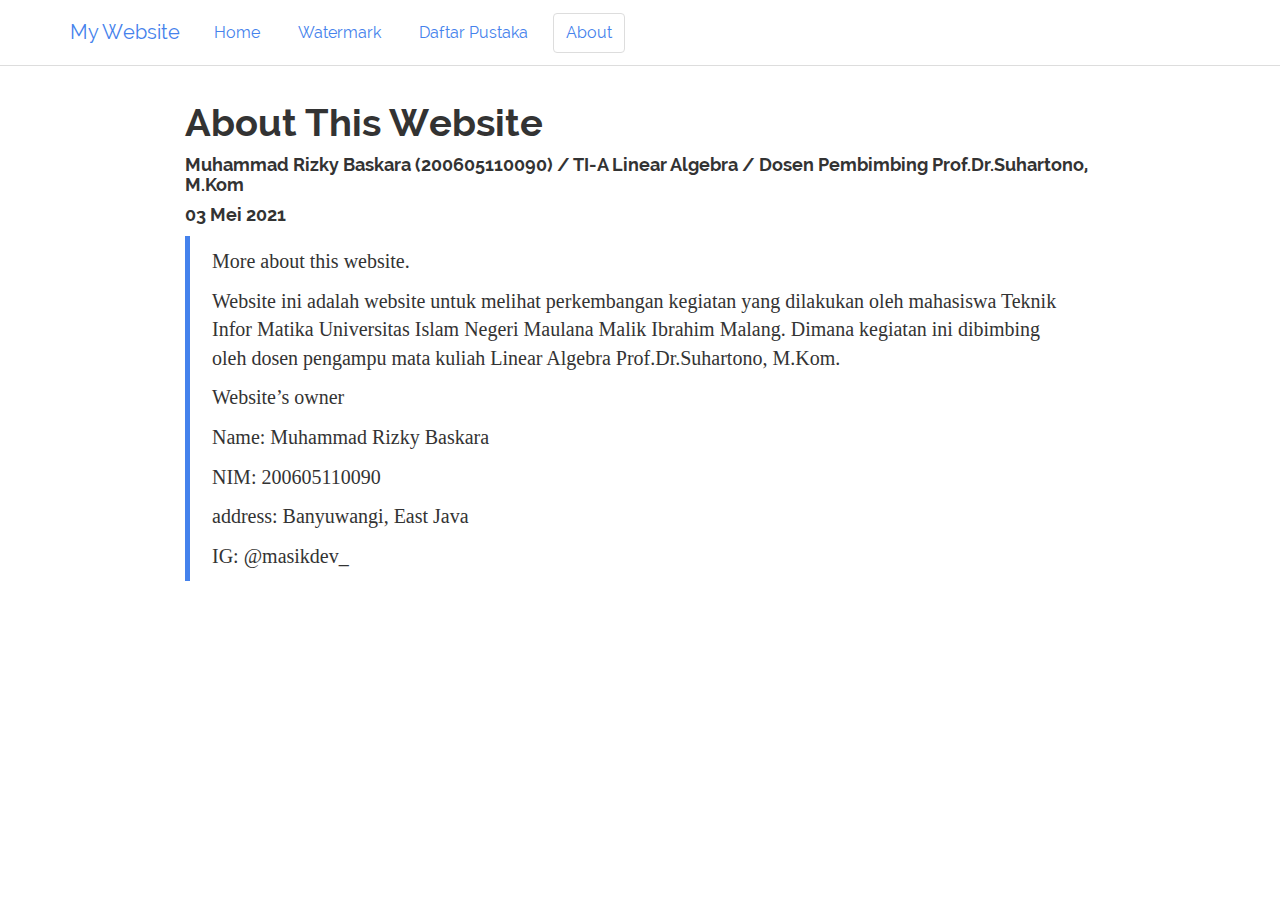
<file: about.html>
<!DOCTYPE html>

<html>

<head>

<meta charset="utf-8" />
<meta name="generator" content="pandoc" />
<meta http-equiv="X-UA-Compatible" content="IE=EDGE" />


<meta name="author" content="Muhammad Rizky Baskara (200605110090) / TI-A Linear Algebra / Dosen Pembimbing Prof.Dr.Suhartono, M.Kom" />


<title>About This Website</title>

<script src="site_libs/header-attrs-2.7/header-attrs.js"></script>
<script src="site_libs/jquery-1.11.3/jquery.min.js"></script>
<meta name="viewport" content="width=device-width, initial-scale=1" />
<link href="site_libs/bootstrap-3.3.5/css/readable.min.css" rel="stylesheet" />
<script src="site_libs/bootstrap-3.3.5/js/bootstrap.min.js"></script>
<script src="site_libs/bootstrap-3.3.5/shim/html5shiv.min.js"></script>
<script src="site_libs/bootstrap-3.3.5/shim/respond.min.js"></script>
<style>h1 {font-size: 34px;}
       h1.title {font-size: 38px;}
       h2 {font-size: 30px;}
       h3 {font-size: 24px;}
       h4 {font-size: 18px;}
       h5 {font-size: 16px;}
       h6 {font-size: 12px;}
       code {color: inherit; background-color: rgba(0, 0, 0, 0.04);}
       pre:not([class]) { background-color: white }</style>
<script src="site_libs/navigation-1.1/tabsets.js"></script>
<link href="site_libs/highlightjs-9.12.0/default.css" rel="stylesheet" />
<script src="site_libs/highlightjs-9.12.0/highlight.js"></script>

<style type="text/css">
  code{white-space: pre-wrap;}
  span.smallcaps{font-variant: small-caps;}
  span.underline{text-decoration: underline;}
  div.column{display: inline-block; vertical-align: top; width: 50%;}
  div.hanging-indent{margin-left: 1.5em; text-indent: -1.5em;}
  ul.task-list{list-style: none;}
    </style>

<style type="text/css">code{white-space: pre;}</style>
<script type="text/javascript">
if (window.hljs) {
  hljs.configure({languages: []});
  hljs.initHighlightingOnLoad();
  if (document.readyState && document.readyState === "complete") {
    window.setTimeout(function() { hljs.initHighlighting(); }, 0);
  }
}
</script>





<link rel="stylesheet" href="watermark.css" type="text/css" />



<style type = "text/css">
.main-container {
  max-width: 940px;
  margin-left: auto;
  margin-right: auto;
}
img {
  max-width:100%;
}
.tabbed-pane {
  padding-top: 12px;
}
.html-widget {
  margin-bottom: 20px;
}
button.code-folding-btn:focus {
  outline: none;
}
summary {
  display: list-item;
}
pre code {
  padding: 0;
}
</style>


<style type="text/css">
.dropdown-submenu {
  position: relative;
}
.dropdown-submenu>.dropdown-menu {
  top: 0;
  left: 100%;
  margin-top: -6px;
  margin-left: -1px;
  border-radius: 0 6px 6px 6px;
}
.dropdown-submenu:hover>.dropdown-menu {
  display: block;
}
.dropdown-submenu>a:after {
  display: block;
  content: " ";
  float: right;
  width: 0;
  height: 0;
  border-color: transparent;
  border-style: solid;
  border-width: 5px 0 5px 5px;
  border-left-color: #cccccc;
  margin-top: 5px;
  margin-right: -10px;
}
.dropdown-submenu:hover>a:after {
  border-left-color: #adb5bd;
}
.dropdown-submenu.pull-left {
  float: none;
}
.dropdown-submenu.pull-left>.dropdown-menu {
  left: -100%;
  margin-left: 10px;
  border-radius: 6px 0 6px 6px;
}
</style>

<script type="text/javascript">
// manage active state of menu based on current page
$(document).ready(function () {
  // active menu anchor
  href = window.location.pathname
  href = href.substr(href.lastIndexOf('/') + 1)
  if (href === "")
    href = "index.html";
  var menuAnchor = $('a[href="' + href + '"]');

  // mark it active
  menuAnchor.tab('show');

  // if it's got a parent navbar menu mark it active as well
  menuAnchor.closest('li.dropdown').addClass('active');

  // Navbar adjustments
  var navHeight = $(".navbar").first().height() + 15;
  var style = document.createElement('style');
  var pt = "padding-top: " + navHeight + "px; ";
  var mt = "margin-top: -" + navHeight + "px; ";
  var css = "";
  // offset scroll position for anchor links (for fixed navbar)
  for (var i = 1; i <= 6; i++) {
    css += ".section h" + i + "{ " + pt + mt + "}\n";
  }
  style.innerHTML = "body {" + pt + "padding-bottom: 40px; }\n" + css;
  document.head.appendChild(style);
});
</script>

<!-- tabsets -->

<style type="text/css">
.tabset-dropdown > .nav-tabs {
  display: inline-table;
  max-height: 500px;
  min-height: 44px;
  overflow-y: auto;
  border: 1px solid #ddd;
  border-radius: 4px;
}

.tabset-dropdown > .nav-tabs > li.active:before {
  content: "";
  font-family: 'Glyphicons Halflings';
  display: inline-block;
  padding: 10px;
  border-right: 1px solid #ddd;
}

.tabset-dropdown > .nav-tabs.nav-tabs-open > li.active:before {
  content: "&#xe258;";
  border: none;
}

.tabset-dropdown > .nav-tabs.nav-tabs-open:before {
  content: "";
  font-family: 'Glyphicons Halflings';
  display: inline-block;
  padding: 10px;
  border-right: 1px solid #ddd;
}

.tabset-dropdown > .nav-tabs > li.active {
  display: block;
}

.tabset-dropdown > .nav-tabs > li > a,
.tabset-dropdown > .nav-tabs > li > a:focus,
.tabset-dropdown > .nav-tabs > li > a:hover {
  border: none;
  display: inline-block;
  border-radius: 4px;
  background-color: transparent;
}

.tabset-dropdown > .nav-tabs.nav-tabs-open > li {
  display: block;
  float: none;
}

.tabset-dropdown > .nav-tabs > li {
  display: none;
}
</style>

<!-- code folding -->




</head>

<body>


<div class="container-fluid main-container">




<div class="navbar navbar-default  navbar-fixed-top" role="navigation">
  <div class="container">
    <div class="navbar-header">
      <button type="button" class="navbar-toggle collapsed" data-toggle="collapse" data-target="#navbar">
        <span class="icon-bar"></span>
        <span class="icon-bar"></span>
        <span class="icon-bar"></span>
      </button>
      <a class="navbar-brand" href="index.html">My Website</a>
    </div>
    <div id="navbar" class="navbar-collapse collapse">
      <ul class="nav navbar-nav">
        <li>
  <a href="index.html">Home</a>
</li>
<li>
  <a href="materi.html">Watermark</a>
</li>
<li>
  <a href="pustaka.html">Daftar Pustaka</a>
</li>
<li>
  <a href="about.html">About</a>
</li>
      </ul>
      <ul class="nav navbar-nav navbar-right">
        
      </ul>
    </div><!--/.nav-collapse -->
  </div><!--/.container -->
</div><!--/.navbar -->

<div id="header">



<h1 class="title toc-ignore">About This Website</h1>
<h4 class="author">Muhammad Rizky Baskara (200605110090) / TI-A Linear Algebra / Dosen Pembimbing Prof.Dr.Suhartono, M.Kom</h4>
<h4 class="date">03 Mei 2021</h4>

</div>


<blockquote>
<p>
More about this website.
</p>
<p>
Website ini adalah website untuk melihat perkembangan kegiatan yang dilakukan oleh mahasiswa Teknik Infor Matika Universitas Islam Negeri Maulana Malik Ibrahim Malang. Dimana kegiatan ini dibimbing oleh dosen pengampu mata kuliah Linear Algebra Prof.Dr.Suhartono, M.Kom.
</p>
<p>
Website’s owner
</p>
<p>
Name: Muhammad Rizky Baskara
</p>
<p>
NIM: 200605110090
</p>
<p>
address: Banyuwangi, East Java
</p>
<p>
IG: <span class="citation">@masikdev_</span>
</p>
</blockquote>




</div>

<script>

// add bootstrap table styles to pandoc tables
function bootstrapStylePandocTables() {
  $('tr.odd').parent('tbody').parent('table').addClass('table table-condensed');
}
$(document).ready(function () {
  bootstrapStylePandocTables();
});


</script>

<!-- tabsets -->

<script>
$(document).ready(function () {
  window.buildTabsets("TOC");
});

$(document).ready(function () {
  $('.tabset-dropdown > .nav-tabs > li').click(function () {
    $(this).parent().toggleClass('nav-tabs-open');
  });
});
</script>

<!-- code folding -->


<!-- dynamically load mathjax for compatibility with self-contained -->
<script>
  (function () {
    var script = document.createElement("script");
    script.type = "text/javascript";
    script.src  = "https://mathjax.rstudio.com/latest/MathJax.js?config=TeX-AMS-MML_HTMLorMML";
    document.getElementsByTagName("head")[0].appendChild(script);
  })();
</script>

</body>
</html>
</file>
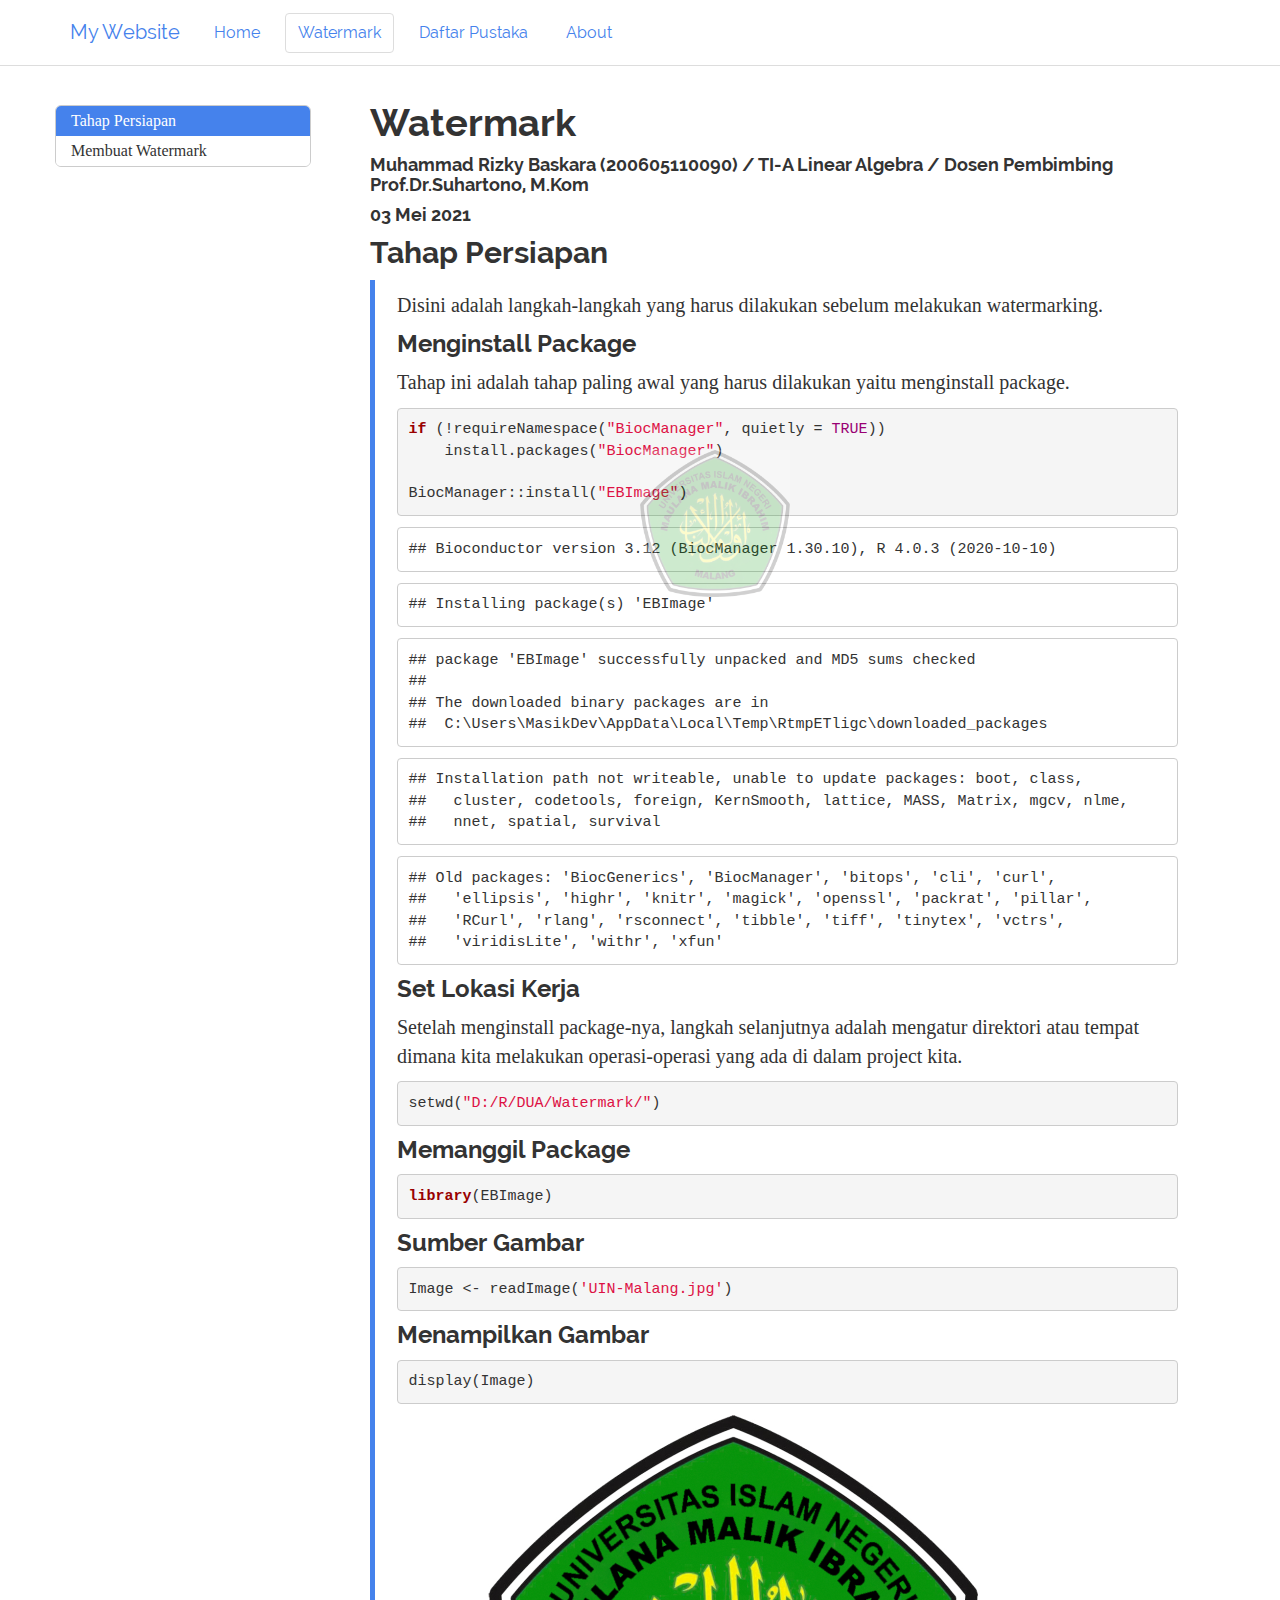
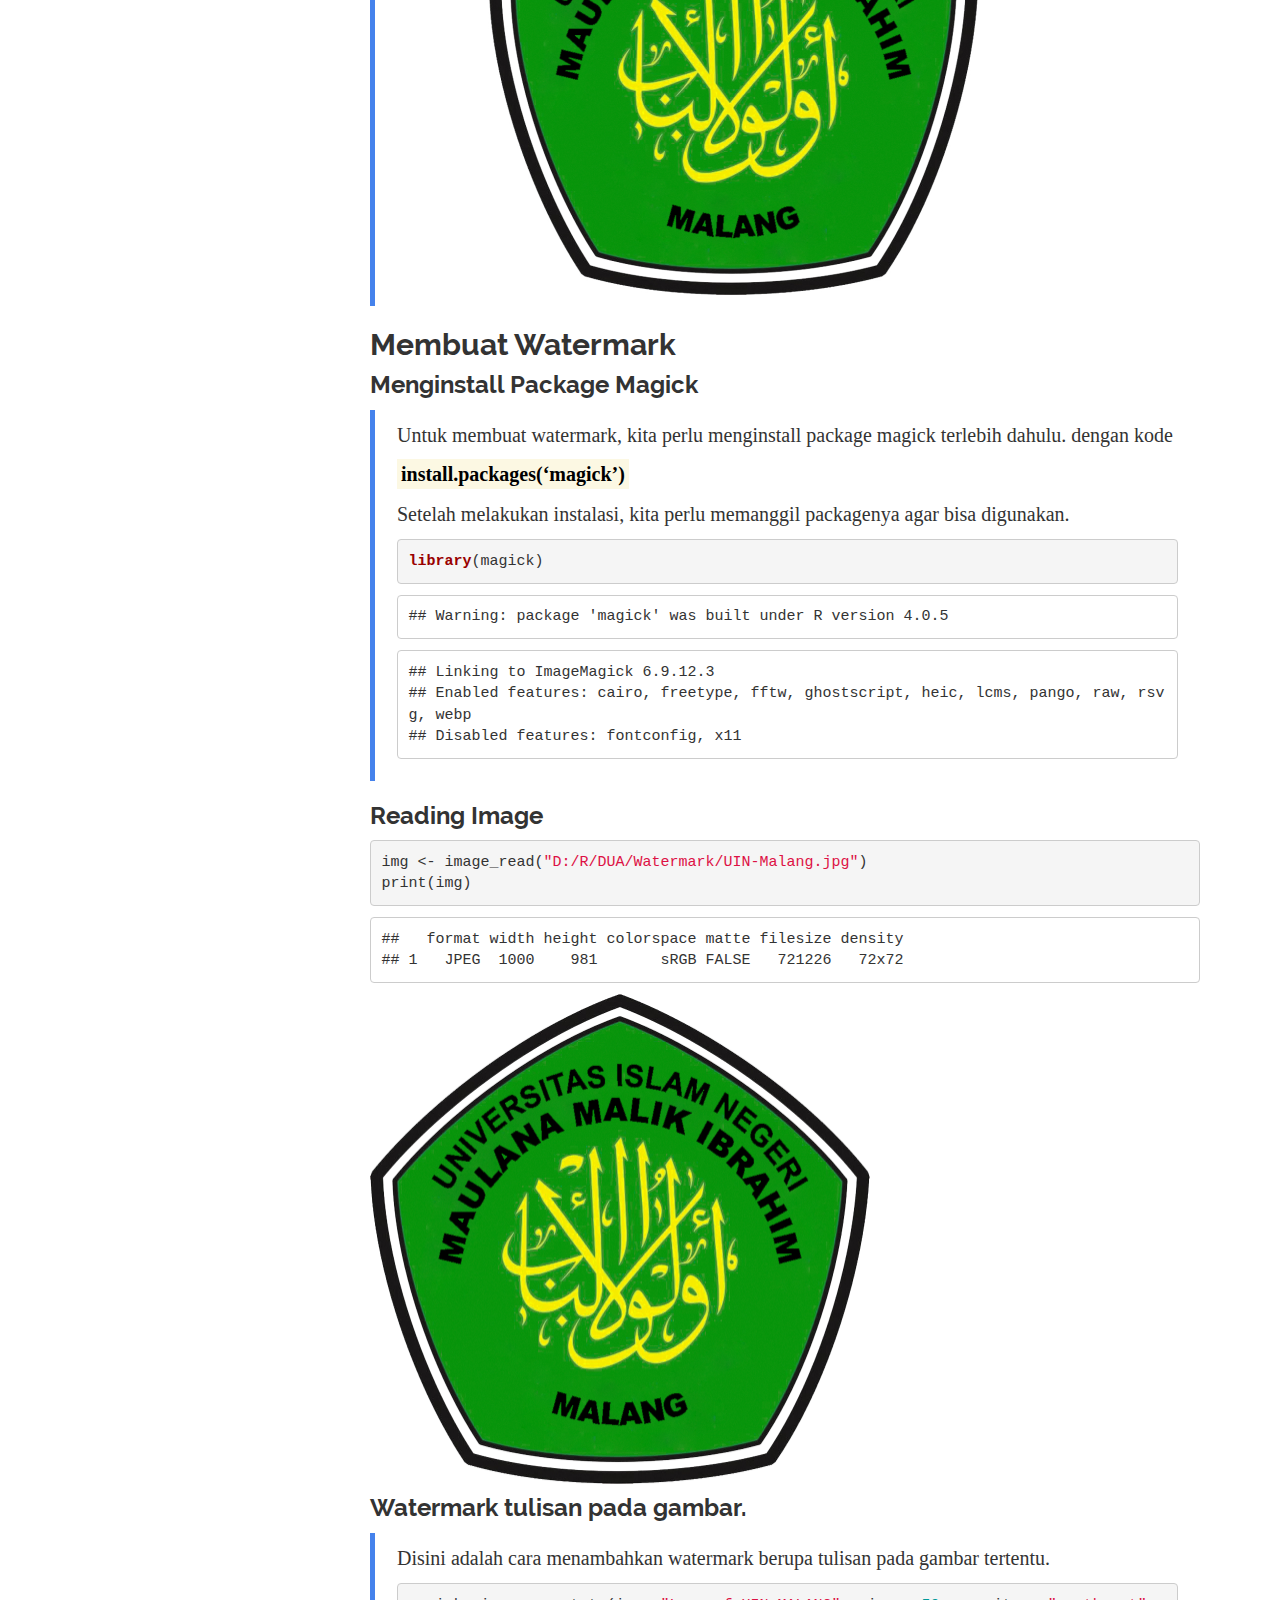
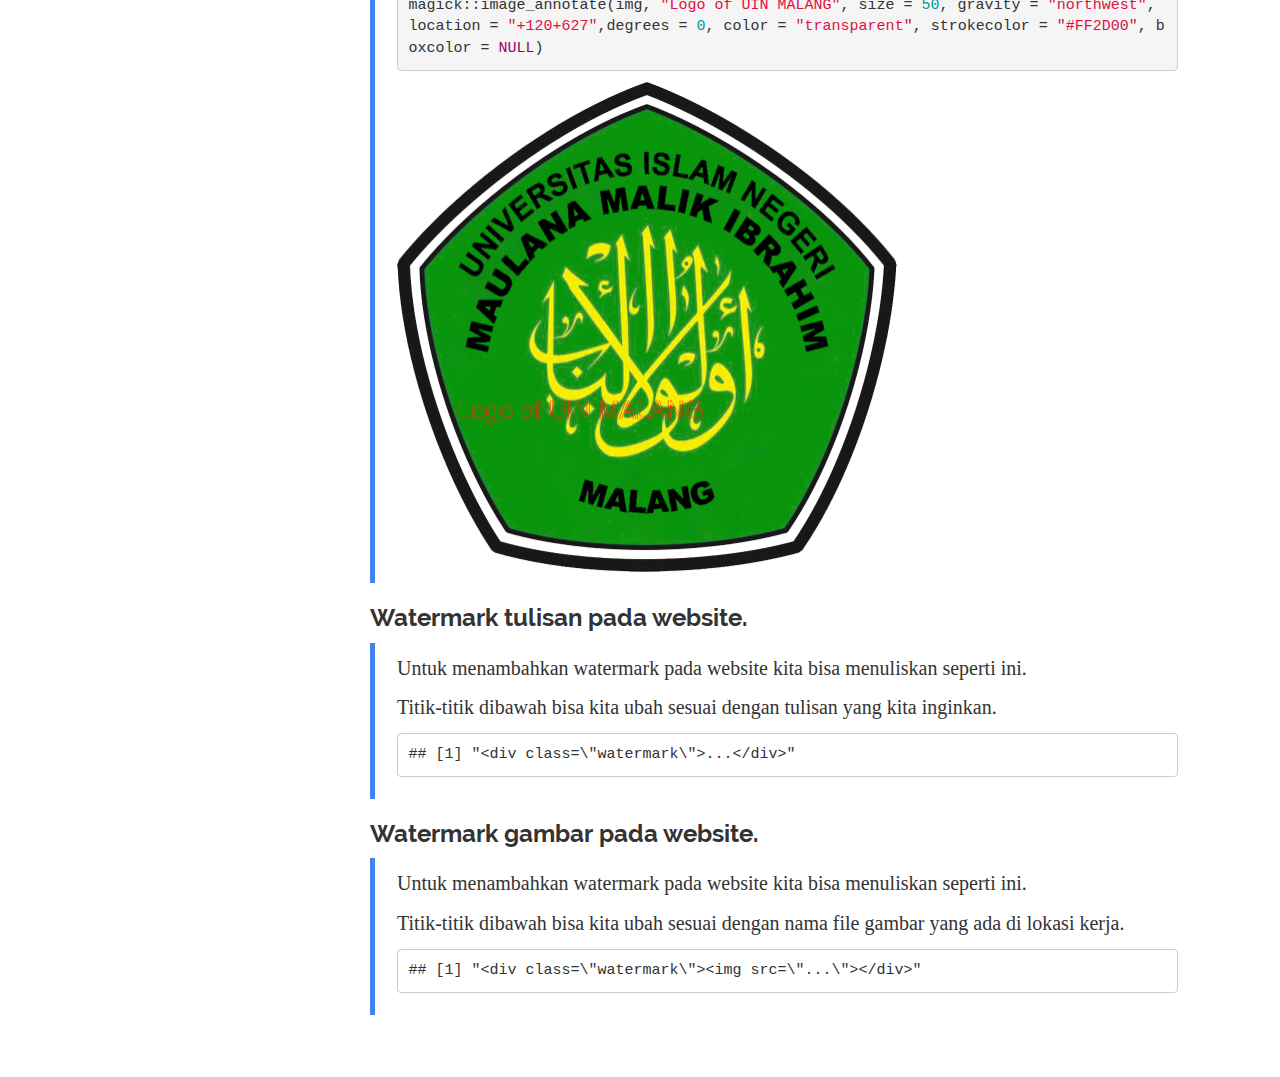
<file: materi.html>
<!DOCTYPE html>

<html>

<head>

<meta charset="utf-8" />
<meta name="generator" content="pandoc" />
<meta http-equiv="X-UA-Compatible" content="IE=EDGE" />


<meta name="author" content="Muhammad Rizky Baskara (200605110090) / TI-A Linear Algebra / Dosen Pembimbing Prof.Dr.Suhartono, M.Kom" />


<title>Watermark</title>

<script src="site_libs/header-attrs-2.7/header-attrs.js"></script>
<script src="site_libs/jquery-1.11.3/jquery.min.js"></script>
<meta name="viewport" content="width=device-width, initial-scale=1" />
<link href="site_libs/bootstrap-3.3.5/css/readable.min.css" rel="stylesheet" />
<script src="site_libs/bootstrap-3.3.5/js/bootstrap.min.js"></script>
<script src="site_libs/bootstrap-3.3.5/shim/html5shiv.min.js"></script>
<script src="site_libs/bootstrap-3.3.5/shim/respond.min.js"></script>
<style>h1 {font-size: 34px;}
       h1.title {font-size: 38px;}
       h2 {font-size: 30px;}
       h3 {font-size: 24px;}
       h4 {font-size: 18px;}
       h5 {font-size: 16px;}
       h6 {font-size: 12px;}
       code {color: inherit; background-color: rgba(0, 0, 0, 0.04);}
       pre:not([class]) { background-color: white }</style>
<script src="site_libs/jqueryui-1.11.4/jquery-ui.min.js"></script>
<link href="site_libs/tocify-1.9.1/jquery.tocify.css" rel="stylesheet" />
<script src="site_libs/tocify-1.9.1/jquery.tocify.js"></script>
<script src="site_libs/navigation-1.1/tabsets.js"></script>
<link href="site_libs/highlightjs-9.12.0/default.css" rel="stylesheet" />
<script src="site_libs/highlightjs-9.12.0/highlight.js"></script>

<style type="text/css">
  code{white-space: pre-wrap;}
  span.smallcaps{font-variant: small-caps;}
  span.underline{text-decoration: underline;}
  div.column{display: inline-block; vertical-align: top; width: 50%;}
  div.hanging-indent{margin-left: 1.5em; text-indent: -1.5em;}
  ul.task-list{list-style: none;}
    </style>

<style type="text/css">code{white-space: pre;}</style>
<script type="text/javascript">
if (window.hljs) {
  hljs.configure({languages: []});
  hljs.initHighlightingOnLoad();
  if (document.readyState && document.readyState === "complete") {
    window.setTimeout(function() { hljs.initHighlighting(); }, 0);
  }
}
</script>





<link rel="stylesheet" href="watermark.css" type="text/css" />



<style type = "text/css">
.main-container {
  max-width: 940px;
  margin-left: auto;
  margin-right: auto;
}
img {
  max-width:100%;
}
.tabbed-pane {
  padding-top: 12px;
}
.html-widget {
  margin-bottom: 20px;
}
button.code-folding-btn:focus {
  outline: none;
}
summary {
  display: list-item;
}
pre code {
  padding: 0;
}
</style>


<style type="text/css">
.dropdown-submenu {
  position: relative;
}
.dropdown-submenu>.dropdown-menu {
  top: 0;
  left: 100%;
  margin-top: -6px;
  margin-left: -1px;
  border-radius: 0 6px 6px 6px;
}
.dropdown-submenu:hover>.dropdown-menu {
  display: block;
}
.dropdown-submenu>a:after {
  display: block;
  content: " ";
  float: right;
  width: 0;
  height: 0;
  border-color: transparent;
  border-style: solid;
  border-width: 5px 0 5px 5px;
  border-left-color: #cccccc;
  margin-top: 5px;
  margin-right: -10px;
}
.dropdown-submenu:hover>a:after {
  border-left-color: #adb5bd;
}
.dropdown-submenu.pull-left {
  float: none;
}
.dropdown-submenu.pull-left>.dropdown-menu {
  left: -100%;
  margin-left: 10px;
  border-radius: 6px 0 6px 6px;
}
</style>

<script type="text/javascript">
// manage active state of menu based on current page
$(document).ready(function () {
  // active menu anchor
  href = window.location.pathname
  href = href.substr(href.lastIndexOf('/') + 1)
  if (href === "")
    href = "index.html";
  var menuAnchor = $('a[href="' + href + '"]');

  // mark it active
  menuAnchor.tab('show');

  // if it's got a parent navbar menu mark it active as well
  menuAnchor.closest('li.dropdown').addClass('active');

  // Navbar adjustments
  var navHeight = $(".navbar").first().height() + 15;
  var style = document.createElement('style');
  var pt = "padding-top: " + navHeight + "px; ";
  var mt = "margin-top: -" + navHeight + "px; ";
  var css = "";
  // offset scroll position for anchor links (for fixed navbar)
  for (var i = 1; i <= 6; i++) {
    css += ".section h" + i + "{ " + pt + mt + "}\n";
  }
  style.innerHTML = "body {" + pt + "padding-bottom: 40px; }\n" + css;
  document.head.appendChild(style);
});
</script>

<!-- tabsets -->

<style type="text/css">
.tabset-dropdown > .nav-tabs {
  display: inline-table;
  max-height: 500px;
  min-height: 44px;
  overflow-y: auto;
  border: 1px solid #ddd;
  border-radius: 4px;
}

.tabset-dropdown > .nav-tabs > li.active:before {
  content: "";
  font-family: 'Glyphicons Halflings';
  display: inline-block;
  padding: 10px;
  border-right: 1px solid #ddd;
}

.tabset-dropdown > .nav-tabs.nav-tabs-open > li.active:before {
  content: "&#xe258;";
  border: none;
}

.tabset-dropdown > .nav-tabs.nav-tabs-open:before {
  content: "";
  font-family: 'Glyphicons Halflings';
  display: inline-block;
  padding: 10px;
  border-right: 1px solid #ddd;
}

.tabset-dropdown > .nav-tabs > li.active {
  display: block;
}

.tabset-dropdown > .nav-tabs > li > a,
.tabset-dropdown > .nav-tabs > li > a:focus,
.tabset-dropdown > .nav-tabs > li > a:hover {
  border: none;
  display: inline-block;
  border-radius: 4px;
  background-color: transparent;
}

.tabset-dropdown > .nav-tabs.nav-tabs-open > li {
  display: block;
  float: none;
}

.tabset-dropdown > .nav-tabs > li {
  display: none;
}
</style>

<!-- code folding -->



<style type="text/css">

#TOC {
  margin: 25px 0px 20px 0px;
}
@media (max-width: 768px) {
#TOC {
  position: relative;
  width: 100%;
}
}

@media print {
.toc-content {
  /* see https://github.com/w3c/csswg-drafts/issues/4434 */
  float: right;
}
}

.toc-content {
  padding-left: 30px;
  padding-right: 40px;
}

div.main-container {
  max-width: 1200px;
}

div.tocify {
  width: 20%;
  max-width: 260px;
  max-height: 85%;
}

@media (min-width: 768px) and (max-width: 991px) {
  div.tocify {
    width: 25%;
  }
}

@media (max-width: 767px) {
  div.tocify {
    width: 100%;
    max-width: none;
  }
}

.tocify ul, .tocify li {
  line-height: 20px;
}

.tocify-subheader .tocify-item {
  font-size: 0.90em;
}

.tocify .list-group-item {
  border-radius: 0px;
}


</style>



</head>

<body>


<div class="container-fluid main-container">


<!-- setup 3col/9col grid for toc_float and main content  -->
<div class="row">
<div class="col-sm-12 col-md-4 col-lg-3">
<div id="TOC" class="tocify">
</div>
</div>

<div class="toc-content col-sm-12 col-md-8 col-lg-9">




<div class="navbar navbar-default  navbar-fixed-top" role="navigation">
  <div class="container">
    <div class="navbar-header">
      <button type="button" class="navbar-toggle collapsed" data-toggle="collapse" data-target="#navbar">
        <span class="icon-bar"></span>
        <span class="icon-bar"></span>
        <span class="icon-bar"></span>
      </button>
      <a class="navbar-brand" href="index.html">My Website</a>
    </div>
    <div id="navbar" class="navbar-collapse collapse">
      <ul class="nav navbar-nav">
        <li>
  <a href="index.html">Home</a>
</li>
<li>
  <a href="materi.html">Watermark</a>
</li>
<li>
  <a href="pustaka.html">Daftar Pustaka</a>
</li>
<li>
  <a href="about.html">About</a>
</li>
      </ul>
      <ul class="nav navbar-nav navbar-right">
        
      </ul>
    </div><!--/.nav-collapse -->
  </div><!--/.container -->
</div><!--/.navbar -->

<div id="header">



<h1 class="title toc-ignore">Watermark</h1>
<h4 class="author">Muhammad Rizky Baskara (200605110090) / TI-A Linear Algebra / Dosen Pembimbing Prof.Dr.Suhartono, M.Kom</h4>
<h4 class="date">03 Mei 2021</h4>

</div>


<div class="watermark">
<img src="UIN-Malang.jpg"
      alt="Markdown Monster icon"
      style="width:150px;height150px; " />
</div>
<div id="tahap-persiapan" class="section level2">
<h2>Tahap Persiapan</h2>
<blockquote>
<p>
Disini adalah langkah-langkah yang harus dilakukan sebelum melakukan watermarking.
</p>
<div id="menginstall-package" class="section level3">
<h3>Menginstall Package</h3>
<p>
Tahap ini adalah tahap paling awal yang harus dilakukan yaitu menginstall package.
</p>
<pre class="r"><code>if (!requireNamespace(&quot;BiocManager&quot;, quietly = TRUE))
    install.packages(&quot;BiocManager&quot;)

BiocManager::install(&quot;EBImage&quot;)</code></pre>
<pre><code>## Bioconductor version 3.12 (BiocManager 1.30.10), R 4.0.3 (2020-10-10)</code></pre>
<pre><code>## Installing package(s) &#39;EBImage&#39;</code></pre>
<pre><code>## package &#39;EBImage&#39; successfully unpacked and MD5 sums checked
## 
## The downloaded binary packages are in
##  C:\Users\MasikDev\AppData\Local\Temp\RtmpETligc\downloaded_packages</code></pre>
<pre><code>## Installation path not writeable, unable to update packages: boot, class,
##   cluster, codetools, foreign, KernSmooth, lattice, MASS, Matrix, mgcv, nlme,
##   nnet, spatial, survival</code></pre>
<pre><code>## Old packages: &#39;BiocGenerics&#39;, &#39;BiocManager&#39;, &#39;bitops&#39;, &#39;cli&#39;, &#39;curl&#39;,
##   &#39;ellipsis&#39;, &#39;highr&#39;, &#39;knitr&#39;, &#39;magick&#39;, &#39;openssl&#39;, &#39;packrat&#39;, &#39;pillar&#39;,
##   &#39;RCurl&#39;, &#39;rlang&#39;, &#39;rsconnect&#39;, &#39;tibble&#39;, &#39;tiff&#39;, &#39;tinytex&#39;, &#39;vctrs&#39;,
##   &#39;viridisLite&#39;, &#39;withr&#39;, &#39;xfun&#39;</code></pre>
</div>
<div id="set-lokasi-kerja" class="section level3">
<h3>Set Lokasi Kerja</h3>
<p>
Setelah menginstall package-nya, langkah selanjutnya adalah mengatur direktori atau tempat dimana kita melakukan operasi-operasi yang ada di dalam project kita.
</p>
<pre class="r"><code>setwd(&quot;D:/R/DUA/Watermark/&quot;)</code></pre>
</div>
<div id="memanggil-package" class="section level3">
<h3>Memanggil Package</h3>
<pre class="r"><code>library(EBImage)</code></pre>
</div>
<div id="sumber-gambar" class="section level3">
<h3>Sumber Gambar</h3>
<pre class="r"><code>Image &lt;- readImage(&#39;UIN-Malang.jpg&#39;)</code></pre>
</div>
<div id="menampilkan-gambar" class="section level3">
<h3>Menampilkan Gambar</h3>
<pre class="r"><code>display(Image)</code></pre>
<p><img src="materi_files/figure-html/unnamed-chunk-5-1.png" width="672" /></p>
</div>
</div>
<div id="membuat-watermark" class="section level2">
<h2>Membuat Watermark</h2>
<div id="menginstall-package-magick" class="section level3">
<h3>Menginstall Package Magick</h3>
<blockquote>
<p>
Untuk membuat watermark, kita perlu menginstall package magick terlebih dahulu. dengan kode
</p>
<p>
<mark><strong>install.packages(‘magick’)</strong>
</p>
<p>
Setelah melakukan instalasi, kita perlu memanggil packagenya agar bisa digunakan.
</p>
<pre class="r"><code>library(magick)</code></pre>
<pre><code>## Warning: package &#39;magick&#39; was built under R version 4.0.5</code></pre>
<pre><code>## Linking to ImageMagick 6.9.12.3
## Enabled features: cairo, freetype, fftw, ghostscript, heic, lcms, pango, raw, rsvg, webp
## Disabled features: fontconfig, x11</code></pre>
</div>
<div id="reading-image" class="section level3">
<h3>Reading Image</h3>
<pre class="r"><code>img &lt;- image_read(&quot;D:/R/DUA/Watermark/UIN-Malang.jpg&quot;)
print(img)</code></pre>
<pre><code>##   format width height colorspace matte filesize density
## 1   JPEG  1000    981       sRGB FALSE   721226   72x72</code></pre>
<p><img src="materi_files/figure-html/unnamed-chunk-7-1.png" width="500" /></p>
</div>
<div id="watermark-tulisan-pada-gambar." class="section level3">
<h3>Watermark tulisan pada gambar.</h3>
<blockquote>
<p>
Disini adalah cara menambahkan watermark berupa tulisan pada gambar tertentu.
</p>
<pre class="r"><code>magick::image_annotate(img, &quot;Logo of UIN MALANG&quot;, size = 50, gravity = &quot;northwest&quot;, location = &quot;+120+627&quot;,degrees = 0, color = &quot;transparent&quot;, strokecolor = &quot;#FF2D00&quot;, boxcolor = NULL)</code></pre>
<p><img src="materi_files/figure-html/unnamed-chunk-8-1.png" width="500" /></p>
</div>
<div id="watermark-tulisan-pada-website." class="section level3">
<h3>Watermark tulisan pada website.</h3>
<blockquote>
<p>
Untuk menambahkan watermark pada website kita bisa menuliskan seperti ini.
<p>
<p>Titik-titik dibawah bisa kita ubah sesuai dengan tulisan yang kita inginkan.</p>
<pre><code>## [1] &quot;&lt;div class=\&quot;watermark\&quot;&gt;...&lt;/div&gt;&quot;</code></pre>
</div>
<div id="watermark-gambar-pada-website." class="section level3">
<h3>Watermark gambar pada website.</h3>
<blockquote>
<p>
Untuk menambahkan watermark pada website kita bisa menuliskan seperti ini.
<p>
<p>Titik-titik dibawah bisa kita ubah sesuai dengan nama file gambar yang ada di lokasi kerja.</p>
<pre><code>## [1] &quot;&lt;div class=\&quot;watermark\&quot;&gt;&lt;img src=\&quot;...\&quot;&gt;&lt;/div&gt;&quot;</code></pre>
</div>
</div>



</div>
</div>

</div>

<script>

// add bootstrap table styles to pandoc tables
function bootstrapStylePandocTables() {
  $('tr.odd').parent('tbody').parent('table').addClass('table table-condensed');
}
$(document).ready(function () {
  bootstrapStylePandocTables();
});


</script>

<!-- tabsets -->

<script>
$(document).ready(function () {
  window.buildTabsets("TOC");
});

$(document).ready(function () {
  $('.tabset-dropdown > .nav-tabs > li').click(function () {
    $(this).parent().toggleClass('nav-tabs-open');
  });
});
</script>

<!-- code folding -->

<script>
$(document).ready(function ()  {

    // move toc-ignore selectors from section div to header
    $('div.section.toc-ignore')
        .removeClass('toc-ignore')
        .children('h1,h2,h3,h4,h5').addClass('toc-ignore');

    // establish options
    var options = {
      selectors: "h1,h2,h3",
      theme: "bootstrap3",
      context: '.toc-content',
      hashGenerator: function (text) {
        return text.replace(/[.\\/?&!#<>]/g, '').replace(/\s/g, '_');
      },
      ignoreSelector: ".toc-ignore",
      scrollTo: 0
    };
    options.showAndHide = true;
    options.smoothScroll = true;

    // tocify
    var toc = $("#TOC").tocify(options).data("toc-tocify");
});
</script>

<!-- dynamically load mathjax for compatibility with self-contained -->
<script>
  (function () {
    var script = document.createElement("script");
    script.type = "text/javascript";
    script.src  = "https://mathjax.rstudio.com/latest/MathJax.js?config=TeX-AMS-MML_HTMLorMML";
    document.getElementsByTagName("head")[0].appendChild(script);
  })();
</script>

</body>
</html>
</file>
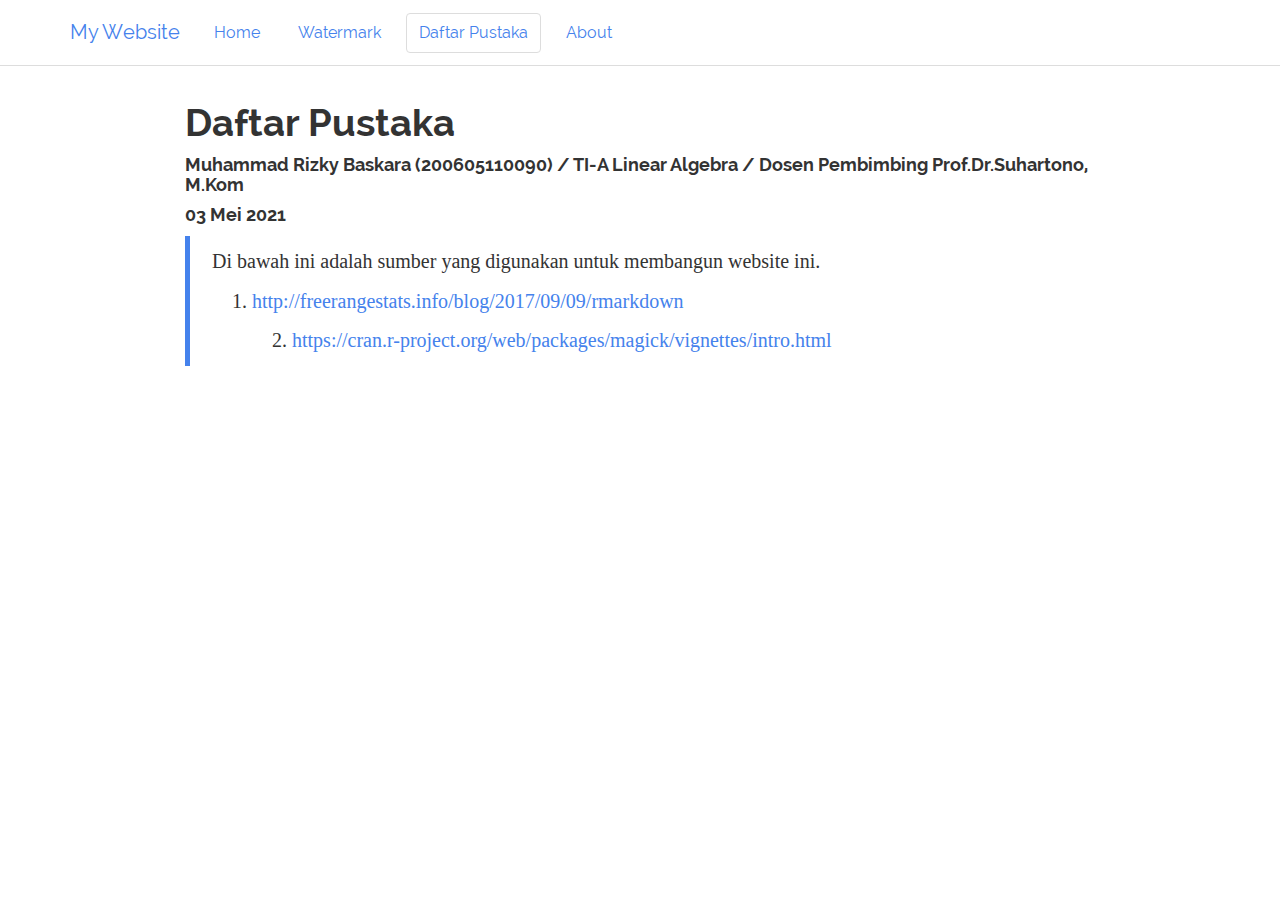
<file: pustaka.html>
<!DOCTYPE html>

<html>

<head>

<meta charset="utf-8" />
<meta name="generator" content="pandoc" />
<meta http-equiv="X-UA-Compatible" content="IE=EDGE" />


<meta name="author" content="Muhammad Rizky Baskara (200605110090) / TI-A Linear Algebra / Dosen Pembimbing Prof.Dr.Suhartono, M.Kom" />


<title>Daftar Pustaka</title>

<script src="site_libs/header-attrs-2.7/header-attrs.js"></script>
<script src="site_libs/jquery-1.11.3/jquery.min.js"></script>
<meta name="viewport" content="width=device-width, initial-scale=1" />
<link href="site_libs/bootstrap-3.3.5/css/readable.min.css" rel="stylesheet" />
<script src="site_libs/bootstrap-3.3.5/js/bootstrap.min.js"></script>
<script src="site_libs/bootstrap-3.3.5/shim/html5shiv.min.js"></script>
<script src="site_libs/bootstrap-3.3.5/shim/respond.min.js"></script>
<style>h1 {font-size: 34px;}
       h1.title {font-size: 38px;}
       h2 {font-size: 30px;}
       h3 {font-size: 24px;}
       h4 {font-size: 18px;}
       h5 {font-size: 16px;}
       h6 {font-size: 12px;}
       code {color: inherit; background-color: rgba(0, 0, 0, 0.04);}
       pre:not([class]) { background-color: white }</style>
<script src="site_libs/navigation-1.1/tabsets.js"></script>
<link href="site_libs/highlightjs-9.12.0/default.css" rel="stylesheet" />
<script src="site_libs/highlightjs-9.12.0/highlight.js"></script>

<style type="text/css">
  code{white-space: pre-wrap;}
  span.smallcaps{font-variant: small-caps;}
  span.underline{text-decoration: underline;}
  div.column{display: inline-block; vertical-align: top; width: 50%;}
  div.hanging-indent{margin-left: 1.5em; text-indent: -1.5em;}
  ul.task-list{list-style: none;}
    </style>

<style type="text/css">code{white-space: pre;}</style>
<script type="text/javascript">
if (window.hljs) {
  hljs.configure({languages: []});
  hljs.initHighlightingOnLoad();
  if (document.readyState && document.readyState === "complete") {
    window.setTimeout(function() { hljs.initHighlighting(); }, 0);
  }
}
</script>








<style type = "text/css">
.main-container {
  max-width: 940px;
  margin-left: auto;
  margin-right: auto;
}
img {
  max-width:100%;
}
.tabbed-pane {
  padding-top: 12px;
}
.html-widget {
  margin-bottom: 20px;
}
button.code-folding-btn:focus {
  outline: none;
}
summary {
  display: list-item;
}
pre code {
  padding: 0;
}
</style>


<style type="text/css">
.dropdown-submenu {
  position: relative;
}
.dropdown-submenu>.dropdown-menu {
  top: 0;
  left: 100%;
  margin-top: -6px;
  margin-left: -1px;
  border-radius: 0 6px 6px 6px;
}
.dropdown-submenu:hover>.dropdown-menu {
  display: block;
}
.dropdown-submenu>a:after {
  display: block;
  content: " ";
  float: right;
  width: 0;
  height: 0;
  border-color: transparent;
  border-style: solid;
  border-width: 5px 0 5px 5px;
  border-left-color: #cccccc;
  margin-top: 5px;
  margin-right: -10px;
}
.dropdown-submenu:hover>a:after {
  border-left-color: #adb5bd;
}
.dropdown-submenu.pull-left {
  float: none;
}
.dropdown-submenu.pull-left>.dropdown-menu {
  left: -100%;
  margin-left: 10px;
  border-radius: 6px 0 6px 6px;
}
</style>

<script type="text/javascript">
// manage active state of menu based on current page
$(document).ready(function () {
  // active menu anchor
  href = window.location.pathname
  href = href.substr(href.lastIndexOf('/') + 1)
  if (href === "")
    href = "index.html";
  var menuAnchor = $('a[href="' + href + '"]');

  // mark it active
  menuAnchor.tab('show');

  // if it's got a parent navbar menu mark it active as well
  menuAnchor.closest('li.dropdown').addClass('active');

  // Navbar adjustments
  var navHeight = $(".navbar").first().height() + 15;
  var style = document.createElement('style');
  var pt = "padding-top: " + navHeight + "px; ";
  var mt = "margin-top: -" + navHeight + "px; ";
  var css = "";
  // offset scroll position for anchor links (for fixed navbar)
  for (var i = 1; i <= 6; i++) {
    css += ".section h" + i + "{ " + pt + mt + "}\n";
  }
  style.innerHTML = "body {" + pt + "padding-bottom: 40px; }\n" + css;
  document.head.appendChild(style);
});
</script>

<!-- tabsets -->

<style type="text/css">
.tabset-dropdown > .nav-tabs {
  display: inline-table;
  max-height: 500px;
  min-height: 44px;
  overflow-y: auto;
  border: 1px solid #ddd;
  border-radius: 4px;
}

.tabset-dropdown > .nav-tabs > li.active:before {
  content: "";
  font-family: 'Glyphicons Halflings';
  display: inline-block;
  padding: 10px;
  border-right: 1px solid #ddd;
}

.tabset-dropdown > .nav-tabs.nav-tabs-open > li.active:before {
  content: "&#xe258;";
  border: none;
}

.tabset-dropdown > .nav-tabs.nav-tabs-open:before {
  content: "";
  font-family: 'Glyphicons Halflings';
  display: inline-block;
  padding: 10px;
  border-right: 1px solid #ddd;
}

.tabset-dropdown > .nav-tabs > li.active {
  display: block;
}

.tabset-dropdown > .nav-tabs > li > a,
.tabset-dropdown > .nav-tabs > li > a:focus,
.tabset-dropdown > .nav-tabs > li > a:hover {
  border: none;
  display: inline-block;
  border-radius: 4px;
  background-color: transparent;
}

.tabset-dropdown > .nav-tabs.nav-tabs-open > li {
  display: block;
  float: none;
}

.tabset-dropdown > .nav-tabs > li {
  display: none;
}
</style>

<!-- code folding -->




</head>

<body>


<div class="container-fluid main-container">




<div class="navbar navbar-default  navbar-fixed-top" role="navigation">
  <div class="container">
    <div class="navbar-header">
      <button type="button" class="navbar-toggle collapsed" data-toggle="collapse" data-target="#navbar">
        <span class="icon-bar"></span>
        <span class="icon-bar"></span>
        <span class="icon-bar"></span>
      </button>
      <a class="navbar-brand" href="index.html">My Website</a>
    </div>
    <div id="navbar" class="navbar-collapse collapse">
      <ul class="nav navbar-nav">
        <li>
  <a href="index.html">Home</a>
</li>
<li>
  <a href="materi.html">Watermark</a>
</li>
<li>
  <a href="pustaka.html">Daftar Pustaka</a>
</li>
<li>
  <a href="about.html">About</a>
</li>
      </ul>
      <ul class="nav navbar-nav navbar-right">
        
      </ul>
    </div><!--/.nav-collapse -->
  </div><!--/.container -->
</div><!--/.navbar -->

<div id="header">



<h1 class="title toc-ignore">Daftar Pustaka</h1>
<h4 class="author">Muhammad Rizky Baskara (200605110090) / TI-A Linear Algebra / Dosen Pembimbing Prof.Dr.Suhartono, M.Kom</h4>
<h4 class="date">03 Mei 2021</h4>

</div>


<blockquote>
<p>
Di bawah ini adalah sumber yang digunakan untuk membangun website ini.
</p>
<p>
<ol style="list-style-type: decimal">
<li><a href="http://freerangestats.info/blog/2017/09/09/rmarkdown" class="uri">http://freerangestats.info/blog/2017/09/09/rmarkdown</a>
</p>
<p>
<ol start="2" style="list-style-type: decimal">
<li><a href="https://cran.r-project.org/web/packages/magick/vignettes/intro.html" class="uri">https://cran.r-project.org/web/packages/magick/vignettes/intro.html</a>
</p></li>
</ol></li>
</ol>




</div>

<script>

// add bootstrap table styles to pandoc tables
function bootstrapStylePandocTables() {
  $('tr.odd').parent('tbody').parent('table').addClass('table table-condensed');
}
$(document).ready(function () {
  bootstrapStylePandocTables();
});


</script>

<!-- tabsets -->

<script>
$(document).ready(function () {
  window.buildTabsets("TOC");
});

$(document).ready(function () {
  $('.tabset-dropdown > .nav-tabs > li').click(function () {
    $(this).parent().toggleClass('nav-tabs-open');
  });
});
</script>

<!-- code folding -->


<!-- dynamically load mathjax for compatibility with self-contained -->
<script>
  (function () {
    var script = document.createElement("script");
    script.type = "text/javascript";
    script.src  = "https://mathjax.rstudio.com/latest/MathJax.js?config=TeX-AMS-MML_HTMLorMML";
    document.getElementsByTagName("head")[0].appendChild(script);
  })();
</script>

</body>
</html>
</file>
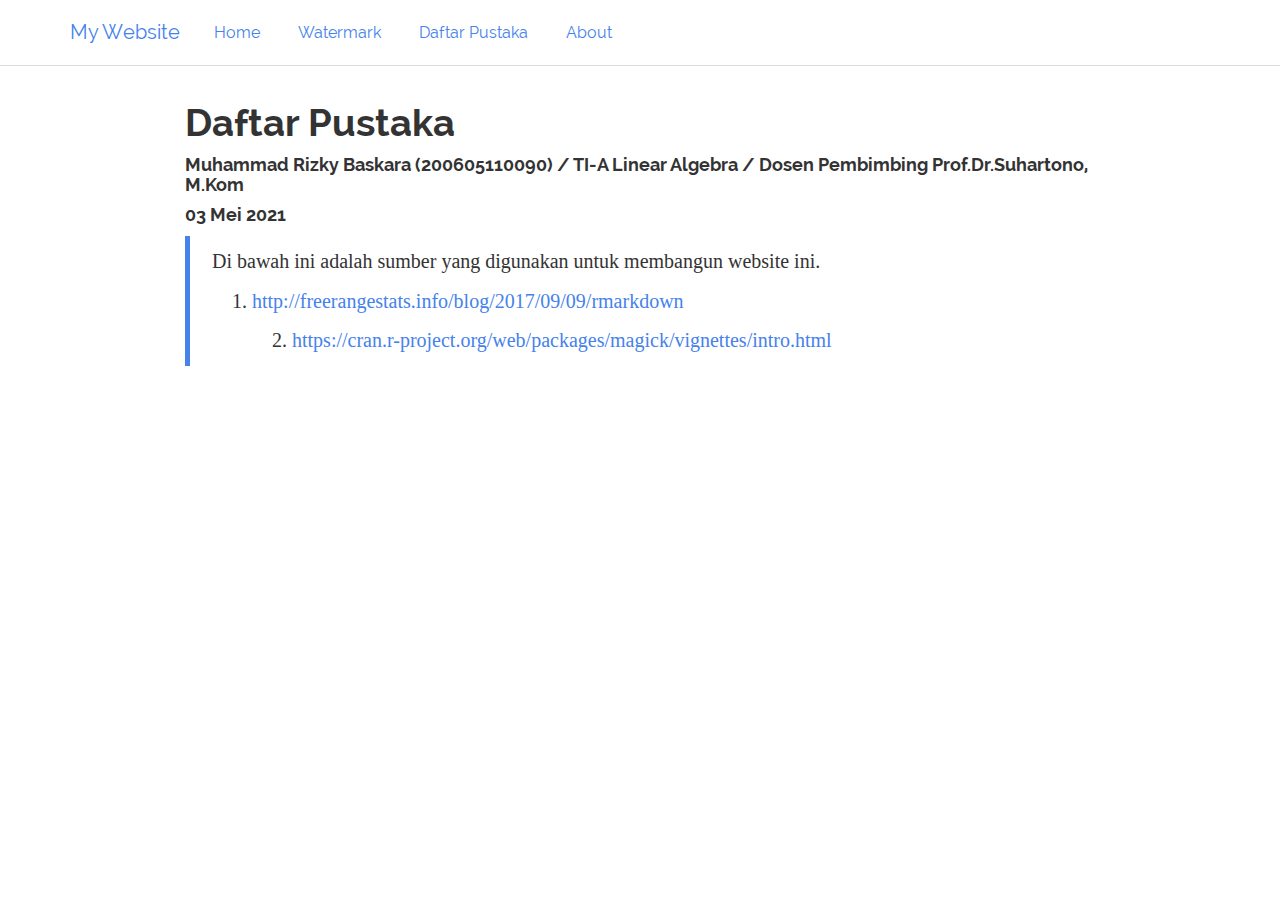
<file: Pustaka.html>
<!DOCTYPE html>

<html>

<head>

<meta charset="utf-8" />
<meta name="generator" content="pandoc" />
<meta http-equiv="X-UA-Compatible" content="IE=EDGE" />


<meta name="author" content="Muhammad Rizky Baskara (200605110090) / TI-A Linear Algebra / Dosen Pembimbing Prof.Dr.Suhartono, M.Kom" />


<title>Daftar Pustaka</title>

<script src="site_libs/header-attrs-2.7/header-attrs.js"></script>
<script src="site_libs/jquery-1.11.3/jquery.min.js"></script>
<meta name="viewport" content="width=device-width, initial-scale=1" />
<link href="site_libs/bootstrap-3.3.5/css/readable.min.css" rel="stylesheet" />
<script src="site_libs/bootstrap-3.3.5/js/bootstrap.min.js"></script>
<script src="site_libs/bootstrap-3.3.5/shim/html5shiv.min.js"></script>
<script src="site_libs/bootstrap-3.3.5/shim/respond.min.js"></script>
<style>h1 {font-size: 34px;}
       h1.title {font-size: 38px;}
       h2 {font-size: 30px;}
       h3 {font-size: 24px;}
       h4 {font-size: 18px;}
       h5 {font-size: 16px;}
       h6 {font-size: 12px;}
       code {color: inherit; background-color: rgba(0, 0, 0, 0.04);}
       pre:not([class]) { background-color: white }</style>
<script src="site_libs/navigation-1.1/tabsets.js"></script>
<link href="site_libs/highlightjs-9.12.0/default.css" rel="stylesheet" />
<script src="site_libs/highlightjs-9.12.0/highlight.js"></script>

<style type="text/css">
  code{white-space: pre-wrap;}
  span.smallcaps{font-variant: small-caps;}
  span.underline{text-decoration: underline;}
  div.column{display: inline-block; vertical-align: top; width: 50%;}
  div.hanging-indent{margin-left: 1.5em; text-indent: -1.5em;}
  ul.task-list{list-style: none;}
    </style>

<style type="text/css">code{white-space: pre;}</style>
<script type="text/javascript">
if (window.hljs) {
  hljs.configure({languages: []});
  hljs.initHighlightingOnLoad();
  if (document.readyState && document.readyState === "complete") {
    window.setTimeout(function() { hljs.initHighlighting(); }, 0);
  }
}
</script>





<link rel="stylesheet" href="watermark.css" type="text/css" />



<style type = "text/css">
.main-container {
  max-width: 940px;
  margin-left: auto;
  margin-right: auto;
}
img {
  max-width:100%;
}
.tabbed-pane {
  padding-top: 12px;
}
.html-widget {
  margin-bottom: 20px;
}
button.code-folding-btn:focus {
  outline: none;
}
summary {
  display: list-item;
}
pre code {
  padding: 0;
}
</style>


<style type="text/css">
.dropdown-submenu {
  position: relative;
}
.dropdown-submenu>.dropdown-menu {
  top: 0;
  left: 100%;
  margin-top: -6px;
  margin-left: -1px;
  border-radius: 0 6px 6px 6px;
}
.dropdown-submenu:hover>.dropdown-menu {
  display: block;
}
.dropdown-submenu>a:after {
  display: block;
  content: " ";
  float: right;
  width: 0;
  height: 0;
  border-color: transparent;
  border-style: solid;
  border-width: 5px 0 5px 5px;
  border-left-color: #cccccc;
  margin-top: 5px;
  margin-right: -10px;
}
.dropdown-submenu:hover>a:after {
  border-left-color: #adb5bd;
}
.dropdown-submenu.pull-left {
  float: none;
}
.dropdown-submenu.pull-left>.dropdown-menu {
  left: -100%;
  margin-left: 10px;
  border-radius: 6px 0 6px 6px;
}
</style>

<script type="text/javascript">
// manage active state of menu based on current page
$(document).ready(function () {
  // active menu anchor
  href = window.location.pathname
  href = href.substr(href.lastIndexOf('/') + 1)
  if (href === "")
    href = "index.html";
  var menuAnchor = $('a[href="' + href + '"]');

  // mark it active
  menuAnchor.tab('show');

  // if it's got a parent navbar menu mark it active as well
  menuAnchor.closest('li.dropdown').addClass('active');

  // Navbar adjustments
  var navHeight = $(".navbar").first().height() + 15;
  var style = document.createElement('style');
  var pt = "padding-top: " + navHeight + "px; ";
  var mt = "margin-top: -" + navHeight + "px; ";
  var css = "";
  // offset scroll position for anchor links (for fixed navbar)
  for (var i = 1; i <= 6; i++) {
    css += ".section h" + i + "{ " + pt + mt + "}\n";
  }
  style.innerHTML = "body {" + pt + "padding-bottom: 40px; }\n" + css;
  document.head.appendChild(style);
});
</script>

<!-- tabsets -->

<style type="text/css">
.tabset-dropdown > .nav-tabs {
  display: inline-table;
  max-height: 500px;
  min-height: 44px;
  overflow-y: auto;
  border: 1px solid #ddd;
  border-radius: 4px;
}

.tabset-dropdown > .nav-tabs > li.active:before {
  content: "";
  font-family: 'Glyphicons Halflings';
  display: inline-block;
  padding: 10px;
  border-right: 1px solid #ddd;
}

.tabset-dropdown > .nav-tabs.nav-tabs-open > li.active:before {
  content: "&#xe258;";
  border: none;
}

.tabset-dropdown > .nav-tabs.nav-tabs-open:before {
  content: "";
  font-family: 'Glyphicons Halflings';
  display: inline-block;
  padding: 10px;
  border-right: 1px solid #ddd;
}

.tabset-dropdown > .nav-tabs > li.active {
  display: block;
}

.tabset-dropdown > .nav-tabs > li > a,
.tabset-dropdown > .nav-tabs > li > a:focus,
.tabset-dropdown > .nav-tabs > li > a:hover {
  border: none;
  display: inline-block;
  border-radius: 4px;
  background-color: transparent;
}

.tabset-dropdown > .nav-tabs.nav-tabs-open > li {
  display: block;
  float: none;
}

.tabset-dropdown > .nav-tabs > li {
  display: none;
}
</style>

<!-- code folding -->




</head>

<body>


<div class="container-fluid main-container">




<div class="navbar navbar-default  navbar-fixed-top" role="navigation">
  <div class="container">
    <div class="navbar-header">
      <button type="button" class="navbar-toggle collapsed" data-toggle="collapse" data-target="#navbar">
        <span class="icon-bar"></span>
        <span class="icon-bar"></span>
        <span class="icon-bar"></span>
      </button>
      <a class="navbar-brand" href="index.html">My Website</a>
    </div>
    <div id="navbar" class="navbar-collapse collapse">
      <ul class="nav navbar-nav">
        <li>
  <a href="index.html">Home</a>
</li>
<li>
  <a href="materi.html">Watermark</a>
</li>
<li>
  <a href="pustaka.html">Daftar Pustaka</a>
</li>
<li>
  <a href="about.html">About</a>
</li>
      </ul>
      <ul class="nav navbar-nav navbar-right">
        
      </ul>
    </div><!--/.nav-collapse -->
  </div><!--/.container -->
</div><!--/.navbar -->

<div id="header">



<h1 class="title toc-ignore">Daftar Pustaka</h1>
<h4 class="author">Muhammad Rizky Baskara (200605110090) / TI-A Linear Algebra / Dosen Pembimbing Prof.Dr.Suhartono, M.Kom</h4>
<h4 class="date">03 Mei 2021</h4>

</div>


<blockquote>
<p>
Di bawah ini adalah sumber yang digunakan untuk membangun website ini.
</p>
<p>
<ol style="list-style-type: decimal">
<li><a href="http://freerangestats.info/blog/2017/09/09/rmarkdown" class="uri">http://freerangestats.info/blog/2017/09/09/rmarkdown</a>
</p>
<p>
<ol start="2" style="list-style-type: decimal">
<li><a href="https://cran.r-project.org/web/packages/magick/vignettes/intro.html" class="uri">https://cran.r-project.org/web/packages/magick/vignettes/intro.html</a>
</p></li>
</ol></li>
</ol>




</div>

<script>

// add bootstrap table styles to pandoc tables
function bootstrapStylePandocTables() {
  $('tr.odd').parent('tbody').parent('table').addClass('table table-condensed');
}
$(document).ready(function () {
  bootstrapStylePandocTables();
});


</script>

<!-- tabsets -->

<script>
$(document).ready(function () {
  window.buildTabsets("TOC");
});

$(document).ready(function () {
  $('.tabset-dropdown > .nav-tabs > li').click(function () {
    $(this).parent().toggleClass('nav-tabs-open');
  });
});
</script>

<!-- code folding -->


<!-- dynamically load mathjax for compatibility with self-contained -->
<script>
  (function () {
    var script = document.createElement("script");
    script.type = "text/javascript";
    script.src  = "https://mathjax.rstudio.com/latest/MathJax.js?config=TeX-AMS-MML_HTMLorMML";
    document.getElementsByTagName("head")[0].appendChild(script);
  })();
</script>

</body>
</html>
</file>
<file: site_libs/highlightjs-9.12.0/default.css>
.hljs-literal {
  color: #990073;
}

.hljs-number {
  color: #099;
}

.hljs-comment {
  color: #998;
  font-style: italic;
}

.hljs-keyword {
  color: #900;
  font-weight: bold;
}

.hljs-string {
  color: #d14;
}
</file>
<file: watermark.css>
.watermark{
  opacity:0.2;
  position: fixed;
  top:50%;
  left:50%;
  font-size:100%;
  color: #00407d;
}
</file>
<file: site_libs/bootstrap-3.3.5/css/readable.min.css>
@font-face {
  font-family: 'Raleway';
  font-style: normal;
  font-weight: 400;
  src: url(fonts/Raleway.ttf) format('truetype');
}
@font-face {
  font-family: 'Raleway';
  font-style: normal;
  font-weight: 700;
  src: url(fonts/RalewayBold.ttf) format('truetype');
}

/*!
 * bootswatch v3.3.6
 * Homepage: http://bootswatch.com
 * Copyright 2012-2015 Thomas Park
 * Licensed under MIT
 * Based on Bootstrap
*//*!
 * Bootstrap v3.3.6 (http://getbootstrap.com)
 * Copyright 2011-2015 Twitter, Inc.
 * Licensed under MIT (https://github.com/twbs/bootstrap/blob/master/LICENSE)
 *//*! normalize.css v3.0.3 | MIT License | github.com/necolas/normalize.css */html{font-family:sans-serif;-ms-text-size-adjust:100%;-webkit-text-size-adjust:100%}body{margin:0}article,aside,details,figcaption,figure,footer,header,hgroup,main,menu,nav,section,summary{display:block}audio,canvas,progress,video{display:inline-block;vertical-align:baseline}audio:not([controls]){display:none;height:0}[hidden],template{display:none}a{background-color:transparent}a:active,a:hover{outline:0}abbr[title]{border-bottom:1px dotted}b,strong{font-weight:bold}dfn{font-style:italic}h1{font-size:2em;margin:0.67em 0}mark{background:#ff0;color:#000}small{font-size:80%}sub,sup{font-size:75%;line-height:0;position:relative;vertical-align:baseline}sup{top:-0.5em}sub{bottom:-0.25em}img{border:0}svg:not(:root){overflow:hidden}figure{margin:1em 40px}hr{-webkit-box-sizing:content-box;-moz-box-sizing:content-box;box-sizing:content-box;height:0}pre{overflow:auto}code,kbd,pre,samp{font-family:monospace, monospace;font-size:1em}button,input,optgroup,select,textarea{color:inherit;font:inherit;margin:0}button{overflow:visible}button,select{text-transform:none}button,html input[type="button"],input[type="reset"],input[type="submit"]{-webkit-appearance:button;cursor:pointer}button[disabled],html input[disabled]{cursor:default}button::-moz-focus-inner,input::-moz-focus-inner{border:0;padding:0}input{line-height:normal}input[type="checkbox"],input[type="radio"]{-webkit-box-sizing:border-box;-moz-box-sizing:border-box;box-sizing:border-box;padding:0}input[type="number"]::-webkit-inner-spin-button,input[type="number"]::-webkit-outer-spin-button{height:auto}input[type="search"]{-webkit-appearance:textfield;-webkit-box-sizing:content-box;-moz-box-sizing:content-box;box-sizing:content-box}input[type="search"]::-webkit-search-cancel-button,input[type="search"]::-webkit-search-decoration{-webkit-appearance:none}fieldset{border:1px solid #c0c0c0;margin:0 2px;padding:0.35em 0.625em 0.75em}legend{border:0;padding:0}textarea{overflow:auto}optgroup{font-weight:bold}table{border-collapse:collapse;border-spacing:0}td,th{padding:0}/*! Source: https://github.com/h5bp/html5-boilerplate/blob/master/src/css/main.css */@media print{*,*:before,*:after{background:transparent !important;color:#000 !important;-webkit-box-shadow:none !important;box-shadow:none !important;text-shadow:none !important}a,a:visited{text-decoration:underline}a[href]:after{content:" (" attr(href) ")"}abbr[title]:after{content:" (" attr(title) ")"}a[href^="#"]:after,a[href^="javascript:"]:after{content:""}pre,blockquote{border:1px solid #999;page-break-inside:avoid}thead{display:table-header-group}tr,img{page-break-inside:avoid}img{max-width:100% !important}p,h2,h3{orphans:3;widows:3}h2,h3{page-break-after:avoid}.navbar{display:none}.btn>.caret,.dropup>.btn>.caret{border-top-color:#000 !important}.label{border:1px solid #000}.table{border-collapse:collapse !important}.table td,.table th{background-color:#fff !important}.table-bordered th,.table-bordered td{border:1px solid #ddd !important}}@font-face{font-family:'Glyphicons Halflings';src:url('../fonts/glyphicons-halflings-regular.eot');src:url('../fonts/glyphicons-halflings-regular.eot?#iefix') format('embedded-opentype'),url('../fonts/glyphicons-halflings-regular.woff') format('woff'),url('../fonts/glyphicons-halflings-regular.ttf') format('truetype'),url('../fonts/glyphicons-halflings-regular.svg#glyphicons_halflingsregular') format('svg')}.glyphicon{position:relative;top:1px;display:inline-block;font-family:'Glyphicons Halflings';font-style:normal;font-weight:normal;line-height:1;-webkit-font-smoothing:antialiased;-moz-osx-font-smoothing:grayscale}.glyphicon-asterisk:before{content:"\002a"}.glyphicon-plus:before{content:"\002b"}.glyphicon-euro:before,.glyphicon-eur:before{content:"\20ac"}.glyphicon-minus:before{content:"\2212"}.glyphicon-cloud:before{content:"\2601"}.glyphicon-envelope:before{content:"\2709"}.glyphicon-pencil:before{content:"\270f"}.glyphicon-glass:before{content:"\e001"}.glyphicon-music:before{content:"\e002"}.glyphicon-search:before{content:"\e003"}.glyphicon-heart:before{content:"\e005"}.glyphicon-star:before{content:"\e006"}.glyphicon-star-empty:before{content:"\e007"}.glyphicon-user:before{content:"\e008"}.glyphicon-film:before{content:"\e009"}.glyphicon-th-large:before{content:"\e010"}.glyphicon-th:before{content:"\e011"}.glyphicon-th-list:before{content:"\e012"}.glyphicon-ok:before{content:"\e013"}.glyphicon-remove:before{content:"\e014"}.glyphicon-zoom-in:before{content:"\e015"}.glyphicon-zoom-out:before{content:"\e016"}.glyphicon-off:before{content:"\e017"}.glyphicon-signal:before{content:"\e018"}.glyphicon-cog:before{content:"\e019"}.glyphicon-trash:before{content:"\e020"}.glyphicon-home:before{content:"\e021"}.glyphicon-file:before{content:"\e022"}.glyphicon-time:before{content:"\e023"}.glyphicon-road:before{content:"\e024"}.glyphicon-download-alt:before{content:"\e025"}.glyphicon-download:before{content:"\e026"}.glyphicon-upload:before{content:"\e027"}.glyphicon-inbox:before{content:"\e028"}.glyphicon-play-circle:before{content:"\e029"}.glyphicon-repeat:before{content:"\e030"}.glyphicon-refresh:before{content:"\e031"}.glyphicon-list-alt:before{content:"\e032"}.glyphicon-lock:before{content:"\e033"}.glyphicon-flag:before{content:"\e034"}.glyphicon-headphones:before{content:"\e035"}.glyphicon-volume-off:before{content:"\e036"}.glyphicon-volume-down:before{content:"\e037"}.glyphicon-volume-up:before{content:"\e038"}.glyphicon-qrcode:before{content:"\e039"}.glyphicon-barcode:before{content:"\e040"}.glyphicon-tag:before{content:"\e041"}.glyphicon-tags:before{content:"\e042"}.glyphicon-book:before{content:"\e043"}.glyphicon-bookmark:before{content:"\e044"}.glyphicon-print:before{content:"\e045"}.glyphicon-camera:before{content:"\e046"}.glyphicon-font:before{content:"\e047"}.glyphicon-bold:before{content:"\e048"}.glyphicon-italic:before{content:"\e049"}.glyphicon-text-height:before{content:"\e050"}.glyphicon-text-width:before{content:"\e051"}.glyphicon-align-left:before{content:"\e052"}.glyphicon-align-center:before{content:"\e053"}.glyphicon-align-right:before{content:"\e054"}.glyphicon-align-justify:before{content:"\e055"}.glyphicon-list:before{content:"\e056"}.glyphicon-indent-left:before{content:"\e057"}.glyphicon-indent-right:before{content:"\e058"}.glyphicon-facetime-video:before{content:"\e059"}.glyphicon-picture:before{content:"\e060"}.glyphicon-map-marker:before{content:"\e062"}.glyphicon-adjust:before{content:"\e063"}.glyphicon-tint:before{content:"\e064"}.glyphicon-edit:before{content:"\e065"}.glyphicon-share:before{content:"\e066"}.glyphicon-check:before{content:"\e067"}.glyphicon-move:before{content:"\e068"}.glyphicon-step-backward:before{content:"\e069"}.glyphicon-fast-backward:before{content:"\e070"}.glyphicon-backward:before{content:"\e071"}.glyphicon-play:before{content:"\e072"}.glyphicon-pause:before{content:"\e073"}.glyphicon-stop:before{content:"\e074"}.glyphicon-forward:before{content:"\e075"}.glyphicon-fast-forward:before{content:"\e076"}.glyphicon-step-forward:before{content:"\e077"}.glyphicon-eject:before{content:"\e078"}.glyphicon-chevron-left:before{content:"\e079"}.glyphicon-chevron-right:before{content:"\e080"}.glyphicon-plus-sign:before{content:"\e081"}.glyphicon-minus-sign:before{content:"\e082"}.glyphicon-remove-sign:before{content:"\e083"}.glyphicon-ok-sign:before{content:"\e084"}.glyphicon-question-sign:before{content:"\e085"}.glyphicon-info-sign:before{content:"\e086"}.glyphicon-screenshot:before{content:"\e087"}.glyphicon-remove-circle:before{content:"\e088"}.glyphicon-ok-circle:before{content:"\e089"}.glyphicon-ban-circle:before{content:"\e090"}.glyphicon-arrow-left:before{content:"\e091"}.glyphicon-arrow-right:before{content:"\e092"}.glyphicon-arrow-up:before{content:"\e093"}.glyphicon-arrow-down:before{content:"\e094"}.glyphicon-share-alt:before{content:"\e095"}.glyphicon-resize-full:before{content:"\e096"}.glyphicon-resize-small:before{content:"\e097"}.glyphicon-exclamation-sign:before{content:"\e101"}.glyphicon-gift:before{content:"\e102"}.glyphicon-leaf:before{content:"\e103"}.glyphicon-fire:before{content:"\e104"}.glyphicon-eye-open:before{content:"\e105"}.glyphicon-eye-close:before{content:"\e106"}.glyphicon-warning-sign:before{content:"\e107"}.glyphicon-plane:before{content:"\e108"}.glyphicon-calendar:before{content:"\e109"}.glyphicon-random:before{content:"\e110"}.glyphicon-comment:before{content:"\e111"}.glyphicon-magnet:before{content:"\e112"}.glyphicon-chevron-up:before{content:"\e113"}.glyphicon-chevron-down:before{content:"\e114"}.glyphicon-retweet:before{content:"\e115"}.glyphicon-shopping-cart:before{content:"\e116"}.glyphicon-folder-close:before{content:"\e117"}.glyphicon-folder-open:before{content:"\e118"}.glyphicon-resize-vertical:before{content:"\e119"}.glyphicon-resize-horizontal:before{content:"\e120"}.glyphicon-hdd:before{content:"\e121"}.glyphicon-bullhorn:before{content:"\e122"}.glyphicon-bell:before{content:"\e123"}.glyphicon-certificate:before{content:"\e124"}.glyphicon-thumbs-up:before{content:"\e125"}.glyphicon-thumbs-down:before{content:"\e126"}.glyphicon-hand-right:before{content:"\e127"}.glyphicon-hand-left:before{content:"\e128"}.glyphicon-hand-up:before{content:"\e129"}.glyphicon-hand-down:before{content:"\e130"}.glyphicon-circle-arrow-right:before{content:"\e131"}.glyphicon-circle-arrow-left:before{content:"\e132"}.glyphicon-circle-arrow-up:before{content:"\e133"}.glyphicon-circle-arrow-down:before{content:"\e134"}.glyphicon-globe:before{content:"\e135"}.glyphicon-wrench:before{content:"\e136"}.glyphicon-tasks:before{content:"\e137"}.glyphicon-filter:before{content:"\e138"}.glyphicon-briefcase:before{content:"\e139"}.glyphicon-fullscreen:before{content:"\e140"}.glyphicon-dashboard:before{content:"\e141"}.glyphicon-paperclip:before{content:"\e142"}.glyphicon-heart-empty:before{content:"\e143"}.glyphicon-link:before{content:"\e144"}.glyphicon-phone:before{content:"\e145"}.glyphicon-pushpin:before{content:"\e146"}.glyphicon-usd:before{content:"\e148"}.glyphicon-gbp:before{content:"\e149"}.glyphicon-sort:before{content:"\e150"}.glyphicon-sort-by-alphabet:before{content:"\e151"}.glyphicon-sort-by-alphabet-alt:before{content:"\e152"}.glyphicon-sort-by-order:before{content:"\e153"}.glyphicon-sort-by-order-alt:before{content:"\e154"}.glyphicon-sort-by-attributes:before{content:"\e155"}.glyphicon-sort-by-attributes-alt:before{content:"\e156"}.glyphicon-unchecked:before{content:"\e157"}.glyphicon-expand:before{content:"\e158"}.glyphicon-collapse-down:before{content:"\e159"}.glyphicon-collapse-up:before{content:"\e160"}.glyphicon-log-in:before{content:"\e161"}.glyphicon-flash:before{content:"\e162"}.glyphicon-log-out:before{content:"\e163"}.glyphicon-new-window:before{content:"\e164"}.glyphicon-record:before{content:"\e165"}.glyphicon-save:before{content:"\e166"}.glyphicon-open:before{content:"\e167"}.glyphicon-saved:before{content:"\e168"}.glyphicon-import:before{content:"\e169"}.glyphicon-export:before{content:"\e170"}.glyphicon-send:before{content:"\e171"}.glyphicon-floppy-disk:before{content:"\e172"}.glyphicon-floppy-saved:before{content:"\e173"}.glyphicon-floppy-remove:before{content:"\e174"}.glyphicon-floppy-save:before{content:"\e175"}.glyphicon-floppy-open:before{content:"\e176"}.glyphicon-credit-card:before{content:"\e177"}.glyphicon-transfer:before{content:"\e178"}.glyphicon-cutlery:before{content:"\e179"}.glyphicon-header:before{content:"\e180"}.glyphicon-compressed:before{content:"\e181"}.glyphicon-earphone:before{content:"\e182"}.glyphicon-phone-alt:before{content:"\e183"}.glyphicon-tower:before{content:"\e184"}.glyphicon-stats:before{content:"\e185"}.glyphicon-sd-video:before{content:"\e186"}.glyphicon-hd-video:before{content:"\e187"}.glyphicon-subtitles:before{content:"\e188"}.glyphicon-sound-stereo:before{content:"\e189"}.glyphicon-sound-dolby:before{content:"\e190"}.glyphicon-sound-5-1:before{content:"\e191"}.glyphicon-sound-6-1:before{content:"\e192"}.glyphicon-sound-7-1:before{content:"\e193"}.glyphicon-copyright-mark:before{content:"\e194"}.glyphicon-registration-mark:before{content:"\e195"}.glyphicon-cloud-download:before{content:"\e197"}.glyphicon-cloud-upload:before{content:"\e198"}.glyphicon-tree-conifer:before{content:"\e199"}.glyphicon-tree-deciduous:before{content:"\e200"}.glyphicon-cd:before{content:"\e201"}.glyphicon-save-file:before{content:"\e202"}.glyphicon-open-file:before{content:"\e203"}.glyphicon-level-up:before{content:"\e204"}.glyphicon-copy:before{content:"\e205"}.glyphicon-paste:before{content:"\e206"}.glyphicon-alert:before{content:"\e209"}.glyphicon-equalizer:before{content:"\e210"}.glyphicon-king:before{content:"\e211"}.glyphicon-queen:before{content:"\e212"}.glyphicon-pawn:before{content:"\e213"}.glyphicon-bishop:before{content:"\e214"}.glyphicon-knight:before{content:"\e215"}.glyphicon-baby-formula:before{content:"\e216"}.glyphicon-tent:before{content:"\26fa"}.glyphicon-blackboard:before{content:"\e218"}.glyphicon-bed:before{content:"\e219"}.glyphicon-apple:before{content:"\f8ff"}.glyphicon-erase:before{content:"\e221"}.glyphicon-hourglass:before{content:"\231b"}.glyphicon-lamp:before{content:"\e223"}.glyphicon-duplicate:before{content:"\e224"}.glyphicon-piggy-bank:before{content:"\e225"}.glyphicon-scissors:before{content:"\e226"}.glyphicon-bitcoin:before{content:"\e227"}.glyphicon-btc:before{content:"\e227"}.glyphicon-xbt:before{content:"\e227"}.glyphicon-yen:before{content:"\00a5"}.glyphicon-jpy:before{content:"\00a5"}.glyphicon-ruble:before{content:"\20bd"}.glyphicon-rub:before{content:"\20bd"}.glyphicon-scale:before{content:"\e230"}.glyphicon-ice-lolly:before{content:"\e231"}.glyphicon-ice-lolly-tasted:before{content:"\e232"}.glyphicon-education:before{content:"\e233"}.glyphicon-option-horizontal:before{content:"\e234"}.glyphicon-option-vertical:before{content:"\e235"}.glyphicon-menu-hamburger:before{content:"\e236"}.glyphicon-modal-window:before{content:"\e237"}.glyphicon-oil:before{content:"\e238"}.glyphicon-grain:before{content:"\e239"}.glyphicon-sunglasses:before{content:"\e240"}.glyphicon-text-size:before{content:"\e241"}.glyphicon-text-color:before{content:"\e242"}.glyphicon-text-background:before{content:"\e243"}.glyphicon-object-align-top:before{content:"\e244"}.glyphicon-object-align-bottom:before{content:"\e245"}.glyphicon-object-align-horizontal:before{content:"\e246"}.glyphicon-object-align-left:before{content:"\e247"}.glyphicon-object-align-vertical:before{content:"\e248"}.glyphicon-object-align-right:before{content:"\e249"}.glyphicon-triangle-right:before{content:"\e250"}.glyphicon-triangle-left:before{content:"\e251"}.glyphicon-triangle-bottom:before{content:"\e252"}.glyphicon-triangle-top:before{content:"\e253"}.glyphicon-console:before{content:"\e254"}.glyphicon-superscript:before{content:"\e255"}.glyphicon-subscript:before{content:"\e256"}.glyphicon-menu-left:before{content:"\e257"}.glyphicon-menu-right:before{content:"\e258"}.glyphicon-menu-down:before{content:"\e259"}.glyphicon-menu-up:before{content:"\e260"}*{-webkit-box-sizing:border-box;-moz-box-sizing:border-box;box-sizing:border-box}*:before,*:after{-webkit-box-sizing:border-box;-moz-box-sizing:border-box;box-sizing:border-box}html{font-size:10px;-webkit-tap-highlight-color:rgba(0,0,0,0)}body{font-family:Georgia,"Times New Roman",Times,serif;font-size:16px;line-height:1.42857143;color:#333333;background-color:#ffffff}input,button,select,textarea{font-family:inherit;font-size:inherit;line-height:inherit}a{color:#4582ec;text-decoration:none}a:hover,a:focus{color:#134fb8;text-decoration:underline}a:focus{outline:thin dotted;outline:5px auto -webkit-focus-ring-color;outline-offset:-2px}figure{margin:0}img{vertical-align:middle}.img-responsive,.thumbnail>img,.thumbnail a>img,.carousel-inner>.item>img,.carousel-inner>.item>a>img{display:block;max-width:100%;height:auto}.img-rounded{border-radius:6px}.img-thumbnail{padding:4px;line-height:1.42857143;background-color:#ffffff;border:1px solid #dddddd;border-radius:4px;-webkit-transition:all .2s ease-in-out;-o-transition:all .2s ease-in-out;transition:all .2s ease-in-out;display:inline-block;max-width:100%;height:auto}.img-circle{border-radius:50%}hr{margin-top:22px;margin-bottom:22px;border:0;border-top:1px solid #eeeeee}.sr-only{position:absolute;width:1px;height:1px;margin:-1px;padding:0;overflow:hidden;clip:rect(0, 0, 0, 0);border:0}.sr-only-focusable:active,.sr-only-focusable:focus{position:static;width:auto;height:auto;margin:0;overflow:visible;clip:auto}[role="button"]{cursor:pointer}h1,h2,h3,h4,h5,h6,.h1,.h2,.h3,.h4,.h5,.h6{font-family:"Raleway","Helvetica Neue",Helvetica,Arial,sans-serif;font-weight:bold;line-height:1.1;color:inherit}h1 small,h2 small,h3 small,h4 small,h5 small,h6 small,.h1 small,.h2 small,.h3 small,.h4 small,.h5 small,.h6 small,h1 .small,h2 .small,h3 .small,h4 .small,h5 .small,h6 .small,.h1 .small,.h2 .small,.h3 .small,.h4 .small,.h5 .small,.h6 .small{font-weight:normal;line-height:1;color:#b3b3b3}h1,.h1,h2,.h2,h3,.h3{margin-top:22px;margin-bottom:11px}h1 small,.h1 small,h2 small,.h2 small,h3 small,.h3 small,h1 .small,.h1 .small,h2 .small,.h2 .small,h3 .small,.h3 .small{font-size:65%}h4,.h4,h5,.h5,h6,.h6{margin-top:11px;margin-bottom:11px}h4 small,.h4 small,h5 small,.h5 small,h6 small,.h6 small,h4 .small,.h4 .small,h5 .small,.h5 .small,h6 .small,.h6 .small{font-size:75%}h1,.h1{font-size:41px}h2,.h2{font-size:34px}h3,.h3{font-size:28px}h4,.h4{font-size:20px}h5,.h5{font-size:16px}h6,.h6{font-size:14px}p{margin:0 0 11px}.lead{margin-bottom:22px;font-size:18px;font-weight:300;line-height:1.4}@media (min-width:768px){.lead{font-size:24px}}small,.small{font-size:87%}mark,.mark{background-color:#fcf8e3;padding:.2em}.text-left{text-align:left}.text-right{text-align:right}.text-center{text-align:center}.text-justify{text-align:justify}.text-nowrap{white-space:nowrap}.text-lowercase{text-transform:lowercase}.text-uppercase{text-transform:uppercase}.text-capitalize{text-transform:capitalize}.text-muted{color:#b3b3b3}.text-primary{color:#4582ec}a.text-primary:hover,a.text-primary:focus{color:#1863e6}.text-success{color:#3fad46}a.text-success:hover,a.text-success:focus{color:#318837}.text-info{color:#5bc0de}a.text-info:hover,a.text-info:focus{color:#31b0d5}.text-warning{color:#f0ad4e}a.text-warning:hover,a.text-warning:focus{color:#ec971f}.text-danger{color:#d9534f}a.text-danger:hover,a.text-danger:focus{color:#c9302c}.bg-primary{color:#fff;background-color:#4582ec}a.bg-primary:hover,a.bg-primary:focus{background-color:#1863e6}.bg-success{background-color:#dff0d8}a.bg-success:hover,a.bg-success:focus{background-color:#c1e2b3}.bg-info{background-color:#d9edf7}a.bg-info:hover,a.bg-info:focus{background-color:#afd9ee}.bg-warning{background-color:#fcf8e3}a.bg-warning:hover,a.bg-warning:focus{background-color:#f7ecb5}.bg-danger{background-color:#f2dede}a.bg-danger:hover,a.bg-danger:focus{background-color:#e4b9b9}.page-header{padding-bottom:10px;margin:44px 0 22px;border-bottom:1px solid #dddddd}ul,ol{margin-top:0;margin-bottom:11px}ul ul,ol ul,ul ol,ol ol{margin-bottom:0}.list-unstyled{padding-left:0;list-style:none}.list-inline{padding-left:0;list-style:none;margin-left:-5px}.list-inline>li{display:inline-block;padding-left:5px;padding-right:5px}dl{margin-top:0;margin-bottom:22px}dt,dd{line-height:1.42857143}dt{font-weight:bold}dd{margin-left:0}@media (min-width:768px){.dl-horizontal dt{float:left;width:160px;clear:left;text-align:right;overflow:hidden;text-overflow:ellipsis;white-space:nowrap}.dl-horizontal dd{margin-left:180px}}abbr[title],abbr[data-original-title]{cursor:help;border-bottom:1px dotted #b3b3b3}.initialism{font-size:90%;text-transform:uppercase}blockquote{padding:11px 22px;margin:0 0 22px;font-size:20px;border-left:5px solid #4582ec}blockquote p:last-child,blockquote ul:last-child,blockquote ol:last-child{margin-bottom:0}blockquote footer,blockquote small,blockquote .small{display:block;font-size:80%;line-height:1.42857143;color:#333333}blockquote footer:before,blockquote small:before,blockquote .small:before{content:'\2014 \00A0'}.blockquote-reverse,blockquote.pull-right{padding-right:15px;padding-left:0;border-right:5px solid #4582ec;border-left:0;text-align:right}.blockquote-reverse footer:before,blockquote.pull-right footer:before,.blockquote-reverse small:before,blockquote.pull-right small:before,.blockquote-reverse .small:before,blockquote.pull-right .small:before{content:''}.blockquote-reverse footer:after,blockquote.pull-right footer:after,.blockquote-reverse small:after,blockquote.pull-right small:after,.blockquote-reverse .small:after,blockquote.pull-right .small:after{content:'\00A0 \2014'}address{margin-bottom:22px;font-style:normal;line-height:1.42857143}code,kbd,pre,samp{font-family:monospace}code{padding:2px 4px;font-size:90%;color:#c7254e;background-color:#f9f2f4;border-radius:4px}kbd{padding:2px 4px;font-size:90%;color:#ffffff;background-color:#333333;border-radius:3px;-webkit-box-shadow:inset 0 -1px 0 rgba(0,0,0,0.25);box-shadow:inset 0 -1px 0 rgba(0,0,0,0.25)}kbd kbd{padding:0;font-size:100%;font-weight:bold;-webkit-box-shadow:none;box-shadow:none}pre{display:block;padding:10.5px;margin:0 0 11px;font-size:15px;line-height:1.42857143;word-break:break-all;word-wrap:break-word;color:#333333;background-color:#f5f5f5;border:1px solid #cccccc;border-radius:4px}pre code{padding:0;font-size:inherit;color:inherit;white-space:pre-wrap;background-color:transparent;border-radius:0}.pre-scrollable{max-height:340px;overflow-y:scroll}.container{margin-right:auto;margin-left:auto;padding-left:15px;padding-right:15px}@media (min-width:768px){.container{width:750px}}@media (min-width:992px){.container{width:970px}}@media (min-width:1200px){.container{width:1170px}}.container-fluid{margin-right:auto;margin-left:auto;padding-left:15px;padding-right:15px}.row{margin-left:-15px;margin-right:-15px}.col-xs-1,.col-sm-1,.col-md-1,.col-lg-1,.col-xs-2,.col-sm-2,.col-md-2,.col-lg-2,.col-xs-3,.col-sm-3,.col-md-3,.col-lg-3,.col-xs-4,.col-sm-4,.col-md-4,.col-lg-4,.col-xs-5,.col-sm-5,.col-md-5,.col-lg-5,.col-xs-6,.col-sm-6,.col-md-6,.col-lg-6,.col-xs-7,.col-sm-7,.col-md-7,.col-lg-7,.col-xs-8,.col-sm-8,.col-md-8,.col-lg-8,.col-xs-9,.col-sm-9,.col-md-9,.col-lg-9,.col-xs-10,.col-sm-10,.col-md-10,.col-lg-10,.col-xs-11,.col-sm-11,.col-md-11,.col-lg-11,.col-xs-12,.col-sm-12,.col-md-12,.col-lg-12{position:relative;min-height:1px;padding-left:15px;padding-right:15px}.col-xs-1,.col-xs-2,.col-xs-3,.col-xs-4,.col-xs-5,.col-xs-6,.col-xs-7,.col-xs-8,.col-xs-9,.col-xs-10,.col-xs-11,.col-xs-12{float:left}.col-xs-12{width:100%}.col-xs-11{width:91.66666667%}.col-xs-10{width:83.33333333%}.col-xs-9{width:75%}.col-xs-8{width:66.66666667%}.col-xs-7{width:58.33333333%}.col-xs-6{width:50%}.col-xs-5{width:41.66666667%}.col-xs-4{width:33.33333333%}.col-xs-3{width:25%}.col-xs-2{width:16.66666667%}.col-xs-1{width:8.33333333%}.col-xs-pull-12{right:100%}.col-xs-pull-11{right:91.66666667%}.col-xs-pull-10{right:83.33333333%}.col-xs-pull-9{right:75%}.col-xs-pull-8{right:66.66666667%}.col-xs-pull-7{right:58.33333333%}.col-xs-pull-6{right:50%}.col-xs-pull-5{right:41.66666667%}.col-xs-pull-4{right:33.33333333%}.col-xs-pull-3{right:25%}.col-xs-pull-2{right:16.66666667%}.col-xs-pull-1{right:8.33333333%}.col-xs-pull-0{right:auto}.col-xs-push-12{left:100%}.col-xs-push-11{left:91.66666667%}.col-xs-push-10{left:83.33333333%}.col-xs-push-9{left:75%}.col-xs-push-8{left:66.66666667%}.col-xs-push-7{left:58.33333333%}.col-xs-push-6{left:50%}.col-xs-push-5{left:41.66666667%}.col-xs-push-4{left:33.33333333%}.col-xs-push-3{left:25%}.col-xs-push-2{left:16.66666667%}.col-xs-push-1{left:8.33333333%}.col-xs-push-0{left:auto}.col-xs-offset-12{margin-left:100%}.col-xs-offset-11{margin-left:91.66666667%}.col-xs-offset-10{margin-left:83.33333333%}.col-xs-offset-9{margin-left:75%}.col-xs-offset-8{margin-left:66.66666667%}.col-xs-offset-7{margin-left:58.33333333%}.col-xs-offset-6{margin-left:50%}.col-xs-offset-5{margin-left:41.66666667%}.col-xs-offset-4{margin-left:33.33333333%}.col-xs-offset-3{margin-left:25%}.col-xs-offset-2{margin-left:16.66666667%}.col-xs-offset-1{margin-left:8.33333333%}.col-xs-offset-0{margin-left:0%}@media (min-width:768px){.col-sm-1,.col-sm-2,.col-sm-3,.col-sm-4,.col-sm-5,.col-sm-6,.col-sm-7,.col-sm-8,.col-sm-9,.col-sm-10,.col-sm-11,.col-sm-12{float:left}.col-sm-12{width:100%}.col-sm-11{width:91.66666667%}.col-sm-10{width:83.33333333%}.col-sm-9{width:75%}.col-sm-8{width:66.66666667%}.col-sm-7{width:58.33333333%}.col-sm-6{width:50%}.col-sm-5{width:41.66666667%}.col-sm-4{width:33.33333333%}.col-sm-3{width:25%}.col-sm-2{width:16.66666667%}.col-sm-1{width:8.33333333%}.col-sm-pull-12{right:100%}.col-sm-pull-11{right:91.66666667%}.col-sm-pull-10{right:83.33333333%}.col-sm-pull-9{right:75%}.col-sm-pull-8{right:66.66666667%}.col-sm-pull-7{right:58.33333333%}.col-sm-pull-6{right:50%}.col-sm-pull-5{right:41.66666667%}.col-sm-pull-4{right:33.33333333%}.col-sm-pull-3{right:25%}.col-sm-pull-2{right:16.66666667%}.col-sm-pull-1{right:8.33333333%}.col-sm-pull-0{right:auto}.col-sm-push-12{left:100%}.col-sm-push-11{left:91.66666667%}.col-sm-push-10{left:83.33333333%}.col-sm-push-9{left:75%}.col-sm-push-8{left:66.66666667%}.col-sm-push-7{left:58.33333333%}.col-sm-push-6{left:50%}.col-sm-push-5{left:41.66666667%}.col-sm-push-4{left:33.33333333%}.col-sm-push-3{left:25%}.col-sm-push-2{left:16.66666667%}.col-sm-push-1{left:8.33333333%}.col-sm-push-0{left:auto}.col-sm-offset-12{margin-left:100%}.col-sm-offset-11{margin-left:91.66666667%}.col-sm-offset-10{margin-left:83.33333333%}.col-sm-offset-9{margin-left:75%}.col-sm-offset-8{margin-left:66.66666667%}.col-sm-offset-7{margin-left:58.33333333%}.col-sm-offset-6{margin-left:50%}.col-sm-offset-5{margin-left:41.66666667%}.col-sm-offset-4{margin-left:33.33333333%}.col-sm-offset-3{margin-left:25%}.col-sm-offset-2{margin-left:16.66666667%}.col-sm-offset-1{margin-left:8.33333333%}.col-sm-offset-0{margin-left:0%}}@media (min-width:992px){.col-md-1,.col-md-2,.col-md-3,.col-md-4,.col-md-5,.col-md-6,.col-md-7,.col-md-8,.col-md-9,.col-md-10,.col-md-11,.col-md-12{float:left}.col-md-12{width:100%}.col-md-11{width:91.66666667%}.col-md-10{width:83.33333333%}.col-md-9{width:75%}.col-md-8{width:66.66666667%}.col-md-7{width:58.33333333%}.col-md-6{width:50%}.col-md-5{width:41.66666667%}.col-md-4{width:33.33333333%}.col-md-3{width:25%}.col-md-2{width:16.66666667%}.col-md-1{width:8.33333333%}.col-md-pull-12{right:100%}.col-md-pull-11{right:91.66666667%}.col-md-pull-10{right:83.33333333%}.col-md-pull-9{right:75%}.col-md-pull-8{right:66.66666667%}.col-md-pull-7{right:58.33333333%}.col-md-pull-6{right:50%}.col-md-pull-5{right:41.66666667%}.col-md-pull-4{right:33.33333333%}.col-md-pull-3{right:25%}.col-md-pull-2{right:16.66666667%}.col-md-pull-1{right:8.33333333%}.col-md-pull-0{right:auto}.col-md-push-12{left:100%}.col-md-push-11{left:91.66666667%}.col-md-push-10{left:83.33333333%}.col-md-push-9{left:75%}.col-md-push-8{left:66.66666667%}.col-md-push-7{left:58.33333333%}.col-md-push-6{left:50%}.col-md-push-5{left:41.66666667%}.col-md-push-4{left:33.33333333%}.col-md-push-3{left:25%}.col-md-push-2{left:16.66666667%}.col-md-push-1{left:8.33333333%}.col-md-push-0{left:auto}.col-md-offset-12{margin-left:100%}.col-md-offset-11{margin-left:91.66666667%}.col-md-offset-10{margin-left:83.33333333%}.col-md-offset-9{margin-left:75%}.col-md-offset-8{margin-left:66.66666667%}.col-md-offset-7{margin-left:58.33333333%}.col-md-offset-6{margin-left:50%}.col-md-offset-5{margin-left:41.66666667%}.col-md-offset-4{margin-left:33.33333333%}.col-md-offset-3{margin-left:25%}.col-md-offset-2{margin-left:16.66666667%}.col-md-offset-1{margin-left:8.33333333%}.col-md-offset-0{margin-left:0%}}@media (min-width:1200px){.col-lg-1,.col-lg-2,.col-lg-3,.col-lg-4,.col-lg-5,.col-lg-6,.col-lg-7,.col-lg-8,.col-lg-9,.col-lg-10,.col-lg-11,.col-lg-12{float:left}.col-lg-12{width:100%}.col-lg-11{width:91.66666667%}.col-lg-10{width:83.33333333%}.col-lg-9{width:75%}.col-lg-8{width:66.66666667%}.col-lg-7{width:58.33333333%}.col-lg-6{width:50%}.col-lg-5{width:41.66666667%}.col-lg-4{width:33.33333333%}.col-lg-3{width:25%}.col-lg-2{width:16.66666667%}.col-lg-1{width:8.33333333%}.col-lg-pull-12{right:100%}.col-lg-pull-11{right:91.66666667%}.col-lg-pull-10{right:83.33333333%}.col-lg-pull-9{right:75%}.col-lg-pull-8{right:66.66666667%}.col-lg-pull-7{right:58.33333333%}.col-lg-pull-6{right:50%}.col-lg-pull-5{right:41.66666667%}.col-lg-pull-4{right:33.33333333%}.col-lg-pull-3{right:25%}.col-lg-pull-2{right:16.66666667%}.col-lg-pull-1{right:8.33333333%}.col-lg-pull-0{right:auto}.col-lg-push-12{left:100%}.col-lg-push-11{left:91.66666667%}.col-lg-push-10{left:83.33333333%}.col-lg-push-9{left:75%}.col-lg-push-8{left:66.66666667%}.col-lg-push-7{left:58.33333333%}.col-lg-push-6{left:50%}.col-lg-push-5{left:41.66666667%}.col-lg-push-4{left:33.33333333%}.col-lg-push-3{left:25%}.col-lg-push-2{left:16.66666667%}.col-lg-push-1{left:8.33333333%}.col-lg-push-0{left:auto}.col-lg-offset-12{margin-left:100%}.col-lg-offset-11{margin-left:91.66666667%}.col-lg-offset-10{margin-left:83.33333333%}.col-lg-offset-9{margin-left:75%}.col-lg-offset-8{margin-left:66.66666667%}.col-lg-offset-7{margin-left:58.33333333%}.col-lg-offset-6{margin-left:50%}.col-lg-offset-5{margin-left:41.66666667%}.col-lg-offset-4{margin-left:33.33333333%}.col-lg-offset-3{margin-left:25%}.col-lg-offset-2{margin-left:16.66666667%}.col-lg-offset-1{margin-left:8.33333333%}.col-lg-offset-0{margin-left:0%}}table{background-color:transparent}caption{padding-top:8px;padding-bottom:8px;color:#b3b3b3;text-align:left}th{}.table{width:100%;max-width:100%;margin-bottom:22px}.table>thead>tr>th,.table>tbody>tr>th,.table>tfoot>tr>th,.table>thead>tr>td,.table>tbody>tr>td,.table>tfoot>tr>td{padding:8px;line-height:1.42857143;vertical-align:top;border-top:1px solid #dddddd}.table>thead>tr>th{vertical-align:bottom;border-bottom:2px solid #dddddd}.table>caption+thead>tr:first-child>th,.table>colgroup+thead>tr:first-child>th,.table>thead:first-child>tr:first-child>th,.table>caption+thead>tr:first-child>td,.table>colgroup+thead>tr:first-child>td,.table>thead:first-child>tr:first-child>td{border-top:0}.table>tbody+tbody{border-top:2px solid #dddddd}.table .table{background-color:#ffffff}.table-condensed>thead>tr>th,.table-condensed>tbody>tr>th,.table-condensed>tfoot>tr>th,.table-condensed>thead>tr>td,.table-condensed>tbody>tr>td,.table-condensed>tfoot>tr>td{padding:5px}.table-bordered{border:1px solid #dddddd}.table-bordered>thead>tr>th,.table-bordered>tbody>tr>th,.table-bordered>tfoot>tr>th,.table-bordered>thead>tr>td,.table-bordered>tbody>tr>td,.table-bordered>tfoot>tr>td{border:1px solid #dddddd}.table-bordered>thead>tr>th,.table-bordered>thead>tr>td{border-bottom-width:2px}.table-striped>tbody>tr:nth-of-type(odd){background-color:#f9f9f9}.table-hover>tbody>tr:hover{background-color:#f5f5f5}table col[class*="col-"]{position:static;float:none;display:table-column}table td[class*="col-"],table th[class*="col-"]{position:static;float:none;display:table-cell}.table>thead>tr>td.active,.table>tbody>tr>td.active,.table>tfoot>tr>td.active,.table>thead>tr>th.active,.table>tbody>tr>th.active,.table>tfoot>tr>th.active,.table>thead>tr.active>td,.table>tbody>tr.active>td,.table>tfoot>tr.active>td,.table>thead>tr.active>th,.table>tbody>tr.active>th,.table>tfoot>tr.active>th{background-color:#f5f5f5}.table-hover>tbody>tr>td.active:hover,.table-hover>tbody>tr>th.active:hover,.table-hover>tbody>tr.active:hover>td,.table-hover>tbody>tr:hover>.active,.table-hover>tbody>tr.active:hover>th{background-color:#e8e8e8}.table>thead>tr>td.success,.table>tbody>tr>td.success,.table>tfoot>tr>td.success,.table>thead>tr>th.success,.table>tbody>tr>th.success,.table>tfoot>tr>th.success,.table>thead>tr.success>td,.table>tbody>tr.success>td,.table>tfoot>tr.success>td,.table>thead>tr.success>th,.table>tbody>tr.success>th,.table>tfoot>tr.success>th{background-color:#dff0d8}.table-hover>tbody>tr>td.success:hover,.table-hover>tbody>tr>th.success:hover,.table-hover>tbody>tr.success:hover>td,.table-hover>tbody>tr:hover>.success,.table-hover>tbody>tr.success:hover>th{background-color:#d0e9c6}.table>thead>tr>td.info,.table>tbody>tr>td.info,.table>tfoot>tr>td.info,.table>thead>tr>th.info,.table>tbody>tr>th.info,.table>tfoot>tr>th.info,.table>thead>tr.info>td,.table>tbody>tr.info>td,.table>tfoot>tr.info>td,.table>thead>tr.info>th,.table>tbody>tr.info>th,.table>tfoot>tr.info>th{background-color:#d9edf7}.table-hover>tbody>tr>td.info:hover,.table-hover>tbody>tr>th.info:hover,.table-hover>tbody>tr.info:hover>td,.table-hover>tbody>tr:hover>.info,.table-hover>tbody>tr.info:hover>th{background-color:#c4e3f3}.table>thead>tr>td.warning,.table>tbody>tr>td.warning,.table>tfoot>tr>td.warning,.table>thead>tr>th.warning,.table>tbody>tr>th.warning,.table>tfoot>tr>th.warning,.table>thead>tr.warning>td,.table>tbody>tr.warning>td,.table>tfoot>tr.warning>td,.table>thead>tr.warning>th,.table>tbody>tr.warning>th,.table>tfoot>tr.warning>th{background-color:#fcf8e3}.table-hover>tbody>tr>td.warning:hover,.table-hover>tbody>tr>th.warning:hover,.table-hover>tbody>tr.warning:hover>td,.table-hover>tbody>tr:hover>.warning,.table-hover>tbody>tr.warning:hover>th{background-color:#faf2cc}.table>thead>tr>td.danger,.table>tbody>tr>td.danger,.table>tfoot>tr>td.danger,.table>thead>tr>th.danger,.table>tbody>tr>th.danger,.table>tfoot>tr>th.danger,.table>thead>tr.danger>td,.table>tbody>tr.danger>td,.table>tfoot>tr.danger>td,.table>thead>tr.danger>th,.table>tbody>tr.danger>th,.table>tfoot>tr.danger>th{background-color:#f2dede}.table-hover>tbody>tr>td.danger:hover,.table-hover>tbody>tr>th.danger:hover,.table-hover>tbody>tr.danger:hover>td,.table-hover>tbody>tr:hover>.danger,.table-hover>tbody>tr.danger:hover>th{background-color:#ebcccc}.table-responsive{overflow-x:auto;min-height:0.01%}@media screen and (max-width:767px){.table-responsive{width:100%;margin-bottom:16.5px;overflow-y:hidden;-ms-overflow-style:-ms-autohiding-scrollbar;border:1px solid #dddddd}.table-responsive>.table{margin-bottom:0}.table-responsive>.table>thead>tr>th,.table-responsive>.table>tbody>tr>th,.table-responsive>.table>tfoot>tr>th,.table-responsive>.table>thead>tr>td,.table-responsive>.table>tbody>tr>td,.table-responsive>.table>tfoot>tr>td{white-space:nowrap}.table-responsive>.table-bordered{border:0}.table-responsive>.table-bordered>thead>tr>th:first-child,.table-responsive>.table-bordered>tbody>tr>th:first-child,.table-responsive>.table-bordered>tfoot>tr>th:first-child,.table-responsive>.table-bordered>thead>tr>td:first-child,.table-responsive>.table-bordered>tbody>tr>td:first-child,.table-responsive>.table-bordered>tfoot>tr>td:first-child{border-left:0}.table-responsive>.table-bordered>thead>tr>th:last-child,.table-responsive>.table-bordered>tbody>tr>th:last-child,.table-responsive>.table-bordered>tfoot>tr>th:last-child,.table-responsive>.table-bordered>thead>tr>td:last-child,.table-responsive>.table-bordered>tbody>tr>td:last-child,.table-responsive>.table-bordered>tfoot>tr>td:last-child{border-right:0}.table-responsive>.table-bordered>tbody>tr:last-child>th,.table-responsive>.table-bordered>tfoot>tr:last-child>th,.table-responsive>.table-bordered>tbody>tr:last-child>td,.table-responsive>.table-bordered>tfoot>tr:last-child>td{border-bottom:0}}fieldset{padding:0;margin:0;border:0;min-width:0}legend{display:block;width:100%;padding:0;margin-bottom:22px;font-size:24px;line-height:inherit;color:#333333;border:0;border-bottom:1px solid #e5e5e5}label{display:inline-block;max-width:100%;margin-bottom:5px;font-weight:bold}input[type="search"]{-webkit-box-sizing:border-box;-moz-box-sizing:border-box;box-sizing:border-box}input[type="radio"],input[type="checkbox"]{margin:4px 0 0;margin-top:1px \9;line-height:normal}input[type="file"]{display:block}input[type="range"]{display:block;width:100%}select[multiple],select[size]{height:auto}input[type="file"]:focus,input[type="radio"]:focus,input[type="checkbox"]:focus{outline:thin dotted;outline:5px auto -webkit-focus-ring-color;outline-offset:-2px}output{display:block;padding-top:9px;font-size:16px;line-height:1.42857143;color:#333333}.form-control{display:block;width:100%;height:40px;padding:8px 12px;font-size:16px;line-height:1.42857143;color:#333333;background-color:#ffffff;background-image:none;border:1px solid #dddddd;border-radius:4px;-webkit-box-shadow:inset 0 1px 1px rgba(0,0,0,0.075);box-shadow:inset 0 1px 1px rgba(0,0,0,0.075);-webkit-transition:border-color ease-in-out .15s,-webkit-box-shadow ease-in-out .15s;-o-transition:border-color ease-in-out .15s,box-shadow ease-in-out .15s;transition:border-color ease-in-out .15s,box-shadow ease-in-out .15s}.form-control:focus{border-color:#66afe9;outline:0;-webkit-box-shadow:inset 0 1px 1px rgba(0,0,0,0.075),0 0 8px rgba(102,175,233,0.6);box-shadow:inset 0 1px 1px rgba(0,0,0,0.075),0 0 8px rgba(102,175,233,0.6)}.form-control::-moz-placeholder{color:#b3b3b3;opacity:1}.form-control:-ms-input-placeholder{color:#b3b3b3}.form-control::-webkit-input-placeholder{color:#b3b3b3}.form-control::-ms-expand{border:0;background-color:transparent}.form-control[disabled],.form-control[readonly],fieldset[disabled] .form-control{background-color:#eeeeee;opacity:1}.form-control[disabled],fieldset[disabled] .form-control{cursor:not-allowed}textarea.form-control{height:auto}input[type="search"]{-webkit-appearance:none}@media screen and (-webkit-min-device-pixel-ratio:0){input[type="date"].form-control,input[type="time"].form-control,input[type="datetime-local"].form-control,input[type="month"].form-control{line-height:40px}input[type="date"].input-sm,input[type="time"].input-sm,input[type="datetime-local"].input-sm,input[type="month"].input-sm,.input-group-sm input[type="date"],.input-group-sm input[type="time"],.input-group-sm input[type="datetime-local"],.input-group-sm input[type="month"]{line-height:33px}input[type="date"].input-lg,input[type="time"].input-lg,input[type="datetime-local"].input-lg,input[type="month"].input-lg,.input-group-lg input[type="date"],.input-group-lg input[type="time"],.input-group-lg input[type="datetime-local"],.input-group-lg input[type="month"]{line-height:57px}}.form-group{margin-bottom:15px}.radio,.checkbox{position:relative;display:block;margin-top:10px;margin-bottom:10px}.radio label,.checkbox label{min-height:22px;padding-left:20px;margin-bottom:0;font-weight:normal;cursor:pointer}.radio input[type="radio"],.radio-inline input[type="radio"],.checkbox input[type="checkbox"],.checkbox-inline input[type="checkbox"]{position:absolute;margin-left:-20px;margin-top:4px \9}.radio+.radio,.checkbox+.checkbox{margin-top:-5px}.radio-inline,.checkbox-inline{position:relative;display:inline-block;padding-left:20px;margin-bottom:0;vertical-align:middle;font-weight:normal;cursor:pointer}.radio-inline+.radio-inline,.checkbox-inline+.checkbox-inline{margin-top:0;margin-left:10px}input[type="radio"][disabled],input[type="checkbox"][disabled],input[type="radio"].disabled,input[type="checkbox"].disabled,fieldset[disabled] input[type="radio"],fieldset[disabled] input[type="checkbox"]{cursor:not-allowed}.radio-inline.disabled,.checkbox-inline.disabled,fieldset[disabled] .radio-inline,fieldset[disabled] .checkbox-inline{cursor:not-allowed}.radio.disabled label,.checkbox.disabled label,fieldset[disabled] .radio label,fieldset[disabled] .checkbox label{cursor:not-allowed}.form-control-static{padding-top:9px;padding-bottom:9px;margin-bottom:0;min-height:38px}.form-control-static.input-lg,.form-control-static.input-sm{padding-left:0;padding-right:0}.input-sm{height:33px;padding:5px 10px;font-size:14px;line-height:1.5;border-radius:3px}select.input-sm{height:33px;line-height:33px}textarea.input-sm,select[multiple].input-sm{height:auto}.form-group-sm .form-control{height:33px;padding:5px 10px;font-size:14px;line-height:1.5;border-radius:3px}.form-group-sm select.form-control{height:33px;line-height:33px}.form-group-sm textarea.form-control,.form-group-sm select[multiple].form-control{height:auto}.form-group-sm .form-control-static{height:33px;min-height:36px;padding:6px 10px;font-size:14px;line-height:1.5}.input-lg{height:57px;padding:14px 16px;font-size:20px;line-height:1.3333333;border-radius:6px}select.input-lg{height:57px;line-height:57px}textarea.input-lg,select[multiple].input-lg{height:auto}.form-group-lg .form-control{height:57px;padding:14px 16px;font-size:20px;line-height:1.3333333;border-radius:6px}.form-group-lg select.form-control{height:57px;line-height:57px}.form-group-lg textarea.form-control,.form-group-lg select[multiple].form-control{height:auto}.form-group-lg .form-control-static{height:57px;min-height:42px;padding:15px 16px;font-size:20px;line-height:1.3333333}.has-feedback{position:relative}.has-feedback .form-control{padding-right:50px}.form-control-feedback{position:absolute;top:0;right:0;z-index:2;display:block;width:40px;height:40px;line-height:40px;text-align:center;pointer-events:none}.input-lg+.form-control-feedback,.input-group-lg+.form-control-feedback,.form-group-lg .form-control+.form-control-feedback{width:57px;height:57px;line-height:57px}.input-sm+.form-control-feedback,.input-group-sm+.form-control-feedback,.form-group-sm .form-control+.form-control-feedback{width:33px;height:33px;line-height:33px}.has-success .help-block,.has-success .control-label,.has-success .radio,.has-success .checkbox,.has-success .radio-inline,.has-success .checkbox-inline,.has-success.radio label,.has-success.checkbox label,.has-success.radio-inline label,.has-success.checkbox-inline label{color:#3fad46}.has-success .form-control{border-color:#3fad46;-webkit-box-shadow:inset 0 1px 1px rgba(0,0,0,0.075);box-shadow:inset 0 1px 1px rgba(0,0,0,0.075)}.has-success .form-control:focus{border-color:#318837;-webkit-box-shadow:inset 0 1px 1px rgba(0,0,0,0.075),0 0 6px #81d186;box-shadow:inset 0 1px 1px rgba(0,0,0,0.075),0 0 6px #81d186}.has-success .input-group-addon{color:#3fad46;border-color:#3fad46;background-color:#dff0d8}.has-success .form-control-feedback{color:#3fad46}.has-warning .help-block,.has-warning .control-label,.has-warning .radio,.has-warning .checkbox,.has-warning .radio-inline,.has-warning .checkbox-inline,.has-warning.radio label,.has-warning.checkbox label,.has-warning.radio-inline label,.has-warning.checkbox-inline label{color:#f0ad4e}.has-warning .form-control{border-color:#f0ad4e;-webkit-box-shadow:inset 0 1px 1px rgba(0,0,0,0.075);box-shadow:inset 0 1px 1px rgba(0,0,0,0.075)}.has-warning .form-control:focus{border-color:#ec971f;-webkit-box-shadow:inset 0 1px 1px rgba(0,0,0,0.075),0 0 6px #f8d9ac;box-shadow:inset 0 1px 1px rgba(0,0,0,0.075),0 0 6px #f8d9ac}.has-warning .input-group-addon{color:#f0ad4e;border-color:#f0ad4e;background-color:#fcf8e3}.has-warning .form-control-feedback{color:#f0ad4e}.has-error .help-block,.has-error .control-label,.has-error .radio,.has-error .checkbox,.has-error .radio-inline,.has-error .checkbox-inline,.has-error.radio label,.has-error.checkbox label,.has-error.radio-inline label,.has-error.checkbox-inline label{color:#d9534f}.has-error .form-control{border-color:#d9534f;-webkit-box-shadow:inset 0 1px 1px rgba(0,0,0,0.075);box-shadow:inset 0 1px 1px rgba(0,0,0,0.075)}.has-error .form-control:focus{border-color:#c9302c;-webkit-box-shadow:inset 0 1px 1px rgba(0,0,0,0.075),0 0 6px #eba5a3;box-shadow:inset 0 1px 1px rgba(0,0,0,0.075),0 0 6px #eba5a3}.has-error .input-group-addon{color:#d9534f;border-color:#d9534f;background-color:#f2dede}.has-error .form-control-feedback{color:#d9534f}.has-feedback label~.form-control-feedback{top:27px}.has-feedback label.sr-only~.form-control-feedback{top:0}.help-block{display:block;margin-top:5px;margin-bottom:10px;color:#737373}@media (min-width:768px){.form-inline .form-group{display:inline-block;margin-bottom:0;vertical-align:middle}.form-inline .form-control{display:inline-block;width:auto;vertical-align:middle}.form-inline .form-control-static{display:inline-block}.form-inline .input-group{display:inline-table;vertical-align:middle}.form-inline .input-group .input-group-addon,.form-inline .input-group .input-group-btn,.form-inline .input-group .form-control{width:auto}.form-inline .input-group>.form-control{width:100%}.form-inline .control-label{margin-bottom:0;vertical-align:middle}.form-inline .radio,.form-inline .checkbox{display:inline-block;margin-top:0;margin-bottom:0;vertical-align:middle}.form-inline .radio label,.form-inline .checkbox label{padding-left:0}.form-inline .radio input[type="radio"],.form-inline .checkbox input[type="checkbox"]{position:relative;margin-left:0}.form-inline .has-feedback .form-control-feedback{top:0}}.form-horizontal .radio,.form-horizontal .checkbox,.form-horizontal .radio-inline,.form-horizontal .checkbox-inline{margin-top:0;margin-bottom:0;padding-top:9px}.form-horizontal .radio,.form-horizontal .checkbox{min-height:31px}.form-horizontal .form-group{margin-left:-15px;margin-right:-15px}@media (min-width:768px){.form-horizontal .control-label{text-align:right;margin-bottom:0;padding-top:9px}}.form-horizontal .has-feedback .form-control-feedback{right:15px}@media (min-width:768px){.form-horizontal .form-group-lg .control-label{padding-top:15px;font-size:20px}}@media (min-width:768px){.form-horizontal .form-group-sm .control-label{padding-top:6px;font-size:14px}}.btn{display:inline-block;margin-bottom:0;font-weight:normal;text-align:center;vertical-align:middle;-ms-touch-action:manipulation;touch-action:manipulation;cursor:pointer;background-image:none;border:1px solid transparent;white-space:nowrap;padding:8px 12px;font-size:16px;line-height:1.42857143;border-radius:4px;-webkit-user-select:none;-moz-user-select:none;-ms-user-select:none;user-select:none}.btn:focus,.btn:active:focus,.btn.active:focus,.btn.focus,.btn:active.focus,.btn.active.focus{outline:thin dotted;outline:5px auto -webkit-focus-ring-color;outline-offset:-2px}.btn:hover,.btn:focus,.btn.focus{color:#333333;text-decoration:none}.btn:active,.btn.active{outline:0;background-image:none;-webkit-box-shadow:inset 0 3px 5px rgba(0,0,0,0.125);box-shadow:inset 0 3px 5px rgba(0,0,0,0.125)}.btn.disabled,.btn[disabled],fieldset[disabled] .btn{cursor:not-allowed;opacity:0.65;filter:alpha(opacity=65);-webkit-box-shadow:none;box-shadow:none}a.btn.disabled,fieldset[disabled] a.btn{pointer-events:none}.btn-default{color:#333333;background-color:#ffffff;border-color:#dddddd}.btn-default:focus,.btn-default.focus{color:#333333;background-color:#e6e6e6;border-color:#9d9d9d}.btn-default:hover{color:#333333;background-color:#e6e6e6;border-color:#bebebe}.btn-default:active,.btn-default.active,.open>.dropdown-toggle.btn-default{color:#333333;background-color:#e6e6e6;border-color:#bebebe}.btn-default:active:hover,.btn-default.active:hover,.open>.dropdown-toggle.btn-default:hover,.btn-default:active:focus,.btn-default.active:focus,.open>.dropdown-toggle.btn-default:focus,.btn-default:active.focus,.btn-default.active.focus,.open>.dropdown-toggle.btn-default.focus{color:#333333;background-color:#d4d4d4;border-color:#9d9d9d}.btn-default:active,.btn-default.active,.open>.dropdown-toggle.btn-default{background-image:none}.btn-default.disabled:hover,.btn-default[disabled]:hover,fieldset[disabled] .btn-default:hover,.btn-default.disabled:focus,.btn-default[disabled]:focus,fieldset[disabled] .btn-default:focus,.btn-default.disabled.focus,.btn-default[disabled].focus,fieldset[disabled] .btn-default.focus{background-color:#ffffff;border-color:#dddddd}.btn-default .badge{color:#ffffff;background-color:#333333}.btn-primary{color:#ffffff;background-color:#4582ec;border-color:#4582ec}.btn-primary:focus,.btn-primary.focus{color:#ffffff;background-color:#1863e6;border-color:#1045a1}.btn-primary:hover{color:#ffffff;background-color:#1863e6;border-color:#175fdd}.btn-primary:active,.btn-primary.active,.open>.dropdown-toggle.btn-primary{color:#ffffff;background-color:#1863e6;border-color:#175fdd}.btn-primary:active:hover,.btn-primary.active:hover,.open>.dropdown-toggle.btn-primary:hover,.btn-primary:active:focus,.btn-primary.active:focus,.open>.dropdown-toggle.btn-primary:focus,.btn-primary:active.focus,.btn-primary.active.focus,.open>.dropdown-toggle.btn-primary.focus{color:#ffffff;background-color:#1455c6;border-color:#1045a1}.btn-primary:active,.btn-primary.active,.open>.dropdown-toggle.btn-primary{background-image:none}.btn-primary.disabled:hover,.btn-primary[disabled]:hover,fieldset[disabled] .btn-primary:hover,.btn-primary.disabled:focus,.btn-primary[disabled]:focus,fieldset[disabled] .btn-primary:focus,.btn-primary.disabled.focus,.btn-primary[disabled].focus,fieldset[disabled] .btn-primary.focus{background-color:#4582ec;border-color:#4582ec}.btn-primary .badge{color:#4582ec;background-color:#ffffff}.btn-success{color:#ffffff;background-color:#3fad46;border-color:#3fad46}.btn-success:focus,.btn-success.focus{color:#ffffff;background-color:#318837;border-color:#1d5020}.btn-success:hover{color:#ffffff;background-color:#318837;border-color:#2f8034}.btn-success:active,.btn-success.active,.open>.dropdown-toggle.btn-success{color:#ffffff;background-color:#318837;border-color:#2f8034}.btn-success:active:hover,.btn-success.active:hover,.open>.dropdown-toggle.btn-success:hover,.btn-success:active:focus,.btn-success.active:focus,.open>.dropdown-toggle.btn-success:focus,.btn-success:active.focus,.btn-success.active.focus,.open>.dropdown-toggle.btn-success.focus{color:#ffffff;background-color:#286d2c;border-color:#1d5020}.btn-success:active,.btn-success.active,.open>.dropdown-toggle.btn-success{background-image:none}.btn-success.disabled:hover,.btn-success[disabled]:hover,fieldset[disabled] .btn-success:hover,.btn-success.disabled:focus,.btn-success[disabled]:focus,fieldset[disabled] .btn-success:focus,.btn-success.disabled.focus,.btn-success[disabled].focus,fieldset[disabled] .btn-success.focus{background-color:#3fad46;border-color:#3fad46}.btn-success .badge{color:#3fad46;background-color:#ffffff}.btn-info{color:#ffffff;background-color:#5bc0de;border-color:#5bc0de}.btn-info:focus,.btn-info.focus{color:#ffffff;background-color:#31b0d5;border-color:#1f7e9a}.btn-info:hover{color:#ffffff;background-color:#31b0d5;border-color:#2aabd2}.btn-info:active,.btn-info.active,.open>.dropdown-toggle.btn-info{color:#ffffff;background-color:#31b0d5;border-color:#2aabd2}.btn-info:active:hover,.btn-info.active:hover,.open>.dropdown-toggle.btn-info:hover,.btn-info:active:focus,.btn-info.active:focus,.open>.dropdown-toggle.btn-info:focus,.btn-info:active.focus,.btn-info.active.focus,.open>.dropdown-toggle.btn-info.focus{color:#ffffff;background-color:#269abc;border-color:#1f7e9a}.btn-info:active,.btn-info.active,.open>.dropdown-toggle.btn-info{background-image:none}.btn-info.disabled:hover,.btn-info[disabled]:hover,fieldset[disabled] .btn-info:hover,.btn-info.disabled:focus,.btn-info[disabled]:focus,fieldset[disabled] .btn-info:focus,.btn-info.disabled.focus,.btn-info[disabled].focus,fieldset[disabled] .btn-info.focus{background-color:#5bc0de;border-color:#5bc0de}.btn-info .badge{color:#5bc0de;background-color:#ffffff}.btn-warning{color:#ffffff;background-color:#f0ad4e;border-color:#f0ad4e}.btn-warning:focus,.btn-warning.focus{color:#ffffff;background-color:#ec971f;border-color:#b06d0f}.btn-warning:hover{color:#ffffff;background-color:#ec971f;border-color:#eb9316}.btn-warning:active,.btn-warning.active,.open>.dropdown-toggle.btn-warning{color:#ffffff;background-color:#ec971f;border-color:#eb9316}.btn-warning:active:hover,.btn-warning.active:hover,.open>.dropdown-toggle.btn-warning:hover,.btn-warning:active:focus,.btn-warning.active:focus,.open>.dropdown-toggle.btn-warning:focus,.btn-warning:active.focus,.btn-warning.active.focus,.open>.dropdown-toggle.btn-warning.focus{color:#ffffff;background-color:#d58512;border-color:#b06d0f}.btn-warning:active,.btn-warning.active,.open>.dropdown-toggle.btn-warning{background-image:none}.btn-warning.disabled:hover,.btn-warning[disabled]:hover,fieldset[disabled] .btn-warning:hover,.btn-warning.disabled:focus,.btn-warning[disabled]:focus,fieldset[disabled] .btn-warning:focus,.btn-warning.disabled.focus,.btn-warning[disabled].focus,fieldset[disabled] .btn-warning.focus{background-color:#f0ad4e;border-color:#f0ad4e}.btn-warning .badge{color:#f0ad4e;background-color:#ffffff}.btn-danger{color:#ffffff;background-color:#d9534f;border-color:#d9534f}.btn-danger:focus,.btn-danger.focus{color:#ffffff;background-color:#c9302c;border-color:#8b211e}.btn-danger:hover{color:#ffffff;background-color:#c9302c;border-color:#c12e2a}.btn-danger:active,.btn-danger.active,.open>.dropdown-toggle.btn-danger{color:#ffffff;background-color:#c9302c;border-color:#c12e2a}.btn-danger:active:hover,.btn-danger.active:hover,.open>.dropdown-toggle.btn-danger:hover,.btn-danger:active:focus,.btn-danger.active:focus,.open>.dropdown-toggle.btn-danger:focus,.btn-danger:active.focus,.btn-danger.active.focus,.open>.dropdown-toggle.btn-danger.focus{color:#ffffff;background-color:#ac2925;border-color:#8b211e}.btn-danger:active,.btn-danger.active,.open>.dropdown-toggle.btn-danger{background-image:none}.btn-danger.disabled:hover,.btn-danger[disabled]:hover,fieldset[disabled] .btn-danger:hover,.btn-danger.disabled:focus,.btn-danger[disabled]:focus,fieldset[disabled] .btn-danger:focus,.btn-danger.disabled.focus,.btn-danger[disabled].focus,fieldset[disabled] .btn-danger.focus{background-color:#d9534f;border-color:#d9534f}.btn-danger .badge{color:#d9534f;background-color:#ffffff}.btn-link{color:#4582ec;font-weight:normal;border-radius:0}.btn-link,.btn-link:active,.btn-link.active,.btn-link[disabled],fieldset[disabled] .btn-link{background-color:transparent;-webkit-box-shadow:none;box-shadow:none}.btn-link,.btn-link:hover,.btn-link:focus,.btn-link:active{border-color:transparent}.btn-link:hover,.btn-link:focus{color:#134fb8;text-decoration:underline;background-color:transparent}.btn-link[disabled]:hover,fieldset[disabled] .btn-link:hover,.btn-link[disabled]:focus,fieldset[disabled] .btn-link:focus{color:#b3b3b3;text-decoration:none}.btn-lg,.btn-group-lg>.btn{padding:14px 16px;font-size:20px;line-height:1.3333333;border-radius:6px}.btn-sm,.btn-group-sm>.btn{padding:5px 10px;font-size:14px;line-height:1.5;border-radius:3px}.btn-xs,.btn-group-xs>.btn{padding:1px 5px;font-size:14px;line-height:1.5;border-radius:3px}.btn-block{display:block;width:100%}.btn-block+.btn-block{margin-top:5px}input[type="submit"].btn-block,input[type="reset"].btn-block,input[type="button"].btn-block{width:100%}.fade{opacity:0;-webkit-transition:opacity 0.15s linear;-o-transition:opacity 0.15s linear;transition:opacity 0.15s linear}.fade.in{opacity:1}.collapse{display:none}.collapse.in{display:block}tr.collapse.in{display:table-row}tbody.collapse.in{display:table-row-group}.collapsing{position:relative;height:0;overflow:hidden;-webkit-transition-property:height, visibility;-o-transition-property:height, visibility;transition-property:height, visibility;-webkit-transition-duration:0.35s;-o-transition-duration:0.35s;transition-duration:0.35s;-webkit-transition-timing-function:ease;-o-transition-timing-function:ease;transition-timing-function:ease}.caret{display:inline-block;width:0;height:0;margin-left:2px;vertical-align:middle;border-top:4px dashed;border-top:4px solid \9;border-right:4px solid transparent;border-left:4px solid transparent}.dropup,.dropdown{position:relative}.dropdown-toggle:focus{outline:0}.dropdown-menu{position:absolute;top:100%;left:0;z-index:1000;display:none;float:left;min-width:160px;padding:5px 0;margin:2px 0 0;list-style:none;font-size:16px;text-align:left;background-color:#ffffff;border:1px solid #cccccc;border:1px solid rgba(0,0,0,0.15);border-radius:4px;-webkit-box-shadow:0 6px 12px rgba(0,0,0,0.175);box-shadow:0 6px 12px rgba(0,0,0,0.175);-webkit-background-clip:padding-box;background-clip:padding-box}.dropdown-menu.pull-right{right:0;left:auto}.dropdown-menu .divider{height:1px;margin:10px 0;overflow:hidden;background-color:#e5e5e5}.dropdown-menu>li>a{display:block;padding:3px 20px;clear:both;font-weight:normal;line-height:1.42857143;color:#333333;white-space:nowrap}.dropdown-menu>li>a:hover,.dropdown-menu>li>a:focus{text-decoration:none;color:#ffffff;background-color:#4582ec}.dropdown-menu>.active>a,.dropdown-menu>.active>a:hover,.dropdown-menu>.active>a:focus{color:#ffffff;text-decoration:none;outline:0;background-color:#4582ec}.dropdown-menu>.disabled>a,.dropdown-menu>.disabled>a:hover,.dropdown-menu>.disabled>a:focus{color:#b3b3b3}.dropdown-menu>.disabled>a:hover,.dropdown-menu>.disabled>a:focus{text-decoration:none;background-color:transparent;background-image:none;filter:progid:DXImageTransform.Microsoft.gradient(enabled=false);cursor:not-allowed}.open>.dropdown-menu{display:block}.open>a{outline:0}.dropdown-menu-right{left:auto;right:0}.dropdown-menu-left{left:0;right:auto}.dropdown-header{display:block;padding:3px 20px;font-size:14px;line-height:1.42857143;color:#b3b3b3;white-space:nowrap}.dropdown-backdrop{position:fixed;left:0;right:0;bottom:0;top:0;z-index:990}.pull-right>.dropdown-menu{right:0;left:auto}.dropup .caret,.navbar-fixed-bottom .dropdown .caret{border-top:0;border-bottom:4px dashed;border-bottom:4px solid \9;content:""}.dropup .dropdown-menu,.navbar-fixed-bottom .dropdown .dropdown-menu{top:auto;bottom:100%;margin-bottom:2px}@media (min-width:768px){.navbar-right .dropdown-menu{left:auto;right:0}.navbar-right .dropdown-menu-left{left:0;right:auto}}.btn-group,.btn-group-vertical{position:relative;display:inline-block;vertical-align:middle}.btn-group>.btn,.btn-group-vertical>.btn{position:relative;float:left}.btn-group>.btn:hover,.btn-group-vertical>.btn:hover,.btn-group>.btn:focus,.btn-group-vertical>.btn:focus,.btn-group>.btn:active,.btn-group-vertical>.btn:active,.btn-group>.btn.active,.btn-group-vertical>.btn.active{z-index:2}.btn-group .btn+.btn,.btn-group .btn+.btn-group,.btn-group .btn-group+.btn,.btn-group .btn-group+.btn-group{margin-left:-1px}.btn-toolbar{margin-left:-5px}.btn-toolbar .btn,.btn-toolbar .btn-group,.btn-toolbar .input-group{float:left}.btn-toolbar>.btn,.btn-toolbar>.btn-group,.btn-toolbar>.input-group{margin-left:5px}.btn-group>.btn:not(:first-child):not(:last-child):not(.dropdown-toggle){border-radius:0}.btn-group>.btn:first-child{margin-left:0}.btn-group>.btn:first-child:not(:last-child):not(.dropdown-toggle){border-bottom-right-radius:0;border-top-right-radius:0}.btn-group>.btn:last-child:not(:first-child),.btn-group>.dropdown-toggle:not(:first-child){border-bottom-left-radius:0;border-top-left-radius:0}.btn-group>.btn-group{float:left}.btn-group>.btn-group:not(:first-child):not(:last-child)>.btn{border-radius:0}.btn-group>.btn-group:first-child:not(:last-child)>.btn:last-child,.btn-group>.btn-group:first-child:not(:last-child)>.dropdown-toggle{border-bottom-right-radius:0;border-top-right-radius:0}.btn-group>.btn-group:last-child:not(:first-child)>.btn:first-child{border-bottom-left-radius:0;border-top-left-radius:0}.btn-group .dropdown-toggle:active,.btn-group.open .dropdown-toggle{outline:0}.btn-group>.btn+.dropdown-toggle{padding-left:8px;padding-right:8px}.btn-group>.btn-lg+.dropdown-toggle{padding-left:12px;padding-right:12px}.btn-group.open .dropdown-toggle{-webkit-box-shadow:inset 0 3px 5px rgba(0,0,0,0.125);box-shadow:inset 0 3px 5px rgba(0,0,0,0.125)}.btn-group.open .dropdown-toggle.btn-link{-webkit-box-shadow:none;box-shadow:none}.btn .caret{margin-left:0}.btn-lg .caret{border-width:5px 5px 0;border-bottom-width:0}.dropup .btn-lg .caret{border-width:0 5px 5px}.btn-group-vertical>.btn,.btn-group-vertical>.btn-group,.btn-group-vertical>.btn-group>.btn{display:block;float:none;width:100%;max-width:100%}.btn-group-vertical>.btn-group>.btn{float:none}.btn-group-vertical>.btn+.btn,.btn-group-vertical>.btn+.btn-group,.btn-group-vertical>.btn-group+.btn,.btn-group-vertical>.btn-group+.btn-group{margin-top:-1px;margin-left:0}.btn-group-vertical>.btn:not(:first-child):not(:last-child){border-radius:0}.btn-group-vertical>.btn:first-child:not(:last-child){border-top-right-radius:4px;border-top-left-radius:4px;border-bottom-right-radius:0;border-bottom-left-radius:0}.btn-group-vertical>.btn:last-child:not(:first-child){border-top-right-radius:0;border-top-left-radius:0;border-bottom-right-radius:4px;border-bottom-left-radius:4px}.btn-group-vertical>.btn-group:not(:first-child):not(:last-child)>.btn{border-radius:0}.btn-group-vertical>.btn-group:first-child:not(:last-child)>.btn:last-child,.btn-group-vertical>.btn-group:first-child:not(:last-child)>.dropdown-toggle{border-bottom-right-radius:0;border-bottom-left-radius:0}.btn-group-vertical>.btn-group:last-child:not(:first-child)>.btn:first-child{border-top-right-radius:0;border-top-left-radius:0}.btn-group-justified{display:table;width:100%;table-layout:fixed;border-collapse:separate}.btn-group-justified>.btn,.btn-group-justified>.btn-group{float:none;display:table-cell;width:1%}.btn-group-justified>.btn-group .btn{width:100%}.btn-group-justified>.btn-group .dropdown-menu{left:auto}[data-toggle="buttons"]>.btn input[type="radio"],[data-toggle="buttons"]>.btn-group>.btn input[type="radio"],[data-toggle="buttons"]>.btn input[type="checkbox"],[data-toggle="buttons"]>.btn-group>.btn input[type="checkbox"]{position:absolute;clip:rect(0, 0, 0, 0);pointer-events:none}.input-group{position:relative;display:table;border-collapse:separate}.input-group[class*="col-"]{float:none;padding-left:0;padding-right:0}.input-group .form-control{position:relative;z-index:2;float:left;width:100%;margin-bottom:0}.input-group .form-control:focus{z-index:3}.input-group-lg>.form-control,.input-group-lg>.input-group-addon,.input-group-lg>.input-group-btn>.btn{height:57px;padding:14px 16px;font-size:20px;line-height:1.3333333;border-radius:6px}select.input-group-lg>.form-control,select.input-group-lg>.input-group-addon,select.input-group-lg>.input-group-btn>.btn{height:57px;line-height:57px}textarea.input-group-lg>.form-control,textarea.input-group-lg>.input-group-addon,textarea.input-group-lg>.input-group-btn>.btn,select[multiple].input-group-lg>.form-control,select[multiple].input-group-lg>.input-group-addon,select[multiple].input-group-lg>.input-group-btn>.btn{height:auto}.input-group-sm>.form-control,.input-group-sm>.input-group-addon,.input-group-sm>.input-group-btn>.btn{height:33px;padding:5px 10px;font-size:14px;line-height:1.5;border-radius:3px}select.input-group-sm>.form-control,select.input-group-sm>.input-group-addon,select.input-group-sm>.input-group-btn>.btn{height:33px;line-height:33px}textarea.input-group-sm>.form-control,textarea.input-group-sm>.input-group-addon,textarea.input-group-sm>.input-group-btn>.btn,select[multiple].input-group-sm>.form-control,select[multiple].input-group-sm>.input-group-addon,select[multiple].input-group-sm>.input-group-btn>.btn{height:auto}.input-group-addon,.input-group-btn,.input-group .form-control{display:table-cell}.input-group-addon:not(:first-child):not(:last-child),.input-group-btn:not(:first-child):not(:last-child),.input-group .form-control:not(:first-child):not(:last-child){border-radius:0}.input-group-addon,.input-group-btn{width:1%;white-space:nowrap;vertical-align:middle}.input-group-addon{padding:8px 12px;font-size:16px;font-weight:normal;line-height:1;color:#333333;text-align:center;background-color:#eeeeee;border:1px solid #dddddd;border-radius:4px}.input-group-addon.input-sm{padding:5px 10px;font-size:14px;border-radius:3px}.input-group-addon.input-lg{padding:14px 16px;font-size:20px;border-radius:6px}.input-group-addon input[type="radio"],.input-group-addon input[type="checkbox"]{margin-top:0}.input-group .form-control:first-child,.input-group-addon:first-child,.input-group-btn:first-child>.btn,.input-group-btn:first-child>.btn-group>.btn,.input-group-btn:first-child>.dropdown-toggle,.input-group-btn:last-child>.btn:not(:last-child):not(.dropdown-toggle),.input-group-btn:last-child>.btn-group:not(:last-child)>.btn{border-bottom-right-radius:0;border-top-right-radius:0}.input-group-addon:first-child{border-right:0}.input-group .form-control:last-child,.input-group-addon:last-child,.input-group-btn:last-child>.btn,.input-group-btn:last-child>.btn-group>.btn,.input-group-btn:last-child>.dropdown-toggle,.input-group-btn:first-child>.btn:not(:first-child),.input-group-btn:first-child>.btn-group:not(:first-child)>.btn{border-bottom-left-radius:0;border-top-left-radius:0}.input-group-addon:last-child{border-left:0}.input-group-btn{position:relative;font-size:0;white-space:nowrap}.input-group-btn>.btn{position:relative}.input-group-btn>.btn+.btn{margin-left:-1px}.input-group-btn>.btn:hover,.input-group-btn>.btn:focus,.input-group-btn>.btn:active{z-index:2}.input-group-btn:first-child>.btn,.input-group-btn:first-child>.btn-group{margin-right:-1px}.input-group-btn:last-child>.btn,.input-group-btn:last-child>.btn-group{z-index:2;margin-left:-1px}.nav{margin-bottom:0;padding-left:0;list-style:none}.nav>li{position:relative;display:block}.nav>li>a{position:relative;display:block;padding:10px 15px}.nav>li>a:hover,.nav>li>a:focus{text-decoration:none;background-color:#eeeeee}.nav>li.disabled>a{color:#b3b3b3}.nav>li.disabled>a:hover,.nav>li.disabled>a:focus{color:#b3b3b3;text-decoration:none;background-color:transparent;cursor:not-allowed}.nav .open>a,.nav .open>a:hover,.nav .open>a:focus{background-color:#eeeeee;border-color:#4582ec}.nav .nav-divider{height:1px;margin:10px 0;overflow:hidden;background-color:#e5e5e5}.nav>li>a>img{max-width:none}.nav-tabs{border-bottom:1px solid #dddddd}.nav-tabs>li{float:left;margin-bottom:-1px}.nav-tabs>li>a{margin-right:2px;line-height:1.42857143;border:1px solid transparent;border-radius:4px 4px 0 0}.nav-tabs>li>a:hover{border-color:#eeeeee #eeeeee #dddddd}.nav-tabs>li.active>a,.nav-tabs>li.active>a:hover,.nav-tabs>li.active>a:focus{color:#555555;background-color:#ffffff;border:1px solid #dddddd;border-bottom-color:transparent;cursor:default}.nav-tabs.nav-justified{width:100%;border-bottom:0}.nav-tabs.nav-justified>li{float:none}.nav-tabs.nav-justified>li>a{text-align:center;margin-bottom:5px}.nav-tabs.nav-justified>.dropdown .dropdown-menu{top:auto;left:auto}@media (min-width:768px){.nav-tabs.nav-justified>li{display:table-cell;width:1%}.nav-tabs.nav-justified>li>a{margin-bottom:0}}.nav-tabs.nav-justified>li>a{margin-right:0;border-radius:4px}.nav-tabs.nav-justified>.active>a,.nav-tabs.nav-justified>.active>a:hover,.nav-tabs.nav-justified>.active>a:focus{border:1px solid #dddddd}@media (min-width:768px){.nav-tabs.nav-justified>li>a{border-bottom:1px solid #dddddd;border-radius:4px 4px 0 0}.nav-tabs.nav-justified>.active>a,.nav-tabs.nav-justified>.active>a:hover,.nav-tabs.nav-justified>.active>a:focus{border-bottom-color:#ffffff}}.nav-pills>li{float:left}.nav-pills>li>a{border-radius:4px}.nav-pills>li+li{margin-left:2px}.nav-pills>li.active>a,.nav-pills>li.active>a:hover,.nav-pills>li.active>a:focus{color:#ffffff;background-color:#4582ec}.nav-stacked>li{float:none}.nav-stacked>li+li{margin-top:2px;margin-left:0}.nav-justified{width:100%}.nav-justified>li{float:none}.nav-justified>li>a{text-align:center;margin-bottom:5px}.nav-justified>.dropdown .dropdown-menu{top:auto;left:auto}@media (min-width:768px){.nav-justified>li{display:table-cell;width:1%}.nav-justified>li>a{margin-bottom:0}}.nav-tabs-justified{border-bottom:0}.nav-tabs-justified>li>a{margin-right:0;border-radius:4px}.nav-tabs-justified>.active>a,.nav-tabs-justified>.active>a:hover,.nav-tabs-justified>.active>a:focus{border:1px solid #dddddd}@media (min-width:768px){.nav-tabs-justified>li>a{border-bottom:1px solid #dddddd;border-radius:4px 4px 0 0}.nav-tabs-justified>.active>a,.nav-tabs-justified>.active>a:hover,.nav-tabs-justified>.active>a:focus{border-bottom-color:#ffffff}}.tab-content>.tab-pane{display:none}.tab-content>.active{display:block}.nav-tabs .dropdown-menu{margin-top:-1px;border-top-right-radius:0;border-top-left-radius:0}.navbar{position:relative;min-height:65px;margin-bottom:22px;border:1px solid transparent}@media (min-width:768px){.navbar{border-radius:4px}}@media (min-width:768px){.navbar-header{float:left}}.navbar-collapse{overflow-x:visible;padding-right:15px;padding-left:15px;border-top:1px solid transparent;-webkit-box-shadow:inset 0 1px 0 rgba(255,255,255,0.1);box-shadow:inset 0 1px 0 rgba(255,255,255,0.1);-webkit-overflow-scrolling:touch}.navbar-collapse.in{overflow-y:auto}@media (min-width:768px){.navbar-collapse{width:auto;border-top:0;-webkit-box-shadow:none;box-shadow:none}.navbar-collapse.collapse{display:block !important;height:auto !important;padding-bottom:0;overflow:visible !important}.navbar-collapse.in{overflow-y:visible}.navbar-fixed-top .navbar-collapse,.navbar-static-top .navbar-collapse,.navbar-fixed-bottom .navbar-collapse{padding-left:0;padding-right:0}}.navbar-fixed-top .navbar-collapse,.navbar-fixed-bottom .navbar-collapse{max-height:340px}@media (max-device-width:480px) and (orientation:landscape){.navbar-fixed-top .navbar-collapse,.navbar-fixed-bottom .navbar-collapse{max-height:200px}}.container>.navbar-header,.container-fluid>.navbar-header,.container>.navbar-collapse,.container-fluid>.navbar-collapse{margin-right:-15px;margin-left:-15px}@media (min-width:768px){.container>.navbar-header,.container-fluid>.navbar-header,.container>.navbar-collapse,.container-fluid>.navbar-collapse{margin-right:0;margin-left:0}}.navbar-static-top{z-index:1000;border-width:0 0 1px}@media (min-width:768px){.navbar-static-top{border-radius:0}}.navbar-fixed-top,.navbar-fixed-bottom{position:fixed;right:0;left:0;z-index:1030}@media (min-width:768px){.navbar-fixed-top,.navbar-fixed-bottom{border-radius:0}}.navbar-fixed-top{top:0;border-width:0 0 1px}.navbar-fixed-bottom{bottom:0;margin-bottom:0;border-width:1px 0 0}.navbar-brand{float:left;padding:21.5px 15px;font-size:20px;line-height:22px;height:65px}.navbar-brand:hover,.navbar-brand:focus{text-decoration:none}.navbar-brand>img{display:block}@media (min-width:768px){.navbar>.container .navbar-brand,.navbar>.container-fluid .navbar-brand{margin-left:-15px}}.navbar-toggle{position:relative;float:right;margin-right:15px;padding:9px 10px;margin-top:15.5px;margin-bottom:15.5px;background-color:transparent;background-image:none;border:1px solid transparent;border-radius:4px}.navbar-toggle:focus{outline:0}.navbar-toggle .icon-bar{display:block;width:22px;height:2px;border-radius:1px}.navbar-toggle .icon-bar+.icon-bar{margin-top:4px}@media (min-width:768px){.navbar-toggle{display:none}}.navbar-nav{margin:10.75px -15px}.navbar-nav>li>a{padding-top:10px;padding-bottom:10px;line-height:22px}@media (max-width:767px){.navbar-nav .open .dropdown-menu{position:static;float:none;width:auto;margin-top:0;background-color:transparent;border:0;-webkit-box-shadow:none;box-shadow:none}.navbar-nav .open .dropdown-menu>li>a,.navbar-nav .open .dropdown-menu .dropdown-header{padding:5px 15px 5px 25px}.navbar-nav .open .dropdown-menu>li>a{line-height:22px}.navbar-nav .open .dropdown-menu>li>a:hover,.navbar-nav .open .dropdown-menu>li>a:focus{background-image:none}}@media (min-width:768px){.navbar-nav{float:left;margin:0}.navbar-nav>li{float:left}.navbar-nav>li>a{padding-top:21.5px;padding-bottom:21.5px}}.navbar-form{margin-left:-15px;margin-right:-15px;padding:10px 15px;border-top:1px solid transparent;border-bottom:1px solid transparent;-webkit-box-shadow:inset 0 1px 0 rgba(255,255,255,0.1),0 1px 0 rgba(255,255,255,0.1);box-shadow:inset 0 1px 0 rgba(255,255,255,0.1),0 1px 0 rgba(255,255,255,0.1);margin-top:12.5px;margin-bottom:12.5px}@media (min-width:768px){.navbar-form .form-group{display:inline-block;margin-bottom:0;vertical-align:middle}.navbar-form .form-control{display:inline-block;width:auto;vertical-align:middle}.navbar-form .form-control-static{display:inline-block}.navbar-form .input-group{display:inline-table;vertical-align:middle}.navbar-form .input-group .input-group-addon,.navbar-form .input-group .input-group-btn,.navbar-form .input-group .form-control{width:auto}.navbar-form .input-group>.form-control{width:100%}.navbar-form .control-label{margin-bottom:0;vertical-align:middle}.navbar-form .radio,.navbar-form .checkbox{display:inline-block;margin-top:0;margin-bottom:0;vertical-align:middle}.navbar-form .radio label,.navbar-form .checkbox label{padding-left:0}.navbar-form .radio input[type="radio"],.navbar-form .checkbox input[type="checkbox"]{position:relative;margin-left:0}.navbar-form .has-feedback .form-control-feedback{top:0}}@media (max-width:767px){.navbar-form .form-group{margin-bottom:5px}.navbar-form .form-group:last-child{margin-bottom:0}}@media (min-width:768px){.navbar-form{width:auto;border:0;margin-left:0;margin-right:0;padding-top:0;padding-bottom:0;-webkit-box-shadow:none;box-shadow:none}}.navbar-nav>li>.dropdown-menu{margin-top:0;border-top-right-radius:0;border-top-left-radius:0}.navbar-fixed-bottom .navbar-nav>li>.dropdown-menu{margin-bottom:0;border-top-right-radius:4px;border-top-left-radius:4px;border-bottom-right-radius:0;border-bottom-left-radius:0}.navbar-btn{margin-top:12.5px;margin-bottom:12.5px}.navbar-btn.btn-sm{margin-top:16px;margin-bottom:16px}.navbar-btn.btn-xs{margin-top:21.5px;margin-bottom:21.5px}.navbar-text{margin-top:21.5px;margin-bottom:21.5px}@media (min-width:768px){.navbar-text{float:left;margin-left:15px;margin-right:15px}}@media (min-width:768px){.navbar-left{float:left !important}.navbar-right{float:right !important;margin-right:-15px}.navbar-right~.navbar-right{margin-right:0}}.navbar-default{background-color:#ffffff;border-color:#dddddd}.navbar-default .navbar-brand{color:#4582ec}.navbar-default .navbar-brand:hover,.navbar-default .navbar-brand:focus{color:#4582ec;background-color:transparent}.navbar-default .navbar-text{color:#333333}.navbar-default .navbar-nav>li>a{color:#4582ec}.navbar-default .navbar-nav>li>a:hover,.navbar-default .navbar-nav>li>a:focus{color:#4582ec;background-color:transparent}.navbar-default .navbar-nav>.active>a,.navbar-default .navbar-nav>.active>a:hover,.navbar-default .navbar-nav>.active>a:focus{color:#4582ec;background-color:transparent}.navbar-default .navbar-nav>.disabled>a,.navbar-default .navbar-nav>.disabled>a:hover,.navbar-default .navbar-nav>.disabled>a:focus{color:#333333;background-color:transparent}.navbar-default .navbar-toggle{border-color:#dddddd}.navbar-default .navbar-toggle:hover,.navbar-default .navbar-toggle:focus{background-color:#dddddd}.navbar-default .navbar-toggle .icon-bar{background-color:#cccccc}.navbar-default .navbar-collapse,.navbar-default .navbar-form{border-color:#dddddd}.navbar-default .navbar-nav>.open>a,.navbar-default .navbar-nav>.open>a:hover,.navbar-default .navbar-nav>.open>a:focus{background-color:transparent;color:#4582ec}@media (max-width:767px){.navbar-default .navbar-nav .open .dropdown-menu>li>a{color:#4582ec}.navbar-default .navbar-nav .open .dropdown-menu>li>a:hover,.navbar-default .navbar-nav .open .dropdown-menu>li>a:focus{color:#4582ec;background-color:transparent}.navbar-default .navbar-nav .open .dropdown-menu>.active>a,.navbar-default .navbar-nav .open .dropdown-menu>.active>a:hover,.navbar-default .navbar-nav .open .dropdown-menu>.active>a:focus{color:#4582ec;background-color:transparent}.navbar-default .navbar-nav .open .dropdown-menu>.disabled>a,.navbar-default .navbar-nav .open .dropdown-menu>.disabled>a:hover,.navbar-default .navbar-nav .open .dropdown-menu>.disabled>a:focus{color:#333333;background-color:transparent}}.navbar-default .navbar-link{color:#4582ec}.navbar-default .navbar-link:hover{color:#4582ec}.navbar-default .btn-link{color:#4582ec}.navbar-default .btn-link:hover,.navbar-default .btn-link:focus{color:#4582ec}.navbar-default .btn-link[disabled]:hover,fieldset[disabled] .navbar-default .btn-link:hover,.navbar-default .btn-link[disabled]:focus,fieldset[disabled] .navbar-default .btn-link:focus{color:#333333}.navbar-inverse{background-color:#ffffff;border-color:#dddddd}.navbar-inverse .navbar-brand{color:#333333}.navbar-inverse .navbar-brand:hover,.navbar-inverse .navbar-brand:focus{color:#333333;background-color:transparent}.navbar-inverse .navbar-text{color:#333333}.navbar-inverse .navbar-nav>li>a{color:#333333}.navbar-inverse .navbar-nav>li>a:hover,.navbar-inverse .navbar-nav>li>a:focus{color:#333333;background-color:transparent}.navbar-inverse .navbar-nav>.active>a,.navbar-inverse .navbar-nav>.active>a:hover,.navbar-inverse .navbar-nav>.active>a:focus{color:#333333;background-color:transparent}.navbar-inverse .navbar-nav>.disabled>a,.navbar-inverse .navbar-nav>.disabled>a:hover,.navbar-inverse .navbar-nav>.disabled>a:focus{color:#cccccc;background-color:transparent}.navbar-inverse .navbar-toggle{border-color:#dddddd}.navbar-inverse .navbar-toggle:hover,.navbar-inverse .navbar-toggle:focus{background-color:#dddddd}.navbar-inverse .navbar-toggle .icon-bar{background-color:#cccccc}.navbar-inverse .navbar-collapse,.navbar-inverse .navbar-form{border-color:#ededed}.navbar-inverse .navbar-nav>.open>a,.navbar-inverse .navbar-nav>.open>a:hover,.navbar-inverse .navbar-nav>.open>a:focus{background-color:transparent;color:#333333}@media (max-width:767px){.navbar-inverse .navbar-nav .open .dropdown-menu>.dropdown-header{border-color:#dddddd}.navbar-inverse .navbar-nav .open .dropdown-menu .divider{background-color:#dddddd}.navbar-inverse .navbar-nav .open .dropdown-menu>li>a{color:#333333}.navbar-inverse .navbar-nav .open .dropdown-menu>li>a:hover,.navbar-inverse .navbar-nav .open .dropdown-menu>li>a:focus{color:#333333;background-color:transparent}.navbar-inverse .navbar-nav .open .dropdown-menu>.active>a,.navbar-inverse .navbar-nav .open .dropdown-menu>.active>a:hover,.navbar-inverse .navbar-nav .open .dropdown-menu>.active>a:focus{color:#333333;background-color:transparent}.navbar-inverse .navbar-nav .open .dropdown-menu>.disabled>a,.navbar-inverse .navbar-nav .open .dropdown-menu>.disabled>a:hover,.navbar-inverse .navbar-nav .open .dropdown-menu>.disabled>a:focus{color:#cccccc;background-color:transparent}}.navbar-inverse .navbar-link{color:#333333}.navbar-inverse .navbar-link:hover{color:#333333}.navbar-inverse .btn-link{color:#333333}.navbar-inverse .btn-link:hover,.navbar-inverse .btn-link:focus{color:#333333}.navbar-inverse .btn-link[disabled]:hover,fieldset[disabled] .navbar-inverse .btn-link:hover,.navbar-inverse .btn-link[disabled]:focus,fieldset[disabled] .navbar-inverse .btn-link:focus{color:#cccccc}.breadcrumb{padding:8px 15px;margin-bottom:22px;list-style:none;background-color:#f5f5f5;border-radius:4px}.breadcrumb>li{display:inline-block}.breadcrumb>li+li:before{content:"/\00a0";padding:0 5px;color:#cccccc}.breadcrumb>.active{color:#b3b3b3}.pagination{display:inline-block;padding-left:0;margin:22px 0;border-radius:4px}.pagination>li{display:inline}.pagination>li>a,.pagination>li>span{position:relative;float:left;padding:8px 12px;line-height:1.42857143;text-decoration:none;color:#333333;background-color:#ffffff;border:1px solid #dddddd;margin-left:-1px}.pagination>li:first-child>a,.pagination>li:first-child>span{margin-left:0;border-bottom-left-radius:4px;border-top-left-radius:4px}.pagination>li:last-child>a,.pagination>li:last-child>span{border-bottom-right-radius:4px;border-top-right-radius:4px}.pagination>li>a:hover,.pagination>li>span:hover,.pagination>li>a:focus,.pagination>li>span:focus{z-index:2;color:#ffffff;background-color:#4582ec;border-color:#4582ec}.pagination>.active>a,.pagination>.active>span,.pagination>.active>a:hover,.pagination>.active>span:hover,.pagination>.active>a:focus,.pagination>.active>span:focus{z-index:3;color:#ffffff;background-color:#4582ec;border-color:#4582ec;cursor:default}.pagination>.disabled>span,.pagination>.disabled>span:hover,.pagination>.disabled>span:focus,.pagination>.disabled>a,.pagination>.disabled>a:hover,.pagination>.disabled>a:focus{color:#b3b3b3;background-color:#ffffff;border-color:#dddddd;cursor:not-allowed}.pagination-lg>li>a,.pagination-lg>li>span{padding:14px 16px;font-size:20px;line-height:1.3333333}.pagination-lg>li:first-child>a,.pagination-lg>li:first-child>span{border-bottom-left-radius:6px;border-top-left-radius:6px}.pagination-lg>li:last-child>a,.pagination-lg>li:last-child>span{border-bottom-right-radius:6px;border-top-right-radius:6px}.pagination-sm>li>a,.pagination-sm>li>span{padding:5px 10px;font-size:14px;line-height:1.5}.pagination-sm>li:first-child>a,.pagination-sm>li:first-child>span{border-bottom-left-radius:3px;border-top-left-radius:3px}.pagination-sm>li:last-child>a,.pagination-sm>li:last-child>span{border-bottom-right-radius:3px;border-top-right-radius:3px}.pager{padding-left:0;margin:22px 0;list-style:none;text-align:center}.pager li{display:inline}.pager li>a,.pager li>span{display:inline-block;padding:5px 14px;background-color:#ffffff;border:1px solid #dddddd;border-radius:15px}.pager li>a:hover,.pager li>a:focus{text-decoration:none;background-color:#4582ec}.pager .next>a,.pager .next>span{float:right}.pager .previous>a,.pager .previous>span{float:left}.pager .disabled>a,.pager .disabled>a:hover,.pager .disabled>a:focus,.pager .disabled>span{color:#b3b3b3;background-color:#ffffff;cursor:not-allowed}.label{display:inline;padding:.2em .6em .3em;font-size:75%;font-weight:bold;line-height:1;color:#ffffff;text-align:center;white-space:nowrap;vertical-align:baseline;border-radius:.25em}a.label:hover,a.label:focus{color:#ffffff;text-decoration:none;cursor:pointer}.label:empty{display:none}.btn .label{position:relative;top:-1px}.label-default{background-color:#ffffff}.label-default[href]:hover,.label-default[href]:focus{background-color:#e6e6e6}.label-primary{background-color:#4582ec}.label-primary[href]:hover,.label-primary[href]:focus{background-color:#1863e6}.label-success{background-color:#3fad46}.label-success[href]:hover,.label-success[href]:focus{background-color:#318837}.label-info{background-color:#5bc0de}.label-info[href]:hover,.label-info[href]:focus{background-color:#31b0d5}.label-warning{background-color:#f0ad4e}.label-warning[href]:hover,.label-warning[href]:focus{background-color:#ec971f}.label-danger{background-color:#d9534f}.label-danger[href]:hover,.label-danger[href]:focus{background-color:#c9302c}.badge{display:inline-block;min-width:10px;padding:3px 7px;font-size:14px;font-weight:bold;color:#ffffff;line-height:1;vertical-align:middle;white-space:nowrap;text-align:center;background-color:#4582ec;border-radius:10px}.badge:empty{display:none}.btn .badge{position:relative;top:-1px}.btn-xs .badge,.btn-group-xs>.btn .badge{top:0;padding:1px 5px}a.badge:hover,a.badge:focus{color:#ffffff;text-decoration:none;cursor:pointer}.list-group-item.active>.badge,.nav-pills>.active>a>.badge{color:#4582ec;background-color:#ffffff}.list-group-item>.badge{float:right}.list-group-item>.badge+.badge{margin-right:5px}.nav-pills>li>a>.badge{margin-left:3px}.jumbotron{padding-top:30px;padding-bottom:30px;margin-bottom:30px;color:inherit;background-color:#f7f7f7}.jumbotron h1,.jumbotron .h1{color:inherit}.jumbotron p{margin-bottom:15px;font-size:24px;font-weight:200}.jumbotron>hr{border-top-color:#dedede}.container .jumbotron,.container-fluid .jumbotron{border-radius:6px;padding-left:15px;padding-right:15px}.jumbotron .container{max-width:100%}@media screen and (min-width:768px){.jumbotron{padding-top:48px;padding-bottom:48px}.container .jumbotron,.container-fluid .jumbotron{padding-left:60px;padding-right:60px}.jumbotron h1,.jumbotron .h1{font-size:72px}}.thumbnail{display:block;padding:4px;margin-bottom:22px;line-height:1.42857143;background-color:#ffffff;border:1px solid #dddddd;border-radius:4px;-webkit-transition:border .2s ease-in-out;-o-transition:border .2s ease-in-out;transition:border .2s ease-in-out}.thumbnail>img,.thumbnail a>img{margin-left:auto;margin-right:auto}a.thumbnail:hover,a.thumbnail:focus,a.thumbnail.active{border-color:#4582ec}.thumbnail .caption{padding:9px;color:#333333}.alert{padding:15px;margin-bottom:22px;border:1px solid transparent;border-radius:4px}.alert h4{margin-top:0;color:inherit}.alert .alert-link{font-weight:bold}.alert>p,.alert>ul{margin-bottom:0}.alert>p+p{margin-top:5px}.alert-dismissable,.alert-dismissible{padding-right:35px}.alert-dismissable .close,.alert-dismissible .close{position:relative;top:-2px;right:-21px;color:inherit}.alert-success{background-color:#3fad46;border-color:#3fad46;color:#ffffff}.alert-success hr{border-top-color:#389a3e}.alert-success .alert-link{color:#e6e6e6}.alert-info{background-color:#5bc0de;border-color:#5bc0de;color:#ffffff}.alert-info hr{border-top-color:#46b8da}.alert-info .alert-link{color:#e6e6e6}.alert-warning{background-color:#f0ad4e;border-color:#f0ad4e;color:#ffffff}.alert-warning hr{border-top-color:#eea236}.alert-warning .alert-link{color:#e6e6e6}.alert-danger{background-color:#d9534f;border-color:#d9534f;color:#ffffff}.alert-danger hr{border-top-color:#d43f3a}.alert-danger .alert-link{color:#e6e6e6}@-webkit-keyframes progress-bar-stripes{from{background-position:40px 0}to{background-position:0 0}}@-o-keyframes progress-bar-stripes{from{background-position:40px 0}to{background-position:0 0}}@keyframes progress-bar-stripes{from{background-position:40px 0}to{background-position:0 0}}.progress{overflow:hidden;height:22px;margin-bottom:22px;background-color:#f5f5f5;border-radius:4px;-webkit-box-shadow:inset 0 1px 2px rgba(0,0,0,0.1);box-shadow:inset 0 1px 2px rgba(0,0,0,0.1)}.progress-bar{float:left;width:0%;height:100%;font-size:14px;line-height:22px;color:#ffffff;text-align:center;background-color:#4582ec;-webkit-box-shadow:inset 0 -1px 0 rgba(0,0,0,0.15);box-shadow:inset 0 -1px 0 rgba(0,0,0,0.15);-webkit-transition:width 0.6s ease;-o-transition:width 0.6s ease;transition:width 0.6s ease}.progress-striped .progress-bar,.progress-bar-striped{background-image:-webkit-linear-gradient(45deg, rgba(255,255,255,0.15) 25%, transparent 25%, transparent 50%, rgba(255,255,255,0.15) 50%, rgba(255,255,255,0.15) 75%, transparent 75%, transparent);background-image:-o-linear-gradient(45deg, rgba(255,255,255,0.15) 25%, transparent 25%, transparent 50%, rgba(255,255,255,0.15) 50%, rgba(255,255,255,0.15) 75%, transparent 75%, transparent);background-image:linear-gradient(45deg, rgba(255,255,255,0.15) 25%, transparent 25%, transparent 50%, rgba(255,255,255,0.15) 50%, rgba(255,255,255,0.15) 75%, transparent 75%, transparent);-webkit-background-size:40px 40px;background-size:40px 40px}.progress.active .progress-bar,.progress-bar.active{-webkit-animation:progress-bar-stripes 2s linear infinite;-o-animation:progress-bar-stripes 2s linear infinite;animation:progress-bar-stripes 2s linear infinite}.progress-bar-success{background-color:#3fad46}.progress-striped .progress-bar-success{background-image:-webkit-linear-gradient(45deg, rgba(255,255,255,0.15) 25%, transparent 25%, transparent 50%, rgba(255,255,255,0.15) 50%, rgba(255,255,255,0.15) 75%, transparent 75%, transparent);background-image:-o-linear-gradient(45deg, rgba(255,255,255,0.15) 25%, transparent 25%, transparent 50%, rgba(255,255,255,0.15) 50%, rgba(255,255,255,0.15) 75%, transparent 75%, transparent);background-image:linear-gradient(45deg, rgba(255,255,255,0.15) 25%, transparent 25%, transparent 50%, rgba(255,255,255,0.15) 50%, rgba(255,255,255,0.15) 75%, transparent 75%, transparent)}.progress-bar-info{background-color:#5bc0de}.progress-striped .progress-bar-info{background-image:-webkit-linear-gradient(45deg, rgba(255,255,255,0.15) 25%, transparent 25%, transparent 50%, rgba(255,255,255,0.15) 50%, rgba(255,255,255,0.15) 75%, transparent 75%, transparent);background-image:-o-linear-gradient(45deg, rgba(255,255,255,0.15) 25%, transparent 25%, transparent 50%, rgba(255,255,255,0.15) 50%, rgba(255,255,255,0.15) 75%, transparent 75%, transparent);background-image:linear-gradient(45deg, rgba(255,255,255,0.15) 25%, transparent 25%, transparent 50%, rgba(255,255,255,0.15) 50%, rgba(255,255,255,0.15) 75%, transparent 75%, transparent)}.progress-bar-warning{background-color:#f0ad4e}.progress-striped .progress-bar-warning{background-image:-webkit-linear-gradient(45deg, rgba(255,255,255,0.15) 25%, transparent 25%, transparent 50%, rgba(255,255,255,0.15) 50%, rgba(255,255,255,0.15) 75%, transparent 75%, transparent);background-image:-o-linear-gradient(45deg, rgba(255,255,255,0.15) 25%, transparent 25%, transparent 50%, rgba(255,255,255,0.15) 50%, rgba(255,255,255,0.15) 75%, transparent 75%, transparent);background-image:linear-gradient(45deg, rgba(255,255,255,0.15) 25%, transparent 25%, transparent 50%, rgba(255,255,255,0.15) 50%, rgba(255,255,255,0.15) 75%, transparent 75%, transparent)}.progress-bar-danger{background-color:#d9534f}.progress-striped .progress-bar-danger{background-image:-webkit-linear-gradient(45deg, rgba(255,255,255,0.15) 25%, transparent 25%, transparent 50%, rgba(255,255,255,0.15) 50%, rgba(255,255,255,0.15) 75%, transparent 75%, transparent);background-image:-o-linear-gradient(45deg, rgba(255,255,255,0.15) 25%, transparent 25%, transparent 50%, rgba(255,255,255,0.15) 50%, rgba(255,255,255,0.15) 75%, transparent 75%, transparent);background-image:linear-gradient(45deg, rgba(255,255,255,0.15) 25%, transparent 25%, transparent 50%, rgba(255,255,255,0.15) 50%, rgba(255,255,255,0.15) 75%, transparent 75%, transparent)}.media{margin-top:15px}.media:first-child{margin-top:0}.media,.media-body{zoom:1;overflow:hidden}.media-body{width:10000px}.media-object{display:block}.media-object.img-thumbnail{max-width:none}.media-right,.media>.pull-right{padding-left:10px}.media-left,.media>.pull-left{padding-right:10px}.media-left,.media-right,.media-body{display:table-cell;vertical-align:top}.media-middle{vertical-align:middle}.media-bottom{vertical-align:bottom}.media-heading{margin-top:0;margin-bottom:5px}.media-list{padding-left:0;list-style:none}.list-group{margin-bottom:20px;padding-left:0}.list-group-item{position:relative;display:block;padding:10px 15px;margin-bottom:-1px;background-color:#ffffff;border:1px solid #dddddd}.list-group-item:first-child{border-top-right-radius:4px;border-top-left-radius:4px}.list-group-item:last-child{margin-bottom:0;border-bottom-right-radius:4px;border-bottom-left-radius:4px}a.list-group-item,button.list-group-item{color:#555555}a.list-group-item .list-group-item-heading,button.list-group-item .list-group-item-heading{color:#333333}a.list-group-item:hover,button.list-group-item:hover,a.list-group-item:focus,button.list-group-item:focus{text-decoration:none;color:#555555;background-color:#f5f5f5}button.list-group-item{width:100%;text-align:left}.list-group-item.disabled,.list-group-item.disabled:hover,.list-group-item.disabled:focus{background-color:#eeeeee;color:#b3b3b3;cursor:not-allowed}.list-group-item.disabled .list-group-item-heading,.list-group-item.disabled:hover .list-group-item-heading,.list-group-item.disabled:focus .list-group-item-heading{color:inherit}.list-group-item.disabled .list-group-item-text,.list-group-item.disabled:hover .list-group-item-text,.list-group-item.disabled:focus .list-group-item-text{color:#b3b3b3}.list-group-item.active,.list-group-item.active:hover,.list-group-item.active:focus{z-index:2;color:#ffffff;background-color:#4582ec;border-color:#4582ec}.list-group-item.active .list-group-item-heading,.list-group-item.active:hover .list-group-item-heading,.list-group-item.active:focus .list-group-item-heading,.list-group-item.active .list-group-item-heading>small,.list-group-item.active:hover .list-group-item-heading>small,.list-group-item.active:focus .list-group-item-heading>small,.list-group-item.active .list-group-item-heading>.small,.list-group-item.active:hover .list-group-item-heading>.small,.list-group-item.active:focus .list-group-item-heading>.small{color:inherit}.list-group-item.active .list-group-item-text,.list-group-item.active:hover .list-group-item-text,.list-group-item.active:focus .list-group-item-text{color:#fefeff}.list-group-item-success{color:#3fad46;background-color:#dff0d8}a.list-group-item-success,button.list-group-item-success{color:#3fad46}a.list-group-item-success .list-group-item-heading,button.list-group-item-success .list-group-item-heading{color:inherit}a.list-group-item-success:hover,button.list-group-item-success:hover,a.list-group-item-success:focus,button.list-group-item-success:focus{color:#3fad46;background-color:#d0e9c6}a.list-group-item-success.active,button.list-group-item-success.active,a.list-group-item-success.active:hover,button.list-group-item-success.active:hover,a.list-group-item-success.active:focus,button.list-group-item-success.active:focus{color:#fff;background-color:#3fad46;border-color:#3fad46}.list-group-item-info{color:#5bc0de;background-color:#d9edf7}a.list-group-item-info,button.list-group-item-info{color:#5bc0de}a.list-group-item-info .list-group-item-heading,button.list-group-item-info .list-group-item-heading{color:inherit}a.list-group-item-info:hover,button.list-group-item-info:hover,a.list-group-item-info:focus,button.list-group-item-info:focus{color:#5bc0de;background-color:#c4e3f3}a.list-group-item-info.active,button.list-group-item-info.active,a.list-group-item-info.active:hover,button.list-group-item-info.active:hover,a.list-group-item-info.active:focus,button.list-group-item-info.active:focus{color:#fff;background-color:#5bc0de;border-color:#5bc0de}.list-group-item-warning{color:#f0ad4e;background-color:#fcf8e3}a.list-group-item-warning,button.list-group-item-warning{color:#f0ad4e}a.list-group-item-warning .list-group-item-heading,button.list-group-item-warning .list-group-item-heading{color:inherit}a.list-group-item-warning:hover,button.list-group-item-warning:hover,a.list-group-item-warning:focus,button.list-group-item-warning:focus{color:#f0ad4e;background-color:#faf2cc}a.list-group-item-warning.active,button.list-group-item-warning.active,a.list-group-item-warning.active:hover,button.list-group-item-warning.active:hover,a.list-group-item-warning.active:focus,button.list-group-item-warning.active:focus{color:#fff;background-color:#f0ad4e;border-color:#f0ad4e}.list-group-item-danger{color:#d9534f;background-color:#f2dede}a.list-group-item-danger,button.list-group-item-danger{color:#d9534f}a.list-group-item-danger .list-group-item-heading,button.list-group-item-danger .list-group-item-heading{color:inherit}a.list-group-item-danger:hover,button.list-group-item-danger:hover,a.list-group-item-danger:focus,button.list-group-item-danger:focus{color:#d9534f;background-color:#ebcccc}a.list-group-item-danger.active,button.list-group-item-danger.active,a.list-group-item-danger.active:hover,button.list-group-item-danger.active:hover,a.list-group-item-danger.active:focus,button.list-group-item-danger.active:focus{color:#fff;background-color:#d9534f;border-color:#d9534f}.list-group-item-heading{margin-top:0;margin-bottom:5px}.list-group-item-text{margin-bottom:0;line-height:1.3}.panel{margin-bottom:22px;background-color:#ffffff;border:1px solid transparent;border-radius:4px;-webkit-box-shadow:0 1px 1px rgba(0,0,0,0.05);box-shadow:0 1px 1px rgba(0,0,0,0.05)}.panel-body{padding:15px}.panel-heading{padding:10px 15px;border-bottom:1px solid transparent;border-top-right-radius:3px;border-top-left-radius:3px}.panel-heading>.dropdown .dropdown-toggle{color:inherit}.panel-title{margin-top:0;margin-bottom:0;font-size:18px;color:inherit}.panel-title>a,.panel-title>small,.panel-title>.small,.panel-title>small>a,.panel-title>.small>a{color:inherit}.panel-footer{padding:10px 15px;background-color:#ffffff;border-top:1px solid #dddddd;border-bottom-right-radius:3px;border-bottom-left-radius:3px}.panel>.list-group,.panel>.panel-collapse>.list-group{margin-bottom:0}.panel>.list-group .list-group-item,.panel>.panel-collapse>.list-group .list-group-item{border-width:1px 0;border-radius:0}.panel>.list-group:first-child .list-group-item:first-child,.panel>.panel-collapse>.list-group:first-child .list-group-item:first-child{border-top:0;border-top-right-radius:3px;border-top-left-radius:3px}.panel>.list-group:last-child .list-group-item:last-child,.panel>.panel-collapse>.list-group:last-child .list-group-item:last-child{border-bottom:0;border-bottom-right-radius:3px;border-bottom-left-radius:3px}.panel>.panel-heading+.panel-collapse>.list-group .list-group-item:first-child{border-top-right-radius:0;border-top-left-radius:0}.panel-heading+.list-group .list-group-item:first-child{border-top-width:0}.list-group+.panel-footer{border-top-width:0}.panel>.table,.panel>.table-responsive>.table,.panel>.panel-collapse>.table{margin-bottom:0}.panel>.table caption,.panel>.table-responsive>.table caption,.panel>.panel-collapse>.table caption{padding-left:15px;padding-right:15px}.panel>.table:first-child,.panel>.table-responsive:first-child>.table:first-child{border-top-right-radius:3px;border-top-left-radius:3px}.panel>.table:first-child>thead:first-child>tr:first-child,.panel>.table-responsive:first-child>.table:first-child>thead:first-child>tr:first-child,.panel>.table:first-child>tbody:first-child>tr:first-child,.panel>.table-responsive:first-child>.table:first-child>tbody:first-child>tr:first-child{border-top-left-radius:3px;border-top-right-radius:3px}.panel>.table:first-child>thead:first-child>tr:first-child td:first-child,.panel>.table-responsive:first-child>.table:first-child>thead:first-child>tr:first-child td:first-child,.panel>.table:first-child>tbody:first-child>tr:first-child td:first-child,.panel>.table-responsive:first-child>.table:first-child>tbody:first-child>tr:first-child td:first-child,.panel>.table:first-child>thead:first-child>tr:first-child th:first-child,.panel>.table-responsive:first-child>.table:first-child>thead:first-child>tr:first-child th:first-child,.panel>.table:first-child>tbody:first-child>tr:first-child th:first-child,.panel>.table-responsive:first-child>.table:first-child>tbody:first-child>tr:first-child th:first-child{border-top-left-radius:3px}.panel>.table:first-child>thead:first-child>tr:first-child td:last-child,.panel>.table-responsive:first-child>.table:first-child>thead:first-child>tr:first-child td:last-child,.panel>.table:first-child>tbody:first-child>tr:first-child td:last-child,.panel>.table-responsive:first-child>.table:first-child>tbody:first-child>tr:first-child td:last-child,.panel>.table:first-child>thead:first-child>tr:first-child th:last-child,.panel>.table-responsive:first-child>.table:first-child>thead:first-child>tr:first-child th:last-child,.panel>.table:first-child>tbody:first-child>tr:first-child th:last-child,.panel>.table-responsive:first-child>.table:first-child>tbody:first-child>tr:first-child th:last-child{border-top-right-radius:3px}.panel>.table:last-child,.panel>.table-responsive:last-child>.table:last-child{border-bottom-right-radius:3px;border-bottom-left-radius:3px}.panel>.table:last-child>tbody:last-child>tr:last-child,.panel>.table-responsive:last-child>.table:last-child>tbody:last-child>tr:last-child,.panel>.table:last-child>tfoot:last-child>tr:last-child,.panel>.table-responsive:last-child>.table:last-child>tfoot:last-child>tr:last-child{border-bottom-left-radius:3px;border-bottom-right-radius:3px}.panel>.table:last-child>tbody:last-child>tr:last-child td:first-child,.panel>.table-responsive:last-child>.table:last-child>tbody:last-child>tr:last-child td:first-child,.panel>.table:last-child>tfoot:last-child>tr:last-child td:first-child,.panel>.table-responsive:last-child>.table:last-child>tfoot:last-child>tr:last-child td:first-child,.panel>.table:last-child>tbody:last-child>tr:last-child th:first-child,.panel>.table-responsive:last-child>.table:last-child>tbody:last-child>tr:last-child th:first-child,.panel>.table:last-child>tfoot:last-child>tr:last-child th:first-child,.panel>.table-responsive:last-child>.table:last-child>tfoot:last-child>tr:last-child th:first-child{border-bottom-left-radius:3px}.panel>.table:last-child>tbody:last-child>tr:last-child td:last-child,.panel>.table-responsive:last-child>.table:last-child>tbody:last-child>tr:last-child td:last-child,.panel>.table:last-child>tfoot:last-child>tr:last-child td:last-child,.panel>.table-responsive:last-child>.table:last-child>tfoot:last-child>tr:last-child td:last-child,.panel>.table:last-child>tbody:last-child>tr:last-child th:last-child,.panel>.table-responsive:last-child>.table:last-child>tbody:last-child>tr:last-child th:last-child,.panel>.table:last-child>tfoot:last-child>tr:last-child th:last-child,.panel>.table-responsive:last-child>.table:last-child>tfoot:last-child>tr:last-child th:last-child{border-bottom-right-radius:3px}.panel>.panel-body+.table,.panel>.panel-body+.table-responsive,.panel>.table+.panel-body,.panel>.table-responsive+.panel-body{border-top:1px solid #dddddd}.panel>.table>tbody:first-child>tr:first-child th,.panel>.table>tbody:first-child>tr:first-child td{border-top:0}.panel>.table-bordered,.panel>.table-responsive>.table-bordered{border:0}.panel>.table-bordered>thead>tr>th:first-child,.panel>.table-responsive>.table-bordered>thead>tr>th:first-child,.panel>.table-bordered>tbody>tr>th:first-child,.panel>.table-responsive>.table-bordered>tbody>tr>th:first-child,.panel>.table-bordered>tfoot>tr>th:first-child,.panel>.table-responsive>.table-bordered>tfoot>tr>th:first-child,.panel>.table-bordered>thead>tr>td:first-child,.panel>.table-responsive>.table-bordered>thead>tr>td:first-child,.panel>.table-bordered>tbody>tr>td:first-child,.panel>.table-responsive>.table-bordered>tbody>tr>td:first-child,.panel>.table-bordered>tfoot>tr>td:first-child,.panel>.table-responsive>.table-bordered>tfoot>tr>td:first-child{border-left:0}.panel>.table-bordered>thead>tr>th:last-child,.panel>.table-responsive>.table-bordered>thead>tr>th:last-child,.panel>.table-bordered>tbody>tr>th:last-child,.panel>.table-responsive>.table-bordered>tbody>tr>th:last-child,.panel>.table-bordered>tfoot>tr>th:last-child,.panel>.table-responsive>.table-bordered>tfoot>tr>th:last-child,.panel>.table-bordered>thead>tr>td:last-child,.panel>.table-responsive>.table-bordered>thead>tr>td:last-child,.panel>.table-bordered>tbody>tr>td:last-child,.panel>.table-responsive>.table-bordered>tbody>tr>td:last-child,.panel>.table-bordered>tfoot>tr>td:last-child,.panel>.table-responsive>.table-bordered>tfoot>tr>td:last-child{border-right:0}.panel>.table-bordered>thead>tr:first-child>td,.panel>.table-responsive>.table-bordered>thead>tr:first-child>td,.panel>.table-bordered>tbody>tr:first-child>td,.panel>.table-responsive>.table-bordered>tbody>tr:first-child>td,.panel>.table-bordered>thead>tr:first-child>th,.panel>.table-responsive>.table-bordered>thead>tr:first-child>th,.panel>.table-bordered>tbody>tr:first-child>th,.panel>.table-responsive>.table-bordered>tbody>tr:first-child>th{border-bottom:0}.panel>.table-bordered>tbody>tr:last-child>td,.panel>.table-responsive>.table-bordered>tbody>tr:last-child>td,.panel>.table-bordered>tfoot>tr:last-child>td,.panel>.table-responsive>.table-bordered>tfoot>tr:last-child>td,.panel>.table-bordered>tbody>tr:last-child>th,.panel>.table-responsive>.table-bordered>tbody>tr:last-child>th,.panel>.table-bordered>tfoot>tr:last-child>th,.panel>.table-responsive>.table-bordered>tfoot>tr:last-child>th{border-bottom:0}.panel>.table-responsive{border:0;margin-bottom:0}.panel-group{margin-bottom:22px}.panel-group .panel{margin-bottom:0;border-radius:4px}.panel-group .panel+.panel{margin-top:5px}.panel-group .panel-heading{border-bottom:0}.panel-group .panel-heading+.panel-collapse>.panel-body,.panel-group .panel-heading+.panel-collapse>.list-group{border-top:1px solid #dddddd}.panel-group .panel-footer{border-top:0}.panel-group .panel-footer+.panel-collapse .panel-body{border-bottom:1px solid #dddddd}.panel-default{border-color:#dddddd}.panel-default>.panel-heading{color:#333333;background-color:#f5f5f5;border-color:#dddddd}.panel-default>.panel-heading+.panel-collapse>.panel-body{border-top-color:#dddddd}.panel-default>.panel-heading .badge{color:#f5f5f5;background-color:#333333}.panel-default>.panel-footer+.panel-collapse>.panel-body{border-bottom-color:#dddddd}.panel-primary{border-color:#4582ec}.panel-primary>.panel-heading{color:#ffffff;background-color:#4582ec;border-color:#4582ec}.panel-primary>.panel-heading+.panel-collapse>.panel-body{border-top-color:#4582ec}.panel-primary>.panel-heading .badge{color:#4582ec;background-color:#ffffff}.panel-primary>.panel-footer+.panel-collapse>.panel-body{border-bottom-color:#4582ec}.panel-success{border-color:#3fad46}.panel-success>.panel-heading{color:#ffffff;background-color:#3fad46;border-color:#3fad46}.panel-success>.panel-heading+.panel-collapse>.panel-body{border-top-color:#3fad46}.panel-success>.panel-heading .badge{color:#3fad46;background-color:#ffffff}.panel-success>.panel-footer+.panel-collapse>.panel-body{border-bottom-color:#3fad46}.panel-info{border-color:#5bc0de}.panel-info>.panel-heading{color:#ffffff;background-color:#5bc0de;border-color:#5bc0de}.panel-info>.panel-heading+.panel-collapse>.panel-body{border-top-color:#5bc0de}.panel-info>.panel-heading .badge{color:#5bc0de;background-color:#ffffff}.panel-info>.panel-footer+.panel-collapse>.panel-body{border-bottom-color:#5bc0de}.panel-warning{border-color:#f0ad4e}.panel-warning>.panel-heading{color:#ffffff;background-color:#f0ad4e;border-color:#f0ad4e}.panel-warning>.panel-heading+.panel-collapse>.panel-body{border-top-color:#f0ad4e}.panel-warning>.panel-heading .badge{color:#f0ad4e;background-color:#ffffff}.panel-warning>.panel-footer+.panel-collapse>.panel-body{border-bottom-color:#f0ad4e}.panel-danger{border-color:#d9534f}.panel-danger>.panel-heading{color:#ffffff;background-color:#d9534f;border-color:#d9534f}.panel-danger>.panel-heading+.panel-collapse>.panel-body{border-top-color:#d9534f}.panel-danger>.panel-heading .badge{color:#d9534f;background-color:#ffffff}.panel-danger>.panel-footer+.panel-collapse>.panel-body{border-bottom-color:#d9534f}.embed-responsive{position:relative;display:block;height:0;padding:0;overflow:hidden}.embed-responsive .embed-responsive-item,.embed-responsive iframe,.embed-responsive embed,.embed-responsive object,.embed-responsive video{position:absolute;top:0;left:0;bottom:0;height:100%;width:100%;border:0}.embed-responsive-16by9{padding-bottom:56.25%}.embed-responsive-4by3{padding-bottom:75%}.well{min-height:20px;padding:19px;margin-bottom:20px;background-color:#f7f7f7;border:1px solid #e5e5e5;border-radius:4px;-webkit-box-shadow:inset 0 1px 1px rgba(0,0,0,0.05);box-shadow:inset 0 1px 1px rgba(0,0,0,0.05)}.well blockquote{border-color:#ddd;border-color:rgba(0,0,0,0.15)}.well-lg{padding:24px;border-radius:6px}.well-sm{padding:9px;border-radius:3px}.close{float:right;font-size:24px;font-weight:bold;line-height:1;color:#ffffff;text-shadow:0 1px 0 #ffffff;opacity:0.2;filter:alpha(opacity=20)}.close:hover,.close:focus{color:#ffffff;text-decoration:none;cursor:pointer;opacity:0.5;filter:alpha(opacity=50)}button.close{padding:0;cursor:pointer;background:transparent;border:0;-webkit-appearance:none}.modal-open{overflow:hidden}.modal{display:none;overflow:hidden;position:fixed;top:0;right:0;bottom:0;left:0;z-index:1050;-webkit-overflow-scrolling:touch;outline:0}.modal.fade .modal-dialog{-webkit-transform:translate(0, -25%);-ms-transform:translate(0, -25%);-o-transform:translate(0, -25%);transform:translate(0, -25%);-webkit-transition:-webkit-transform .3s ease-out;-o-transition:-o-transform .3s ease-out;transition:transform .3s ease-out}.modal.in .modal-dialog{-webkit-transform:translate(0, 0);-ms-transform:translate(0, 0);-o-transform:translate(0, 0);transform:translate(0, 0)}.modal-open .modal{overflow-x:hidden;overflow-y:auto}.modal-dialog{position:relative;width:auto;margin:10px}.modal-content{position:relative;background-color:#ffffff;border:1px solid #999999;border:1px solid rgba(0,0,0,0.2);border-radius:6px;-webkit-box-shadow:0 3px 9px rgba(0,0,0,0.5);box-shadow:0 3px 9px rgba(0,0,0,0.5);-webkit-background-clip:padding-box;background-clip:padding-box;outline:0}.modal-backdrop{position:fixed;top:0;right:0;bottom:0;left:0;z-index:1040;background-color:#000000}.modal-backdrop.fade{opacity:0;filter:alpha(opacity=0)}.modal-backdrop.in{opacity:0.5;filter:alpha(opacity=50)}.modal-header{padding:15px;border-bottom:1px solid #e5e5e5}.modal-header .close{margin-top:-2px}.modal-title{margin:0;line-height:1.42857143}.modal-body{position:relative;padding:20px}.modal-footer{padding:20px;text-align:right;border-top:1px solid #e5e5e5}.modal-footer .btn+.btn{margin-left:5px;margin-bottom:0}.modal-footer .btn-group .btn+.btn{margin-left:-1px}.modal-footer .btn-block+.btn-block{margin-left:0}.modal-scrollbar-measure{position:absolute;top:-9999px;width:50px;height:50px;overflow:scroll}@media (min-width:768px){.modal-dialog{width:600px;margin:30px auto}.modal-content{-webkit-box-shadow:0 5px 15px rgba(0,0,0,0.5);box-shadow:0 5px 15px rgba(0,0,0,0.5)}.modal-sm{width:300px}}@media (min-width:992px){.modal-lg{width:900px}}.tooltip{position:absolute;z-index:1070;display:block;font-family:Georgia,"Times New Roman",Times,serif;font-style:normal;font-weight:normal;letter-spacing:normal;line-break:auto;line-height:1.42857143;text-align:left;text-align:start;text-decoration:none;text-shadow:none;text-transform:none;white-space:normal;word-break:normal;word-spacing:normal;word-wrap:normal;font-size:14px;opacity:0;filter:alpha(opacity=0)}.tooltip.in{opacity:0.9;filter:alpha(opacity=90)}.tooltip.top{margin-top:-3px;padding:5px 0}.tooltip.right{margin-left:3px;padding:0 5px}.tooltip.bottom{margin-top:3px;padding:5px 0}.tooltip.left{margin-left:-3px;padding:0 5px}.tooltip-inner{max-width:200px;padding:3px 8px;color:#ffffff;text-align:center;background-color:#000000;border-radius:4px}.tooltip-arrow{position:absolute;width:0;height:0;border-color:transparent;border-style:solid}.tooltip.top .tooltip-arrow{bottom:0;left:50%;margin-left:-5px;border-width:5px 5px 0;border-top-color:#000000}.tooltip.top-left .tooltip-arrow{bottom:0;right:5px;margin-bottom:-5px;border-width:5px 5px 0;border-top-color:#000000}.tooltip.top-right .tooltip-arrow{bottom:0;left:5px;margin-bottom:-5px;border-width:5px 5px 0;border-top-color:#000000}.tooltip.right .tooltip-arrow{top:50%;left:0;margin-top:-5px;border-width:5px 5px 5px 0;border-right-color:#000000}.tooltip.left .tooltip-arrow{top:50%;right:0;margin-top:-5px;border-width:5px 0 5px 5px;border-left-color:#000000}.tooltip.bottom .tooltip-arrow{top:0;left:50%;margin-left:-5px;border-width:0 5px 5px;border-bottom-color:#000000}.tooltip.bottom-left .tooltip-arrow{top:0;right:5px;margin-top:-5px;border-width:0 5px 5px;border-bottom-color:#000000}.tooltip.bottom-right .tooltip-arrow{top:0;left:5px;margin-top:-5px;border-width:0 5px 5px;border-bottom-color:#000000}.popover{position:absolute;top:0;left:0;z-index:1060;display:none;max-width:276px;padding:1px;font-family:Georgia,"Times New Roman",Times,serif;font-style:normal;font-weight:normal;letter-spacing:normal;line-break:auto;line-height:1.42857143;text-align:left;text-align:start;text-decoration:none;text-shadow:none;text-transform:none;white-space:normal;word-break:normal;word-spacing:normal;word-wrap:normal;font-size:16px;background-color:#ffffff;-webkit-background-clip:padding-box;background-clip:padding-box;border:1px solid #cccccc;border:1px solid rgba(0,0,0,0.2);border-radius:6px;-webkit-box-shadow:0 5px 10px rgba(0,0,0,0.2);box-shadow:0 5px 10px rgba(0,0,0,0.2)}.popover.top{margin-top:-10px}.popover.right{margin-left:10px}.popover.bottom{margin-top:10px}.popover.left{margin-left:-10px}.popover-title{margin:0;padding:8px 14px;font-size:16px;background-color:#f7f7f7;border-bottom:1px solid #ebebeb;border-radius:5px 5px 0 0}.popover-content{padding:9px 14px}.popover>.arrow,.popover>.arrow:after{position:absolute;display:block;width:0;height:0;border-color:transparent;border-style:solid}.popover>.arrow{border-width:11px}.popover>.arrow:after{border-width:10px;content:""}.popover.top>.arrow{left:50%;margin-left:-11px;border-bottom-width:0;border-top-color:#999999;border-top-color:rgba(0,0,0,0.25);bottom:-11px}.popover.top>.arrow:after{content:" ";bottom:1px;margin-left:-10px;border-bottom-width:0;border-top-color:#ffffff}.popover.right>.arrow{top:50%;left:-11px;margin-top:-11px;border-left-width:0;border-right-color:#999999;border-right-color:rgba(0,0,0,0.25)}.popover.right>.arrow:after{content:" ";left:1px;bottom:-10px;border-left-width:0;border-right-color:#ffffff}.popover.bottom>.arrow{left:50%;margin-left:-11px;border-top-width:0;border-bottom-color:#999999;border-bottom-color:rgba(0,0,0,0.25);top:-11px}.popover.bottom>.arrow:after{content:" ";top:1px;margin-left:-10px;border-top-width:0;border-bottom-color:#ffffff}.popover.left>.arrow{top:50%;right:-11px;margin-top:-11px;border-right-width:0;border-left-color:#999999;border-left-color:rgba(0,0,0,0.25)}.popover.left>.arrow:after{content:" ";right:1px;border-right-width:0;border-left-color:#ffffff;bottom:-10px}.carousel{position:relative}.carousel-inner{position:relative;overflow:hidden;width:100%}.carousel-inner>.item{display:none;position:relative;-webkit-transition:.6s ease-in-out left;-o-transition:.6s ease-in-out left;transition:.6s ease-in-out left}.carousel-inner>.item>img,.carousel-inner>.item>a>img{line-height:1}@media all and (transform-3d),(-webkit-transform-3d){.carousel-inner>.item{-webkit-transition:-webkit-transform .6s ease-in-out;-o-transition:-o-transform .6s ease-in-out;transition:transform .6s ease-in-out;-webkit-backface-visibility:hidden;backface-visibility:hidden;-webkit-perspective:1000px;perspective:1000px}.carousel-inner>.item.next,.carousel-inner>.item.active.right{-webkit-transform:translate3d(100%, 0, 0);transform:translate3d(100%, 0, 0);left:0}.carousel-inner>.item.prev,.carousel-inner>.item.active.left{-webkit-transform:translate3d(-100%, 0, 0);transform:translate3d(-100%, 0, 0);left:0}.carousel-inner>.item.next.left,.carousel-inner>.item.prev.right,.carousel-inner>.item.active{-webkit-transform:translate3d(0, 0, 0);transform:translate3d(0, 0, 0);left:0}}.carousel-inner>.active,.carousel-inner>.next,.carousel-inner>.prev{display:block}.carousel-inner>.active{left:0}.carousel-inner>.next,.carousel-inner>.prev{position:absolute;top:0;width:100%}.carousel-inner>.next{left:100%}.carousel-inner>.prev{left:-100%}.carousel-inner>.next.left,.carousel-inner>.prev.right{left:0}.carousel-inner>.active.left{left:-100%}.carousel-inner>.active.right{left:100%}.carousel-control{position:absolute;top:0;left:0;bottom:0;width:15%;opacity:0.5;filter:alpha(opacity=50);font-size:20px;color:#ffffff;text-align:center;text-shadow:0 1px 2px rgba(0,0,0,0.6);background-color:rgba(0,0,0,0)}.carousel-control.left{background-image:-webkit-linear-gradient(left, rgba(0,0,0,0.5) 0, rgba(0,0,0,0.0001) 100%);background-image:-o-linear-gradient(left, rgba(0,0,0,0.5) 0, rgba(0,0,0,0.0001) 100%);background-image:-webkit-gradient(linear, left top, right top, from(rgba(0,0,0,0.5)), to(rgba(0,0,0,0.0001)));background-image:linear-gradient(to right, rgba(0,0,0,0.5) 0, rgba(0,0,0,0.0001) 100%);background-repeat:repeat-x;filter:progid:DXImageTransform.Microsoft.gradient(startColorstr='#80000000', endColorstr='#00000000', GradientType=1)}.carousel-control.right{left:auto;right:0;background-image:-webkit-linear-gradient(left, rgba(0,0,0,0.0001) 0, rgba(0,0,0,0.5) 100%);background-image:-o-linear-gradient(left, rgba(0,0,0,0.0001) 0, rgba(0,0,0,0.5) 100%);background-image:-webkit-gradient(linear, left top, right top, from(rgba(0,0,0,0.0001)), to(rgba(0,0,0,0.5)));background-image:linear-gradient(to right, rgba(0,0,0,0.0001) 0, rgba(0,0,0,0.5) 100%);background-repeat:repeat-x;filter:progid:DXImageTransform.Microsoft.gradient(startColorstr='#00000000', endColorstr='#80000000', GradientType=1)}.carousel-control:hover,.carousel-control:focus{outline:0;color:#ffffff;text-decoration:none;opacity:0.9;filter:alpha(opacity=90)}.carousel-control .icon-prev,.carousel-control .icon-next,.carousel-control .glyphicon-chevron-left,.carousel-control .glyphicon-chevron-right{position:absolute;top:50%;margin-top:-10px;z-index:5;display:inline-block}.carousel-control .icon-prev,.carousel-control .glyphicon-chevron-left{left:50%;margin-left:-10px}.carousel-control .icon-next,.carousel-control .glyphicon-chevron-right{right:50%;margin-right:-10px}.carousel-control .icon-prev,.carousel-control .icon-next{width:20px;height:20px;line-height:1;font-family:serif}.carousel-control .icon-prev:before{content:'\2039'}.carousel-control .icon-next:before{content:'\203a'}.carousel-indicators{position:absolute;bottom:10px;left:50%;z-index:15;width:60%;margin-left:-30%;padding-left:0;list-style:none;text-align:center}.carousel-indicators li{display:inline-block;width:10px;height:10px;margin:1px;text-indent:-999px;border:1px solid #ffffff;border-radius:10px;cursor:pointer;background-color:#000 \9;background-color:rgba(0,0,0,0)}.carousel-indicators .active{margin:0;width:12px;height:12px;background-color:#ffffff}.carousel-caption{position:absolute;left:15%;right:15%;bottom:20px;z-index:10;padding-top:20px;padding-bottom:20px;color:#ffffff;text-align:center;text-shadow:0 1px 2px rgba(0,0,0,0.6)}.carousel-caption .btn{text-shadow:none}@media screen and (min-width:768px){.carousel-control .glyphicon-chevron-left,.carousel-control .glyphicon-chevron-right,.carousel-control .icon-prev,.carousel-control .icon-next{width:30px;height:30px;margin-top:-10px;font-size:30px}.carousel-control .glyphicon-chevron-left,.carousel-control .icon-prev{margin-left:-10px}.carousel-control .glyphicon-chevron-right,.carousel-control .icon-next{margin-right:-10px}.carousel-caption{left:20%;right:20%;padding-bottom:30px}.carousel-indicators{bottom:20px}}.clearfix:before,.clearfix:after,.dl-horizontal dd:before,.dl-horizontal dd:after,.container:before,.container:after,.container-fluid:before,.container-fluid:after,.row:before,.row:after,.form-horizontal .form-group:before,.form-horizontal .form-group:after,.btn-toolbar:before,.btn-toolbar:after,.btn-group-vertical>.btn-group:before,.btn-group-vertical>.btn-group:after,.nav:before,.nav:after,.navbar:before,.navbar:after,.navbar-header:before,.navbar-header:after,.navbar-collapse:before,.navbar-collapse:after,.pager:before,.pager:after,.panel-body:before,.panel-body:after,.modal-header:before,.modal-header:after,.modal-footer:before,.modal-footer:after{content:" ";display:table}.clearfix:after,.dl-horizontal dd:after,.container:after,.container-fluid:after,.row:after,.form-horizontal .form-group:after,.btn-toolbar:after,.btn-group-vertical>.btn-group:after,.nav:after,.navbar:after,.navbar-header:after,.navbar-collapse:after,.pager:after,.panel-body:after,.modal-header:after,.modal-footer:after{clear:both}.center-block{display:block;margin-left:auto;margin-right:auto}.pull-right{float:right !important}.pull-left{float:left !important}.hide{display:none !important}.show{display:block !important}.invisible{visibility:hidden}.text-hide{font:0/0 a;color:transparent;text-shadow:none;background-color:transparent;border:0}.hidden{display:none !important}.affix{position:fixed}@-ms-viewport{width:device-width}.visible-xs,.visible-sm,.visible-md,.visible-lg{display:none !important}.visible-xs-block,.visible-xs-inline,.visible-xs-inline-block,.visible-sm-block,.visible-sm-inline,.visible-sm-inline-block,.visible-md-block,.visible-md-inline,.visible-md-inline-block,.visible-lg-block,.visible-lg-inline,.visible-lg-inline-block{display:none !important}@media (max-width:767px){.visible-xs{display:block !important}table.visible-xs{display:table !important}tr.visible-xs{display:table-row !important}th.visible-xs,td.visible-xs{display:table-cell !important}}@media (max-width:767px){.visible-xs-block{display:block !important}}@media (max-width:767px){.visible-xs-inline{display:inline !important}}@media (max-width:767px){.visible-xs-inline-block{display:inline-block !important}}@media (min-width:768px) and (max-width:991px){.visible-sm{display:block !important}table.visible-sm{display:table !important}tr.visible-sm{display:table-row !important}th.visible-sm,td.visible-sm{display:table-cell !important}}@media (min-width:768px) and (max-width:991px){.visible-sm-block{display:block !important}}@media (min-width:768px) and (max-width:991px){.visible-sm-inline{display:inline !important}}@media (min-width:768px) and (max-width:991px){.visible-sm-inline-block{display:inline-block !important}}@media (min-width:992px) and (max-width:1199px){.visible-md{display:block !important}table.visible-md{display:table !important}tr.visible-md{display:table-row !important}th.visible-md,td.visible-md{display:table-cell !important}}@media (min-width:992px) and (max-width:1199px){.visible-md-block{display:block !important}}@media (min-width:992px) and (max-width:1199px){.visible-md-inline{display:inline !important}}@media (min-width:992px) and (max-width:1199px){.visible-md-inline-block{display:inline-block !important}}@media (min-width:1200px){.visible-lg{display:block !important}table.visible-lg{display:table !important}tr.visible-lg{display:table-row !important}th.visible-lg,td.visible-lg{display:table-cell !important}}@media (min-width:1200px){.visible-lg-block{display:block !important}}@media (min-width:1200px){.visible-lg-inline{display:inline !important}}@media (min-width:1200px){.visible-lg-inline-block{display:inline-block !important}}@media (max-width:767px){.hidden-xs{display:none !important}}@media (min-width:768px) and (max-width:991px){.hidden-sm{display:none !important}}@media (min-width:992px) and (max-width:1199px){.hidden-md{display:none !important}}@media (min-width:1200px){.hidden-lg{display:none !important}}.visible-print{display:none !important}@media print{.visible-print{display:block !important}table.visible-print{display:table !important}tr.visible-print{display:table-row !important}th.visible-print,td.visible-print{display:table-cell !important}}.visible-print-block{display:none !important}@media print{.visible-print-block{display:block !important}}.visible-print-inline{display:none !important}@media print{.visible-print-inline{display:inline !important}}.visible-print-inline-block{display:none !important}@media print{.visible-print-inline-block{display:inline-block !important}}@media print{.hidden-print{display:none !important}}.navbar{font-family:"Raleway","Helvetica Neue",Helvetica,Arial,sans-serif}.navbar-nav,.navbar-form{margin-left:0;margin-right:0}.navbar-nav>li>a{margin:12.5px 6px;padding:8px 12px;border:1px solid transparent;border-radius:4px}.navbar-nav>li>a:hover{border:1px solid #ddd}.navbar-nav>.active>a,.navbar-nav>.active>a:hover{border:1px solid #ddd}.navbar-default .navbar-nav>.active>a:hover{color:#4582ec}.navbar-inverse .navbar-nav>.active>a:hover{color:#333333}.navbar-brand{padding-top:12.5px;padding-bottom:12.5px;line-height:1.9}@media (min-width:768px){.navbar .navbar-nav>li>a{padding:8px 12px}}@media (max-width:767px){.navbar .navbar-nav>li>a{margin:0}}.btn{font-family:"Raleway","Helvetica Neue",Helvetica,Arial,sans-serif}legend{font-family:"Raleway","Helvetica Neue",Helvetica,Arial,sans-serif}.input-group-addon{font-family:"Raleway","Helvetica Neue",Helvetica,Arial,sans-serif}.nav .open>a,.nav .open>a:hover,.nav .open>a:focus{border:1px solid #ddd}.pagination{font-family:"Raleway","Helvetica Neue",Helvetica,Arial,sans-serif}.pagination-lg>li>a,.pagination-lg>li>span{padding:14px 24px}.pager{font-family:"Raleway","Helvetica Neue",Helvetica,Arial,sans-serif}.pager a{color:#333333}.pager a:hover{border-color:transparent;color:#fff}.pager .disabled a{border-color:#dddddd}.close{color:#fff;text-decoration:none;text-shadow:none;opacity:0.4}.close:hover,.close:focus{color:#fff;opacity:1}.alert .alert-link{color:#ffffff;text-decoration:underline}.label{font-family:"Raleway","Helvetica Neue",Helvetica,Arial,sans-serif;font-weight:normal}.label-default{border:1px solid #ddd;color:#333333}.badge{padding:1px 7px 5px;vertical-align:2px;font-family:"Raleway","Helvetica Neue",Helvetica,Arial,sans-serif;font-weight:normal}.panel{-webkit-box-shadow:none;box-shadow:none}.panel-default .close{color:#333333}.modal .close{color:#333333}
</file>
